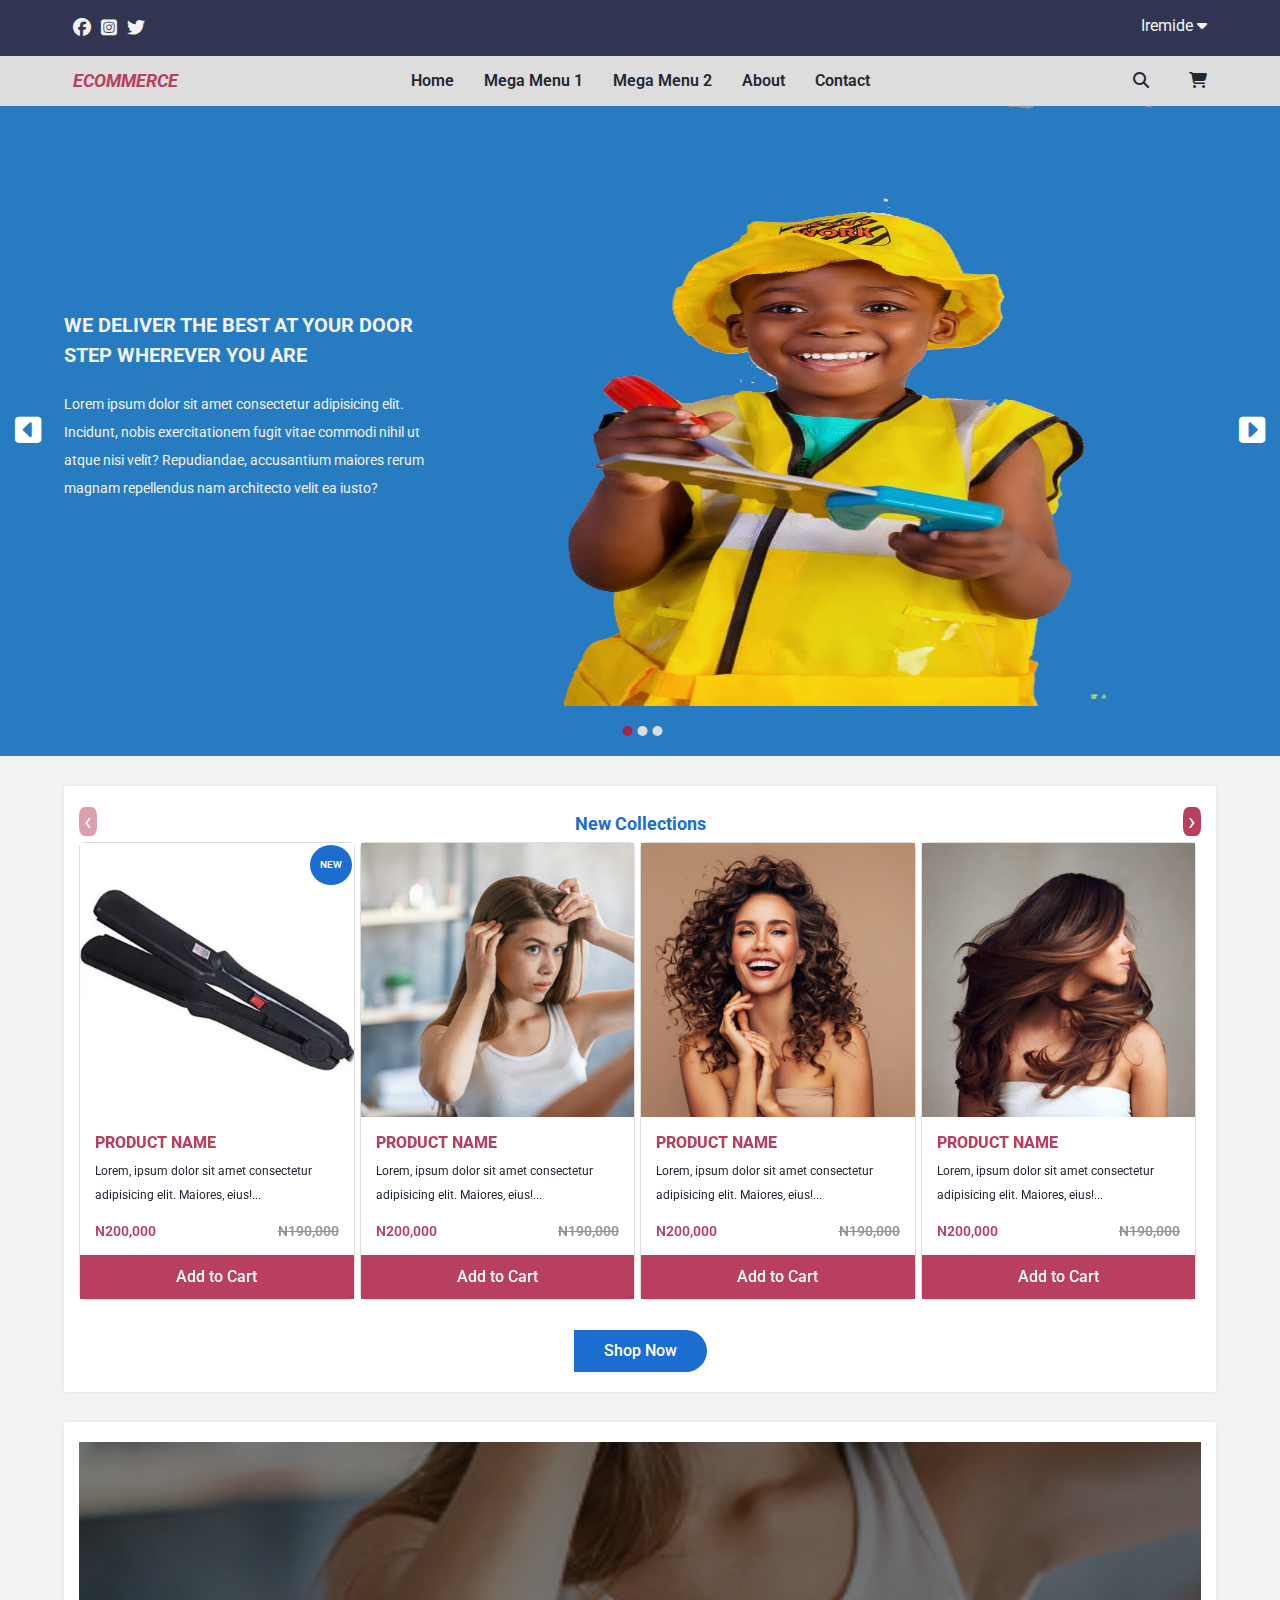
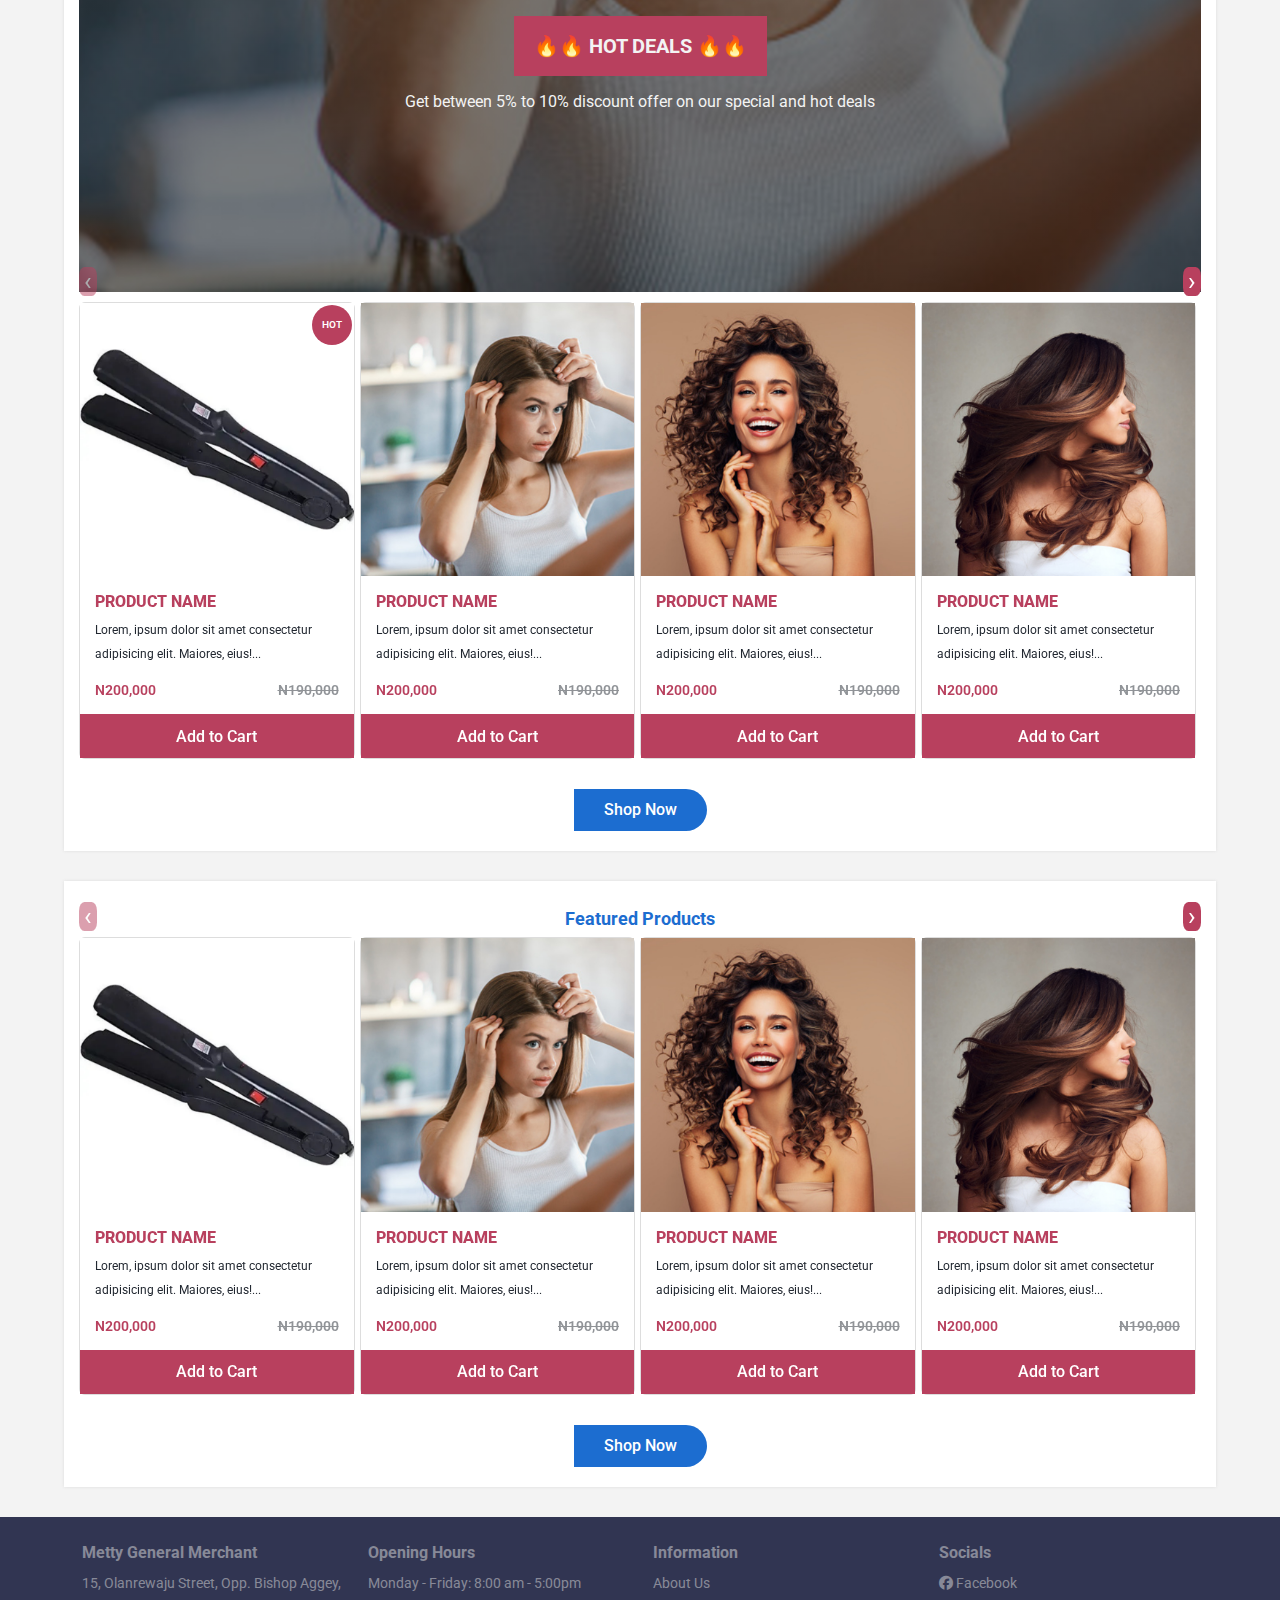
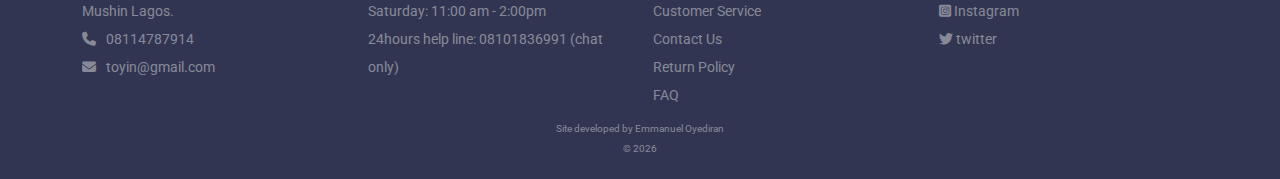
<file: index.html>
<!DOCTYPE html>
<html lang="en">
  <head>
    <meta charset="UTF-8" />
    <meta http-equiv="X-UA-Compatible" content="IE=edge" />
    <meta name="viewport" content="width=device-width, initial-scale=1.0" />
    <title>Ecommerce Store</title>
    <!-- Owl carousel css pluggin -->
    <link rel="stylesheet" href="css/owl.carousel.min.css" />
    <link rel="stylesheet" href="css/owl.theme.default.min.css" />
    <!-- Page Styles -->
    <link rel="stylesheet" href="css/utilities.css" />
    <link rel="stylesheet" href="css/responsive.css" />
    <link rel="stylesheet" href="css/styles.css" />

    <!-- Font Awesome -->
    <link
      rel="stylesheet"
      href="https://cdnjs.cloudflare.com/ajax/libs/font-awesome/6.1.2/css/all.min.css"
    />
    <!-- Owl carousel Js pluggin -->
    <script defer src="js/jquery.js"></script>
    <script defer src="js/owl.carousel.min.js"></script>
    <!-- Page scripts -->
    <script type="module" defer src="js/script.js"></script>
  </head>
  <body>
    <!-- Header -->
    <header class="page-header">
      <div class="top-nav">
        <div class="main-wrapper dflex jbtw jcenter-tsm">
          <div class="socials dflex dnone-tsm">
            <a class="socials-link fsize-18 mright-1 txt-white" href="#"
              ><i class="fa-brands fa-facebook"></i
            ></a>
            <a class="socials-link fsize-18 mright-1 txt-white" href="#"
              ><i class="fa-brands fa-square-instagram"></i
            ></a>
            <a class="socials-link fsize-18 mright-1 txt-white" href="#"
              ><i class="fa-brands fa-twitter"></i
            ></a>
          </div>
          <div class="auth-dropdown txt-white">
            <label for="auth-dropdown" class="fsize-16"
              >Iremide <i class="fa-solid fa-caret-down"></i
            ></label>
            <input type="checkbox" id="auth-dropdown" hidden />
            <div class="drop-down w-100px-tsm right-10-tsm jcenter-tsm">
              <a
                href="signup.html"
                class="drop-item fsize-15 txt-white mbtm-half"
              >
                <span class="mright-1 dnone-tsm"
                  ><i class="fa-solid fa-square-pen"></i
                ></span>
                <span>Register</span>
              </a>
              <a
                href="login.html"
                class="drop-item fsize-15 txt-white mbtm-half"
              >
                <span class="mright-1 dnone-tsm"
                  ><i class="fa-solid fa-right-to-bracket"></i
                ></span>
                <span>Login</span>
              </a>
              <a href="#" class="drop-item fsize-15 txt-white mbtm-half">
                <span class="mright-1 dnone-tsm"
                  ><i class="fa-solid fa-circle-arrow-left"></i
                ></span>
                <span>Logout</span>
              </a>
              <a
                href="profile.html"
                class="drop-item fsize-15 txt-white mbtm-half"
              >
                <span class="mright-1 dnone-tsm"
                  ><i class="fa-solid fa-user"></i
                ></span>
                <span>Profile</span>
              </a>
            </div>
          </div>
        </div>
      </div>
      <nav class="main-nav padding-1 padding-half-tsm dflex jbtw">
        <div class="main-wrapper dflex jbtw alignItems">
          <h1
            class="nav-log uppercase fsize-18 txt-italic fw-700 txt-pink fsize-14-tsm"
            >Ecommerce</h1
          >
          <input type="checkbox" id="mobile-toggle" hidden />
          <ul class="nav-links dflex fdir-lg">
            <li class="nav-item">
              <a
                href="#"
                class="nav-link txt-dark txt-white-lg fsize-16 capitalise fw-600"
                >Home</a
              >
            </li>
            <li class="nav-item 1">
              <a
                href="#"
                class="nav-link txt-dark txt-white-lg fsize-16 capitalise fw-600 nav-link-hide"
                >Mega Menu 1</a
              >
              <label
                class="nav-link nav-link--dropdw txt-dark txt-white-lg fsize-16 capitalise fw-600 dnone dblock-lg"
                data-nav-label="1"
                >Mega Menu 1</label
              >
              <div class="mega-menu mega--1 main-row">
                <ul class="sub-menu mright-4">
                  <a class="heading txt-pink fsize-18 fw-700 ff-poppin" href="#"
                    >Hair</a
                  >
                  <li class="ff-roboto mbtm-1"
                    ><a class="txt-gray fsize-13" href="#"
                      >Brazillian Hair</a
                    ></li
                  >
                  <li class="ff-roboto mbtm-1"
                    ><a class="txt-gray fsize-13" href="#">Human Hair</a></li
                  >
                  <li class="ff-roboto mbtm-1"
                    ><a class="txt-gray fsize-13" href="#"
                      >Human Hair Blend</a
                    ></li
                  >
                  <li class="ff-roboto mbtm-1"
                    ><a class="txt-gray fsize-13" href="#">Others</a></li
                  >
                </ul>
                <ul class="sub-menu mright-4">
                  <a class="heading txt-pink fsize-18 fw-700 ff-poppin" href="#"
                    >Hair</a
                  >
                  <li class="ff-roboto mbtm-1"
                    ><a class="txt-gray fsize-13" href="#"
                      >Brazillian Hair</a
                    ></li
                  >
                  <li class="ff-roboto mbtm-1"
                    ><a class="txt-gray fsize-13" href="#">Human Hair</a></li
                  >
                  <li class="ff-roboto mbtm-1"
                    ><a class="txt-gray fsize-13" href="#"
                      >Human Hair Blend</a
                    ></li
                  >
                  <li class="ff-roboto mbtm-1"
                    ><a class="txt-gray fsize-13" href="#">Others</a></li
                  >
                </ul>
                <ul class="sub-menu mright-4">
                  <a class="heading txt-pink fsize-18 fw-700 ff-poppin" href="#"
                    >Hair</a
                  >
                  <li class="ff-roboto mbtm-1"
                    ><a class="txt-gray fsize-13" href="#"
                      >Brazillian Hair</a
                    ></li
                  >
                  <li class="ff-roboto mbtm-1"
                    ><a class="txt-gray fsize-13" href="#">Human Hair</a></li
                  >
                  <li class="ff-roboto mbtm-1"
                    ><a class="txt-gray fsize-13" href="#"
                      >Human Hair Blend</a
                    ></li
                  >
                  <li class="ff-roboto mbtm-1"
                    ><a class="txt-gray fsize-13" href="#">Others</a></li
                  >
                </ul>
                <ul class="sub-menu mright-4">
                  <a class="heading txt-pink fsize-18 fw-700 ff-poppin" href="#"
                    >Hair</a
                  >
                  <li class="ff-roboto mbtm-1"
                    ><a class="txt-gray fsize-13" href="#"
                      >Brazillian Hair</a
                    ></li
                  >
                  <li class="ff-roboto mbtm-1"
                    ><a class="txt-gray fsize-13" href="#">Human Hair</a></li
                  >
                  <li class="ff-roboto mbtm-1"
                    ><a class="txt-gray fsize-13" href="#"
                      >Human Hair Blend</a
                    ></li
                  >
                  <li class="ff-roboto mbtm-1"
                    ><a class="txt-gray fsize-13" href="#">Others</a></li
                  >
                </ul>
              </div>
            </li>
            <li class="nav-item 2">
              <a
                href="#"
                class="nav-link txt-dark txt-white-lg fsize-16 capitalise fw-600 nav-link-hide"
                >Mega Menu 2</a
              >
              <label
                class="nav-link nav-link--dropdw txt-dark txt-white-lg fsize-16 capitalise fw-600 dnone dblock-lg"
                data-nav-label="2"
                >Mega Menu 2</label
              >
              <div class="mega-menu mega--2 main-row">
                <ul class="sub-menu mright-4">
                  <a class="heading txt-pink fsize-18 fw-700 ff-poppin" href="#"
                    >Hair 2</a
                  >
                  <li class="ff-roboto mbtm-1"
                    ><a class="txt-gray fsize-13" href="#"
                      >Brazillian Hair 2</a
                    ></li
                  >
                  <li class="ff-roboto mbtm-1"
                    ><a class="txt-gray fsize-13" href="#">Human Hair 2</a></li
                  >
                  <li class="ff-roboto mbtm-1"
                    ><a class="txt-gray fsize-13" href="#"
                      >Human Hair Blend 2</a
                    ></li
                  >
                  <li class="ff-roboto mbtm-1"
                    ><a class="txt-gray fsize-13" href="#">Others 2</a></li
                  >
                </ul>
                <ul class="sub-menu mright-4">
                  <a class="heading txt-pink fsize-18 fw-700 ff-poppin" href="#"
                    >Hair</a
                  >
                  <li class="ff-roboto mbtm-1"
                    ><a class="txt-gray fsize-13" href="#"
                      >Brazillian Hair</a
                    ></li
                  >
                  <li class="ff-roboto mbtm-1"
                    ><a class="txt-gray fsize-13" href="#">Human Hair</a></li
                  >
                  <li class="ff-roboto mbtm-1"
                    ><a class="txt-gray fsize-13" href="#"
                      >Human Hair Blend</a
                    ></li
                  >
                  <li class="ff-roboto mbtm-1"
                    ><a class="txt-gray fsize-13" href="#">Others</a></li
                  >
                </ul>
                <ul class="sub-menu mright-4">
                  <a class="heading txt-pink fsize-18 fw-700 ff-poppin" href="#"
                    >Hair</a
                  >
                  <li class="ff-roboto mbtm-1"
                    ><a class="txt-gray fsize-13" href="#"
                      >Brazillian Hair</a
                    ></li
                  >
                  <li class="ff-roboto mbtm-1"
                    ><a class="txt-gray fsize-13" href="#">Human Hair</a></li
                  >
                  <li class="ff-roboto mbtm-1"
                    ><a class="txt-gray fsize-13" href="#"
                      >Human Hair Blend</a
                    ></li
                  >
                  <li class="ff-roboto mbtm-1"
                    ><a class="txt-gray fsize-13" href="#">Others</a></li
                  >
                </ul>
                <ul class="sub-menu mright-4">
                  <a class="heading txt-pink fsize-18 fw-700 ff-poppin" href="#"
                    >Hair</a
                  >
                  <li class="ff-roboto mbtm-1"
                    ><a class="txt-gray fsize-13" href="#"
                      >Brazillian Hair</a
                    ></li
                  >
                  <li class="ff-roboto mbtm-1"
                    ><a class="txt-gray fsize-13" href="#">Human Hair</a></li
                  >
                  <li class="ff-roboto mbtm-1"
                    ><a class="txt-gray fsize-13" href="#"
                      >Human Hair Blend</a
                    ></li
                  >
                  <li class="ff-roboto mbtm-1"
                    ><a class="txt-gray fsize-13" href="#">Others</a></li
                  >
                </ul>
              </div>
            </li>
            <li class="nav-item">
              <a
                href="#"
                class="nav-link txt-dark txt-white-lg fsize-16 capitalise fw-600"
                >About</a
              >
            </li>
            <li class="nav-item">
              <a
                href="#"
                class="nav-link txt-dark txt-white-lg fsize-16 capitalise fw-600"
                >Contact</a
              >
            </li>
          </ul>
          <div class="nav-action dflex">
            <div class="search--action">
              <label
                for="search-icon"
                class="search fsize-16 txt-dark capitalise fw-600 mright-2 mright-0-vsm dnone-tsm"
                ><i class="fa-solid fa-magnifying-glass"></i
              ></label>
              <input type="checkbox" id="search-icon" hidden />
              <div class="search-input w-100px-tsm">
                <form action="">
                  <input
                    type="text"
                    class="form-search"
                    placeholder="Search here..."
                  />
                  <button class="btn btn-search txt-dark fsize-16"
                    ><i class="fa-solid fa-magnifying-glass"></i
                  ></button>
                </form>
              </div>
            </div>
            <a
              href="cart.html"
              class="cart-icon txt-dark fsize-16 fsize-12-tsm fw-600 mleft-2 mleft-0-tsm"
              ><i class="fa-solid fa-cart-shopping"></i
            ></a>
          </div>
          <label
            for="mobile-toggle"
            class="fsize-20 fsize-12-tsm dnone dblock-lg"
            ><i class="fa-solid fa-bars"></i
          ></label>
        </div>
      </nav>
    </header>
    <main class="main">
      <!-- Slider -->
      <section class="section slider">
        <div
          class="slide dflex-sm alignItems-sm"
          style="background-color: #277bc0"
        >
          <div class="main-wrapper dflex jbtw alignItems fdir-md">
            <div
              class="slider-caption three-col st-col-40-lg one-col-md order-2-md txt-center-sm pleft-1-sm pright-1-sm"
            >
              <h2
                class="slider-title fsize-20 fsize-14-tsm uppercase lheight-1 txt-white mbtm-2"
                >We deliver the best at your door step wherever you are</h2
              >
              <p class="slider-txt txt-white fsize-14 fsize-12-tsm"
                >Lorem ipsum dolor sit amet consectetur adipisicing elit.
                Incidunt, nobis exercitationem fugit vitae commodi nihil ut
                atque nisi velit? Repudiandae, accusantium maiores rerum magnam
                repellendus nam architecto velit ea iusto?</p
              >
            </div>
            <div
              class="slider-img st-col-66 st-col-60-lg one-col-md order-1-md mbtm-2-md dnone-sm"
            >
              <img src="images/image-11.1.png" alt="Slider image" />
            </div>
          </div>
        </div>
        <div
          class="slide dflex-sm alignItems-sm"
          style="background-color: #293462"
        >
          <div class="main-wrapper dflex jbtw alignItems fdir-md">
            <div
              class="slider-caption three-col st-col-40-lg one-col-md order-2-md txt-center-sm pleft-1-sm pright-1-sm"
            >
              <h2
                class="slider-title fsize-20 fsize-14-tsm uppercase lheight-1 txt-white mbtm-2"
                >We deliver the best at your door step wherever you are</h2
              >
              <p class="slider-txt txt-white fsize-14 fsize-12-tsm"
                >Lorem ipsum dolor sit amet consectetur adipisicing elit.
                Incidunt, nobis exercitationem fugit vitae commodi nihil ut
                atque nisi velit? Repudiandae, accusantium maiores rerum magnam
                repellendus nam architecto velit ea iusto?</p
              >
            </div>
            <div
              class="slider-img st-col-66 st-col-60-lg one-col-md order-1-md mbtm-2-md dnone-sm"
            >
              <img src="images/image-211.png" alt="Slider image" />
            </div>
          </div>
        </div>
        <div class="slide">
          <div class="slider-img full-slider one-col">
            <img src="images/slider1.jpg" alt="Slider image" />
          </div>
        </div>
        <div class="slider-control">
          <span class="slider-left control fsize-30 dnone-tsm"
            ><i class="fa-solid fa-square-caret-left"></i
          ></span>
          <span class="slider-right control fsize-30 dnone-tsm"
            ><i class="fa-solid fa-square-caret-right"></i
          ></span>
        </div>
        <div class="slider-dot"></div>
      </section>
      <!-- Product section - New collections -->
      <section class="section mtop-3 mbtm-3">
        <div class="main-wrapper">
          <div class="product-sec">
            <h2 class="txt-center fsize-18 txt-blue">New Collections</h2>
            <div class="owl-carousel">
              <div class="main-card">
                <a href="product-details.html">
                  <img
                    src="images/prod-8d0rgh3lgl5z2j5fw-1658651926603.jpeg"
                    alt="Product image"
                  />
                  <span class="tag tag-new">New</span>
                  <div class="main-card-body">
                    <h3 class="fsize-16 txt-pink fw-800 uppercase"
                      >Product Name</h3
                    >
                    <p class="fsize-12 txt-dark mbtm-1"
                      >Lorem, ipsum dolor sit amet consectetur adipisicing elit.
                      Maiores, eius!...</p
                    >
                    <div class="pricing dflex jbtw fsize-13 fw-600 txt-dark">
                      <p class="offering-price txt-pink">N200,000</p>
                      <p class="prev-price txt-linethru opacity-half"
                        >N190,000</p
                      >
                    </div>
                  </div>
                </a>
                <button class="btn btn-add-cart">Add to Cart</button>
              </div>
              <div class="main-card">
                <a href="#">
                  <img
                    src="images/prod-8d0rghc7cl5ydcu5m-1658609641642.jpeg"
                    alt="Product image"
                  />
                  <div class="main-card-body">
                    <h3 class="fsize-16 txt-pink fw-800 uppercase"
                      >Product Name</h3
                    >
                    <p class="fsize-12 txt-dark mbtm-1"
                      >Lorem, ipsum dolor sit amet consectetur adipisicing elit.
                      Maiores, eius!...</p
                    >
                    <div class="pricing dflex jbtw fsize-13 fw-600 txt-dark">
                      <p class="offering-price txt-pink">N200,000</p>
                      <p class="prev-price txt-linethru opacity-half"
                        >N190,000</p
                      >
                    </div>
                  </div>
                </a>
                <button class="btn btn-add-cart">Add to Cart</button>
              </div>
              <div class="main-card">
                <a href="#">
                  <img
                    src="images/prod-8d0rghc7cl5ydfshf-1658609779443.jpeg"
                    alt="Product image"
                  />
                  <div class="main-card-body">
                    <h3 class="fsize-16 txt-pink fw-800 uppercase"
                      >Product Name</h3
                    >
                    <p class="fsize-12 txt-dark mbtm-1"
                      >Lorem, ipsum dolor sit amet consectetur adipisicing elit.
                      Maiores, eius!...</p
                    >
                    <div class="pricing dflex jbtw fsize-13 fw-600 txt-dark">
                      <p class="offering-price txt-pink">N200,000</p>
                      <p class="prev-price txt-linethru opacity-half"
                        >N190,000</p
                      >
                    </div>
                  </div>
                </a>
                <button class="btn btn-add-cart">Add to Cart</button>
              </div>
              <div class="main-card">
                <a href="#">
                  <img
                    src="images/prod-8d0rghc7cl5ydhz3f-1658609881323.jpeg"
                    alt="Product image"
                  />
                  <div class="main-card-body">
                    <h3 class="fsize-16 txt-pink fw-800 uppercase"
                      >Product Name</h3
                    >
                    <p class="fsize-12 txt-dark mbtm-1"
                      >Lorem, ipsum dolor sit amet consectetur adipisicing elit.
                      Maiores, eius!...</p
                    >
                    <div class="pricing dflex jbtw fsize-13 fw-600 txt-dark">
                      <p class="offering-price txt-pink">N200,000</p>
                      <p class="prev-price txt-linethru opacity-half"
                        >N190,000</p
                      >
                    </div>
                  </div>
                </a>
                <button class="btn btn-add-cart">Add to Cart</button>
              </div>
              <div class="main-card">
                <a href="#">
                  <img
                    src="images/prod-8d0rghfz0l686r7ae-1659203216293.jpeg"
                    alt="Product image"
                  />
                  <div class="main-card-body">
                    <h3 class="fsize-16 txt-pink fw-800 uppercase"
                      >Product Name</h3
                    >
                    <p class="fsize-12 txt-dark mbtm-1"
                      >Lorem, ipsum dolor sit amet consectetur adipisicing elit.
                      Maiores, eius!...</p
                    >
                    <div class="pricing dflex jbtw fsize-13 fw-600 txt-dark">
                      <p class="offering-price txt-pink">N200,000</p>
                      <p class="prev-price txt-linethru opacity-half"
                        >N190,000</p
                      >
                    </div>
                  </div>
                </a>
                <button class="btn btn-add-cart">Add to Cart</button>
              </div>
              <div class="main-card">
                <a href="#">
                  <img
                    src="images/prod-8d0rghfz0l686v1po-1659203395692.jpeg"
                    alt="Product image"
                  />
                  <div class="main-card-body">
                    <h3 class="fsize-16 txt-pink fw-800 uppercase"
                      >Product Name</h3
                    >
                    <p class="fsize-12 txt-dark mbtm-1"
                      >Lorem, ipsum dolor sit amet consectetur adipisicing elit.
                      Maiores, eius!...</p
                    >
                    <div class="pricing dflex jbtw fsize-13 fw-600 txt-dark">
                      <p class="offering-price txt-pink">N200,000</p>
                      <p class="prev-price txt-linethru opacity-half"
                        >N190,000</p
                      >
                    </div>
                  </div>
                </a>
                <button class="btn btn-add-cart">Add to Cart</button>
              </div>
            </div>
            <div class="dflex jcenter alignItems">
              <a class="btn btn-shop-now" href="product.html">Shop Now</a>
            </div>
          </div>
        </div>
      </section>
      <!-- Product section - Hot Deals  -->
      <section class="section mtop-3 mbtm-3">
        <div class="main-wrapper">
          <div class="product-sec">
            <h2 class="txt-center dnone dblock-vsm fsize-18 txt-blue"
              >Hot Deals</h2
            >
            <div class="one-col dnone-vsm">
              <div
                class="bg dflex fdir alignItems jcenter"
                style="
                  background-image: linear-gradient(
                      rgba(0, 0, 0, 0.5),
                      rgba(0, 0, 0, 0.5)
                    ),
                    url('images/prod-8d0rghc7cl5ydcu5m-1658609641642.jpeg');
                "
              >
                <h2
                  class="bg-pink txt-white fsize-20 fsize-13-tsm uppercase mbtm-1 padding-1-tsm"
                  >🔥🔥 Hot deals 🔥🔥</h2
                >
                <p class="fsize-16 fsize-12-tsm txt-white txt-center"
                  >Get between 5% to 10% discount offer on our special and hot
                  deals</p
                >
              </div>
            </div>
            <div class="owl-carousel mtop-1">
              <div class="main-card">
                <a href="#">
                  <img
                    src="images/prod-8d0rgh3lgl5z2j5fw-1658651926603.jpeg"
                    alt="Product image"
                  />
                  <span class="tag tag-hot">Hot</span>
                  <div class="main-card-body">
                    <h3 class="fsize-16 txt-pink fw-800 uppercase"
                      >Product Name</h3
                    >
                    <p class="fsize-12 txt-dark mbtm-1"
                      >Lorem, ipsum dolor sit amet consectetur adipisicing elit.
                      Maiores, eius!...</p
                    >
                    <div class="pricing dflex jbtw fsize-13 fw-600 txt-dark">
                      <p class="offering-price txt-pink">N200,000</p>
                      <p class="prev-price txt-linethru opacity-half"
                        >N190,000</p
                      >
                    </div>
                  </div>
                </a>
                <button class="btn btn-add-cart">Add to Cart</button>
              </div>
              <div class="main-card">
                <a href="#">
                  <img
                    src="images/prod-8d0rghc7cl5ydcu5m-1658609641642.jpeg"
                    alt="Product image"
                  />
                  <div class="main-card-body">
                    <h3 class="fsize-16 txt-pink fw-800 uppercase"
                      >Product Name</h3
                    >
                    <p class="fsize-12 txt-dark mbtm-1"
                      >Lorem, ipsum dolor sit amet consectetur adipisicing elit.
                      Maiores, eius!...</p
                    >
                    <div class="pricing dflex jbtw fsize-13 fw-600 txt-dark">
                      <p class="offering-price txt-pink">N200,000</p>
                      <p class="prev-price txt-linethru opacity-half"
                        >N190,000</p
                      >
                    </div>
                  </div>
                </a>
                <button class="btn btn-add-cart">Add to Cart</button>
              </div>
              <div class="main-card">
                <a href="#">
                  <img
                    src="images/prod-8d0rghc7cl5ydfshf-1658609779443.jpeg"
                    alt="Product image"
                  />
                  <div class="main-card-body">
                    <h3 class="fsize-16 txt-pink fw-800 uppercase"
                      >Product Name</h3
                    >
                    <p class="fsize-12 txt-dark mbtm-1"
                      >Lorem, ipsum dolor sit amet consectetur adipisicing elit.
                      Maiores, eius!...</p
                    >
                    <div class="pricing dflex jbtw fsize-13 fw-600 txt-dark">
                      <p class="offering-price txt-pink">N200,000</p>
                      <p class="prev-price txt-linethru opacity-half"
                        >N190,000</p
                      >
                    </div>
                  </div>
                </a>
                <button class="btn btn-add-cart">Add to Cart</button>
              </div>
              <div class="main-card">
                <a href="#">
                  <img
                    src="images/prod-8d0rghc7cl5ydhz3f-1658609881323.jpeg"
                    alt="Product image"
                  />
                  <div class="main-card-body">
                    <h3 class="fsize-16 txt-pink fw-800 uppercase"
                      >Product Name</h3
                    >
                    <p class="fsize-12 txt-dark mbtm-1"
                      >Lorem, ipsum dolor sit amet consectetur adipisicing elit.
                      Maiores, eius!...</p
                    >
                    <div class="pricing dflex jbtw fsize-13 fw-600 txt-dark">
                      <p class="offering-price txt-pink">N200,000</p>
                      <p class="prev-price txt-linethru opacity-half"
                        >N190,000</p
                      >
                    </div>
                  </div>
                </a>
                <button class="btn btn-add-cart">Add to Cart</button>
              </div>
              <div class="main-card">
                <a href="#">
                  <img
                    src="images/prod-8d0rghfz0l686r7ae-1659203216293.jpeg"
                    alt="Product image"
                  />
                  <div class="main-card-body">
                    <h3 class="fsize-16 txt-pink fw-800 uppercase"
                      >Product Name</h3
                    >
                    <p class="fsize-12 txt-dark mbtm-1"
                      >Lorem, ipsum dolor sit amet consectetur adipisicing elit.
                      Maiores, eius!...</p
                    >
                    <div class="pricing dflex jbtw fsize-13 fw-600 txt-dark">
                      <p class="offering-price txt-pink">N200,000</p>
                      <p class="prev-price txt-linethru opacity-half"
                        >N190,000</p
                      >
                    </div>
                  </div>
                </a>
                <button class="btn btn-add-cart">Add to Cart</button>
              </div>
              <div class="main-card">
                <a href="#">
                  <img
                    src="images/prod-8d0rghfz0l686v1po-1659203395692.jpeg"
                    alt="Product image"
                  />
                  <div class="main-card-body">
                    <h3 class="fsize-16 txt-pink fw-800 uppercase"
                      >Product Name</h3
                    >
                    <p class="fsize-12 txt-dark mbtm-1"
                      >Lorem, ipsum dolor sit amet consectetur adipisicing elit.
                      Maiores, eius!...</p
                    >
                    <div class="pricing dflex jbtw fsize-13 fw-600 txt-dark">
                      <p class="offering-price txt-pink">N200,000</p>
                      <p class="prev-price txt-linethru opacity-half"
                        >N190,000</p
                      >
                    </div>
                  </div>
                </a>
                <button class="btn btn-add-cart">Add to Cart</button>
              </div>
            </div>
            <div class="dflex jcenter alignItems">
              <a class="btn btn-shop-now" href="#">Shop Now</a>
            </div>
          </div>
        </div>
      </section>
      <!-- Product section - featured product -->
      <section class="section mtop-3 mbtm-3">
        <div class="main-wrapper">
          <div class="product-sec">
            <h2 class="txt-center fsize-18 txt-blue">Featured Products</h2>
            <div class="owl-carousel">
              <div class="main-card">
                <a href="#">
                  <img
                    src="images/prod-8d0rgh3lgl5z2j5fw-1658651926603.jpeg"
                    alt="Product image"
                  />
                  <div class="main-card-body">
                    <h3 class="fsize-16 txt-pink fw-800 uppercase"
                      >Product Name</h3
                    >
                    <p class="fsize-12 txt-dark mbtm-1"
                      >Lorem, ipsum dolor sit amet consectetur adipisicing elit.
                      Maiores, eius!...</p
                    >
                    <div class="pricing dflex jbtw fsize-13 fw-600 txt-dark">
                      <p class="offering-price txt-pink">N200,000</p>
                      <p class="prev-price txt-linethru opacity-half"
                        >N190,000</p
                      >
                    </div>
                  </div>
                </a>
                <button class="btn btn-add-cart">Add to Cart</button>
              </div>
              <div class="main-card">
                <a href="#">
                  <img
                    src="images/prod-8d0rghc7cl5ydcu5m-1658609641642.jpeg"
                    alt="Product image"
                  />
                  <div class="main-card-body">
                    <h3 class="fsize-16 txt-pink fw-800 uppercase"
                      >Product Name</h3
                    >
                    <p class="fsize-12 txt-dark mbtm-1"
                      >Lorem, ipsum dolor sit amet consectetur adipisicing elit.
                      Maiores, eius!...</p
                    >
                    <div class="pricing dflex jbtw fsize-13 fw-600 txt-dark">
                      <p class="offering-price txt-pink">N200,000</p>
                      <p class="prev-price txt-linethru opacity-half"
                        >N190,000</p
                      >
                    </div>
                  </div>
                </a>
                <button class="btn btn-add-cart">Add to Cart</button>
              </div>
              <div class="main-card">
                <a href="#">
                  <img
                    src="images/prod-8d0rghc7cl5ydfshf-1658609779443.jpeg"
                    alt="Product image"
                  />
                  <div class="main-card-body">
                    <h3 class="fsize-16 txt-pink fw-800 uppercase"
                      >Product Name</h3
                    >
                    <p class="fsize-12 txt-dark mbtm-1"
                      >Lorem, ipsum dolor sit amet consectetur adipisicing elit.
                      Maiores, eius!...</p
                    >
                    <div class="pricing dflex jbtw fsize-13 fw-600 txt-dark">
                      <p class="offering-price txt-pink">N200,000</p>
                      <p class="prev-price txt-linethru opacity-half"
                        >N190,000</p
                      >
                    </div>
                  </div>
                </a>
                <button class="btn btn-add-cart">Add to Cart</button>
              </div>
              <div class="main-card">
                <a href="#">
                  <img
                    src="images/prod-8d0rghc7cl5ydhz3f-1658609881323.jpeg"
                    alt="Product image"
                  />
                  <div class="main-card-body">
                    <h3 class="fsize-16 txt-pink fw-800 uppercase"
                      >Product Name</h3
                    >
                    <p class="fsize-12 txt-dark mbtm-1"
                      >Lorem, ipsum dolor sit amet consectetur adipisicing elit.
                      Maiores, eius!...</p
                    >
                    <div class="pricing dflex jbtw fsize-13 fw-600 txt-dark">
                      <p class="offering-price txt-pink">N200,000</p>
                      <p class="prev-price txt-linethru opacity-half"
                        >N190,000</p
                      >
                    </div>
                  </div>
                </a>
                <button class="btn btn-add-cart">Add to Cart</button>
              </div>
              <div class="main-card">
                <a href="#">
                  <img
                    src="images/prod-8d0rghfz0l686r7ae-1659203216293.jpeg"
                    alt="Product image"
                  />
                  <div class="main-card-body">
                    <h3 class="fsize-16 txt-pink fw-800 uppercase"
                      >Product Name</h3
                    >
                    <p class="fsize-12 txt-dark mbtm-1"
                      >Lorem, ipsum dolor sit amet consectetur adipisicing elit.
                      Maiores, eius!...</p
                    >
                    <div class="pricing dflex jbtw fsize-13 fw-600 txt-dark">
                      <p class="offering-price txt-pink">N200,000</p>
                      <p class="prev-price txt-linethru opacity-half"
                        >N190,000</p
                      >
                    </div>
                  </div>
                </a>
                <button class="btn btn-add-cart">Add to Cart</button>
              </div>
              <div class="main-card">
                <a href="#">
                  <img
                    src="images/prod-8d0rghfz0l686v1po-1659203395692.jpeg"
                    alt="Product image"
                  />
                  <div class="main-card-body">
                    <h3 class="fsize-16 txt-pink fw-800 uppercase"
                      >Product Name</h3
                    >
                    <p class="fsize-12 txt-dark mbtm-1"
                      >Lorem, ipsum dolor sit amet consectetur adipisicing elit.
                      Maiores, eius!...</p
                    >
                    <div class="pricing dflex jbtw fsize-13 fw-600 txt-dark">
                      <p class="offering-price txt-pink">N200,000</p>
                      <p class="prev-price txt-linethru opacity-half"
                        >N190,000</p
                      >
                    </div>
                  </div>
                </a>
                <button class="btn btn-add-cart">Add to Cart</button>
              </div>
            </div>
            <div class="dflex jcenter alignItems">
              <a class="btn btn-shop-now" href="#">Shop Now</a>
            </div>
          </div>
        </div>
      </section>
    </main>
    <footer class="section page-footer">
      <div class="main-wrapper">
        <div class="main-row jbtw">
          <div class="four-col opacity-half two-col-md one-col-vsm mbtm-2-md">
            <h3 class="fsize-16 txt-gray">Metty General Merchant</h3>
            <p class="fsize-14 txt-gray"
              >15, Olanrewaju Street, Opp. Bishop Aggey, Mushin Lagos.</p
            >
            <div class="dflex">
              <span class="fsize-14 txt-gray mright-1"
                ><i class="fa-solid fa-phone"></i
              ></span>
              <a class="fsize-14 txt-gray" href="tel:08114787914"
                >08114787914</a
              >
            </div>
            <div class="dflex">
              <span class="fsize-14 txt-gray mright-1"
                ><i class="fa-solid fa-envelope"></i
              ></span>
              <a
                class="fsize-14 txt-gray lowercase"
                href="mailto:toyin@gmail.com"
                >tOyin@gmail.com</a
              >
            </div>
          </div>
          <div class="four-col opacity-half two-col-md one-col-vsm mbtm-2-md">
            <h3 class="fsize-16 txt-gray">Opening Hours</h3>
            <p class="fsize-14 txt-gray">Monday - Friday: 8:00 am - 5:00pm</p>
            <p class="fsize-14 txt-gray">Saturday: 11:00 am - 2:00pm</p>
            <p class="fsize-14 txt-gray"
              >24hours help line: 08101836991 (chat only)</p
            >
          </div>
          <div class="four-col opacity-half two-col-md one-col-vsm mbtm-2-vsm">
            <h3 class="fsize-16 txt-gray">Information</h3>
            <p class="fsize-14 txt-gray">About Us</p>
            <p class="fsize-14 txt-gray">Customer Service</p>
            <p class="fsize-14 txt-gray">Contact Us</p>
            <p class="fsize-14 txt-gray">Return Policy</p>
            <p class="fsize-14 txt-gray">FAQ</p>
          </div>
          <div class="four-col opacity-half two-col-md one-col-vsm mbtm-2-vsm">
            <div class="dflex fdir">
              <h3 class="fsize-16 txt-gray">Socials</h3>
              <a class="fsize-14 txt-gray" href="#"
                ><i class="fa-brands fa-facebook"></i> Facebook</a
              >
              <a class="fsize-14 txt-gray" href="#"
                ><i class="fa-brands fa-instagram-square"></i> Instagram</a
              >
              <a class="fsize-14 txt-gray" href="#"
                ><i class="fa-brands fa-twitter"></i> twitter</a
              >
            </div>
          </div>
        </div>
        <div class="dflex fdir jcenter alignItems opacity-half mtop-1">
          <p class="txt-gray">Site developed by Emmanuel Oyediran</p>
          <p class="txt-gray">&copy <span id="year"></span></p>
        </div>
      </div>
    </footer>
  </body>
</html>
</file>
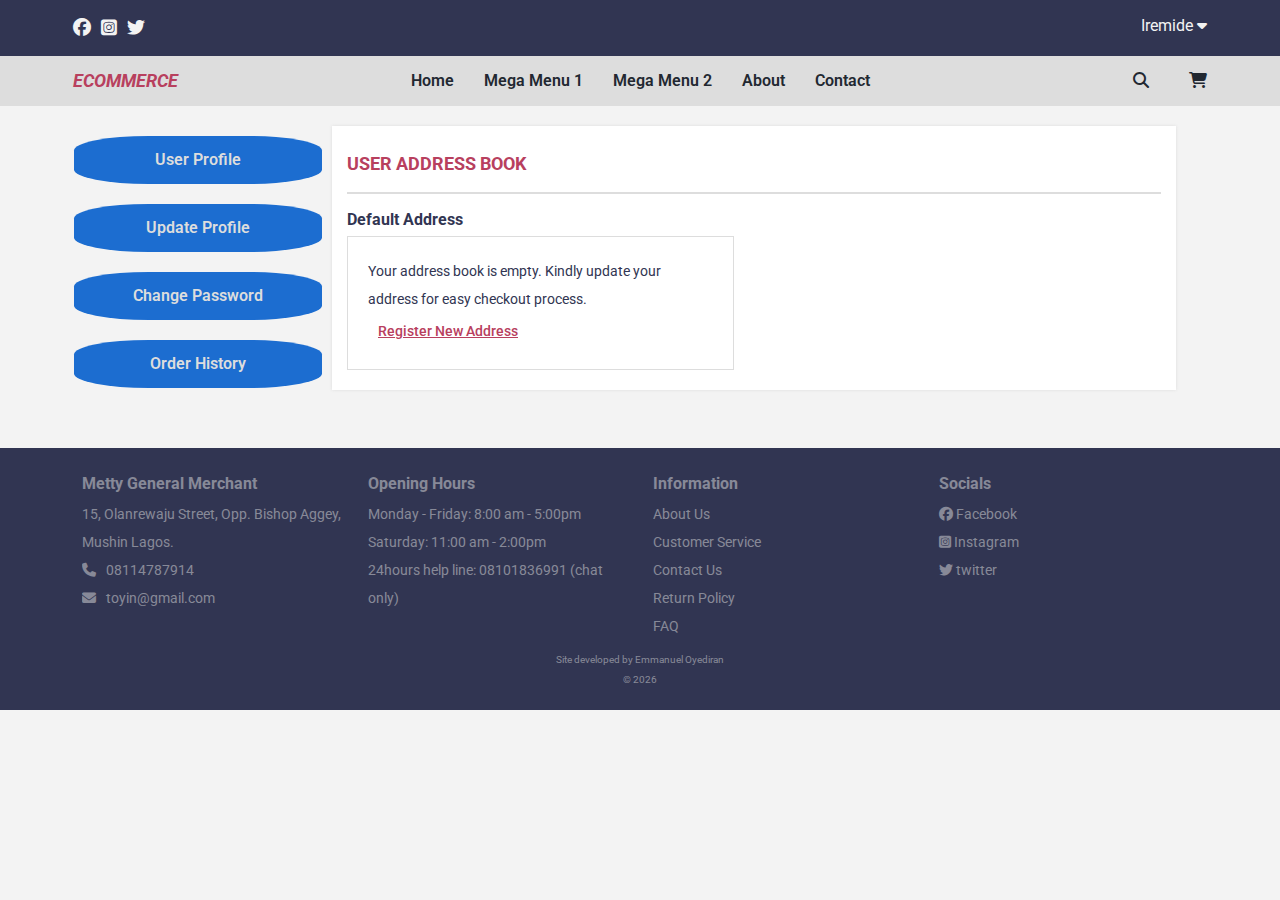
<file: address-book.html>
<!DOCTYPE html>
<html lang="en">
  <head>
    <meta charset="UTF-8" />
    <meta http-equiv="X-UA-Compatible" content="IE=edge" />
    <meta name="viewport" content="width=device-width, initial-scale=1.0" />
    <title>Ecommerce Store</title>
    <!-- Owl carousel css pluggin -->
    <link rel="stylesheet" href="css/owl.carousel.min.css" />
    <link rel="stylesheet" href="css/owl.theme.default.min.css" />
    <!-- Page Styles -->
    <link rel="stylesheet" href="css/utilities.css" />
    <link rel="stylesheet" href="css/responsive.css" />
    <link rel="stylesheet" href="css/styles.css" />

    <!-- Font Awesome -->
    <link
      rel="stylesheet"
      href="https://cdnjs.cloudflare.com/ajax/libs/font-awesome/6.1.2/css/all.min.css"
    />
    <!-- Owl carousel Js pluggin -->
    <script defer src="js/jquery.js"></script>
    <script defer src="js/owl.carousel.min.js"></script>
    <!-- Page scripts -->
    <script type="module" defer src="js/script.js"></script>
  </head>
  <body>
    <!-- Header -->
    <header class="page-header">
      <div class="top-nav">
        <div class="main-wrapper dflex jbtw jcenter-tsm">
          <div class="socials dflex dnone-tsm">
            <a class="socials-link fsize-18 mright-1 txt-white" href="#"
              ><i class="fa-brands fa-facebook"></i
            ></a>
            <a class="socials-link fsize-18 mright-1 txt-white" href="#"
              ><i class="fa-brands fa-square-instagram"></i
            ></a>
            <a class="socials-link fsize-18 mright-1 txt-white" href="#"
              ><i class="fa-brands fa-twitter"></i
            ></a>
          </div>
          <div class="auth-dropdown txt-white">
            <label for="auth-dropdown" class="fsize-16"
              >Iremide <i class="fa-solid fa-caret-down"></i
            ></label>
            <input type="checkbox" id="auth-dropdown" hidden />
            <div class="drop-down w-100px-tsm right-10-tsm jcenter-tsm">
              <a href="#" class="drop-item fsize-15 txt-white mbtm-half">
                <span class="mright-1 dnone-tsm"
                  ><i class="fa-solid fa-square-pen"></i
                ></span>
                <span>Register</span>
              </a>
              <a href="#" class="drop-item fsize-15 txt-white mbtm-half">
                <span class="mright-1 dnone-tsm"
                  ><i class="fa-solid fa-right-to-bracket"></i
                ></span>
                <span>Login</span>
              </a>
              <a href="#" class="drop-item fsize-15 txt-white mbtm-half">
                <span class="mright-1 dnone-tsm"
                  ><i class="fa-solid fa-circle-arrow-left"></i
                ></span>
                <span>Logout</span>
              </a>
              <a href="#" class="drop-item fsize-15 txt-white mbtm-half">
                <span class="mright-1 dnone-tsm"
                  ><i class="fa-solid fa-user"></i
                ></span>
                <span>Profile</span>
              </a>
            </div>
          </div>
        </div>
      </div>
      <nav class="main-nav padding-1 padding-half-tsm dflex jbtw">
        <div class="main-wrapper dflex jbtw alignItems">
          <h1
            class="nav-log uppercase fsize-18 txt-italic fw-700 txt-pink fsize-14-tsm"
            >Ecommerce</h1
          >
          <input type="checkbox" id="mobile-toggle" hidden />
          <ul class="nav-links dflex fdir-lg">
            <li class="nav-item">
              <a
                href="#"
                class="nav-link txt-dark txt-white-lg fsize-16 capitalise fw-600"
                >Home</a
              >
            </li>
            <li class="nav-item 1">
              <a
                href="#"
                class="nav-link txt-dark txt-white-lg fsize-16 capitalise fw-600 nav-link-hide"
                >Mega Menu 1</a
              >
              <label
                class="nav-link nav-link--dropdw txt-dark txt-white-lg fsize-16 capitalise fw-600 dnone dblock-lg"
                data-nav-label="1"
                >Mega Menu 1</label
              >
              <div class="mega-menu mega--1 main-row">
                <ul class="sub-menu mright-4">
                  <a class="heading txt-pink fsize-18 fw-700 ff-poppin" href="#"
                    >Hair</a
                  >
                  <li class="ff-roboto mbtm-1"
                    ><a class="txt-gray fsize-13" href="#"
                      >Brazillian Hair</a
                    ></li
                  >
                  <li class="ff-roboto mbtm-1"
                    ><a class="txt-gray fsize-13" href="#">Human Hair</a></li
                  >
                  <li class="ff-roboto mbtm-1"
                    ><a class="txt-gray fsize-13" href="#"
                      >Human Hair Blend</a
                    ></li
                  >
                  <li class="ff-roboto mbtm-1"
                    ><a class="txt-gray fsize-13" href="#">Others</a></li
                  >
                </ul>
                <ul class="sub-menu mright-4">
                  <a class="heading txt-pink fsize-18 fw-700 ff-poppin" href="#"
                    >Hair</a
                  >
                  <li class="ff-roboto mbtm-1"
                    ><a class="txt-gray fsize-13" href="#"
                      >Brazillian Hair</a
                    ></li
                  >
                  <li class="ff-roboto mbtm-1"
                    ><a class="txt-gray fsize-13" href="#">Human Hair</a></li
                  >
                  <li class="ff-roboto mbtm-1"
                    ><a class="txt-gray fsize-13" href="#"
                      >Human Hair Blend</a
                    ></li
                  >
                  <li class="ff-roboto mbtm-1"
                    ><a class="txt-gray fsize-13" href="#">Others</a></li
                  >
                </ul>
                <ul class="sub-menu mright-4">
                  <a class="heading txt-pink fsize-18 fw-700 ff-poppin" href="#"
                    >Hair</a
                  >
                  <li class="ff-roboto mbtm-1"
                    ><a class="txt-gray fsize-13" href="#"
                      >Brazillian Hair</a
                    ></li
                  >
                  <li class="ff-roboto mbtm-1"
                    ><a class="txt-gray fsize-13" href="#">Human Hair</a></li
                  >
                  <li class="ff-roboto mbtm-1"
                    ><a class="txt-gray fsize-13" href="#"
                      >Human Hair Blend</a
                    ></li
                  >
                  <li class="ff-roboto mbtm-1"
                    ><a class="txt-gray fsize-13" href="#">Others</a></li
                  >
                </ul>
                <ul class="sub-menu mright-4">
                  <a class="heading txt-pink fsize-18 fw-700 ff-poppin" href="#"
                    >Hair</a
                  >
                  <li class="ff-roboto mbtm-1"
                    ><a class="txt-gray fsize-13" href="#"
                      >Brazillian Hair</a
                    ></li
                  >
                  <li class="ff-roboto mbtm-1"
                    ><a class="txt-gray fsize-13" href="#">Human Hair</a></li
                  >
                  <li class="ff-roboto mbtm-1"
                    ><a class="txt-gray fsize-13" href="#"
                      >Human Hair Blend</a
                    ></li
                  >
                  <li class="ff-roboto mbtm-1"
                    ><a class="txt-gray fsize-13" href="#">Others</a></li
                  >
                </ul>
              </div>
            </li>
            <li class="nav-item 2">
              <a
                href="#"
                class="nav-link txt-dark txt-white-lg fsize-16 capitalise fw-600 nav-link-hide"
                >Mega Menu 2</a
              >
              <label
                class="nav-link nav-link--dropdw txt-dark txt-white-lg fsize-16 capitalise fw-600 dnone dblock-lg"
                data-nav-label="2"
                >Mega Menu 2</label
              >
              <div class="mega-menu mega--2 main-row">
                <ul class="sub-menu mright-4">
                  <a class="heading txt-pink fsize-18 fw-700 ff-poppin" href="#"
                    >Hair 2</a
                  >
                  <li class="ff-roboto mbtm-1"
                    ><a class="txt-gray fsize-13" href="#"
                      >Brazillian Hair 2</a
                    ></li
                  >
                  <li class="ff-roboto mbtm-1"
                    ><a class="txt-gray fsize-13" href="#">Human Hair 2</a></li
                  >
                  <li class="ff-roboto mbtm-1"
                    ><a class="txt-gray fsize-13" href="#"
                      >Human Hair Blend 2</a
                    ></li
                  >
                  <li class="ff-roboto mbtm-1"
                    ><a class="txt-gray fsize-13" href="#">Others 2</a></li
                  >
                </ul>
                <ul class="sub-menu mright-4">
                  <a class="heading txt-pink fsize-18 fw-700 ff-poppin" href="#"
                    >Hair</a
                  >
                  <li class="ff-roboto mbtm-1"
                    ><a class="txt-gray fsize-13" href="#"
                      >Brazillian Hair</a
                    ></li
                  >
                  <li class="ff-roboto mbtm-1"
                    ><a class="txt-gray fsize-13" href="#">Human Hair</a></li
                  >
                  <li class="ff-roboto mbtm-1"
                    ><a class="txt-gray fsize-13" href="#"
                      >Human Hair Blend</a
                    ></li
                  >
                  <li class="ff-roboto mbtm-1"
                    ><a class="txt-gray fsize-13" href="#">Others</a></li
                  >
                </ul>
                <ul class="sub-menu mright-4">
                  <a class="heading txt-pink fsize-18 fw-700 ff-poppin" href="#"
                    >Hair</a
                  >
                  <li class="ff-roboto mbtm-1"
                    ><a class="txt-gray fsize-13" href="#"
                      >Brazillian Hair</a
                    ></li
                  >
                  <li class="ff-roboto mbtm-1"
                    ><a class="txt-gray fsize-13" href="#">Human Hair</a></li
                  >
                  <li class="ff-roboto mbtm-1"
                    ><a class="txt-gray fsize-13" href="#"
                      >Human Hair Blend</a
                    ></li
                  >
                  <li class="ff-roboto mbtm-1"
                    ><a class="txt-gray fsize-13" href="#">Others</a></li
                  >
                </ul>
                <ul class="sub-menu mright-4">
                  <a class="heading txt-pink fsize-18 fw-700 ff-poppin" href="#"
                    >Hair</a
                  >
                  <li class="ff-roboto mbtm-1"
                    ><a class="txt-gray fsize-13" href="#"
                      >Brazillian Hair</a
                    ></li
                  >
                  <li class="ff-roboto mbtm-1"
                    ><a class="txt-gray fsize-13" href="#">Human Hair</a></li
                  >
                  <li class="ff-roboto mbtm-1"
                    ><a class="txt-gray fsize-13" href="#"
                      >Human Hair Blend</a
                    ></li
                  >
                  <li class="ff-roboto mbtm-1"
                    ><a class="txt-gray fsize-13" href="#">Others</a></li
                  >
                </ul>
              </div>
            </li>
            <li class="nav-item">
              <a
                href="#"
                class="nav-link txt-dark txt-white-lg fsize-16 capitalise fw-600"
                >About</a
              >
            </li>
            <li class="nav-item">
              <a
                href="#"
                class="nav-link txt-dark txt-white-lg fsize-16 capitalise fw-600"
                >Contact</a
              >
            </li>
          </ul>
          <div class="nav-action dflex">
            <div class="search--action">
              <label
                for="search-icon"
                class="search fsize-16 txt-dark capitalise fw-600 mright-2 mright-0-vsm dnone-tsm"
                ><i class="fa-solid fa-magnifying-glass"></i
              ></label>
              <input type="checkbox" id="search-icon" hidden />
              <div class="search-input w-100px-tsm">
                <form action="">
                  <input
                    type="text"
                    class="form-search"
                    placeholder="Search here..."
                  />
                  <button class="btn btn-search txt-dark fsize-16"
                    ><i class="fa-solid fa-magnifying-glass"></i
                  ></button>
                </form>
              </div>
            </div>
            <span
              class="cart-icon txt-dark fsize-16 fsize-12-tsm fw-600 mleft-2 mleft-0-tsm"
              ><i class="fa-solid fa-cart-shopping"></i
            ></span>
          </div>
          <label
            for="mobile-toggle"
            class="fsize-20 fsize-12-tsm dnone dblock-lg"
            ><i class="fa-solid fa-bars"></i
          ></label>
        </div>
      </nav>
    </header>
    <main class="main">
      <section class="section mtop-2 mtop-1-vsm mbtm-3">
        <div class="main-wrapper">
          <div class="two-side-profile">
            <div class="main-row fdir-lg">
              <!-- Profile Navigation buttons -->
              <div class="four-col one-col-lg">
                <div class="tab-btns padding-1 dflex-lg jcenter-md fwrap-md">
                  <a href="profile.html" class="btn btn-tab profile-btn"
                    >User Profile</a
                  >
                  <a href="update-profile.html" class="btn btn-tab profile-btn"
                    >Update Profile</a
                  >
                  <a href="change-password.html" class="btn btn-tab profile-btn"
                    >Change Password</a
                  >
                  <a href="order-history.html" class="btn btn-tab profile-btn"
                    >Order History</a
                  >
                </div>
              </div>

              <!-- Profile  contents -->
              <div class="st-col-75 one-col-lg">
                <div class="profile-content product-sec">
                  <div class="btm-line">
                    <h3 class="fsize-18 txt-pink uppercase"
                      >User Address Book</h3
                    >
                  </div>
                  <div class="main-row">
                    <div class="two-col">
                      <h3 class="fsize-16">Default Address</h3>
                      <div class="empty-addbk bround padding-2">
                        <p class="fsize-14"
                          >Your address book is empty. Kindly update your
                          address for easy checkout process.</p
                        >
                        <button class="btn btn-address"
                          >Register New Address</button
                        >
                      </div>
                    </div>
                    <div class="two-col">
                      <form action="" class="padding-3 form-sec form update-pass-form">
                        <div class="f-group mbtm-2">
                          <select name="" id="" class="form-input-plain">
                            <option value="null" disabled selected
                              >Select country</option
                            >
                            <option value="Nigeria">Nigeria</option>
                          </select>
                        </div>
                        <div class="f-group mbtm-2">
                          <select name="" id="" class="form-input-plain">
                            <option value="null" disabled selected
                              >Select state/province</option
                            >
                            <option value="Nigeria">Nigeria</option>
                          </select>
                        </div>
                        <div class="f-group mbtm-2">
                          <input
                            type="text"
                            class="form-input-plain"
                            id="city"
                            placeholder="City"
                          />
                        </div>
                        <div class="f-group mbtm-2">
                          <textarea id="address" class="form-input-plain" cols="10" rows="5" placeholder="Address"></textarea>
                        <input
                          type="submit"
                          class="btn btn-shop-now btn-form mtop-1"
                          value="Register Address"
                        />
                      </form>
                    </div>
                  </div>
                </div>
              </div>
            </div>
          </div>
        </div>
      </section>
    </main>
    <footer class="section page-footer">
      <div class="main-wrapper">
        <div class="main-row jbtw">
          <div class="four-col opacity-half two-col-md one-col-vsm mbtm-2-md">
            <h3 class="fsize-16 txt-gray">Metty General Merchant</h3>
            <p class="fsize-14 txt-gray"
              >15, Olanrewaju Street, Opp. Bishop Aggey, Mushin Lagos.</p
            >
            <div class="dflex">
              <span class="fsize-14 txt-gray mright-1"
                ><i class="fa-solid fa-phone"></i
              ></span>
              <a class="fsize-14 txt-gray" href="tel:08114787914"
                >08114787914</a
              >
            </div>
            <div class="dflex">
              <span class="fsize-14 txt-gray mright-1"
                ><i class="fa-solid fa-envelope"></i
              ></span>
              <a
                class="fsize-14 txt-gray lowercase"
                href="mailto:toyin@gmail.com"
                >tOyin@gmail.com</a
              >
            </div>
          </div>
          <div class="four-col opacity-half two-col-md one-col-vsm mbtm-2-md">
            <h3 class="fsize-16 txt-gray">Opening Hours</h3>
            <p class="fsize-14 txt-gray">Monday - Friday: 8:00 am - 5:00pm</p>
            <p class="fsize-14 txt-gray">Saturday: 11:00 am - 2:00pm</p>
            <p class="fsize-14 txt-gray"
              >24hours help line: 08101836991 (chat only)</p
            >
          </div>
          <div class="four-col opacity-half two-col-md one-col-vsm mbtm-2-vsm">
            <h3 class="fsize-16 txt-gray">Information</h3>
            <p class="fsize-14 txt-gray">About Us</p>
            <p class="fsize-14 txt-gray">Customer Service</p>
            <p class="fsize-14 txt-gray">Contact Us</p>
            <p class="fsize-14 txt-gray">Return Policy</p>
            <p class="fsize-14 txt-gray">FAQ</p>
          </div>
          <div class="four-col opacity-half two-col-md one-col-vsm mbtm-2-vsm">
            <div class="dflex fdir">
              <h3 class="fsize-16 txt-gray">Socials</h3>
              <a class="fsize-14 txt-gray" href="#"
                ><i class="fa-brands fa-facebook"></i> Facebook</a
              >
              <a class="fsize-14 txt-gray" href="#"
                ><i class="fa-brands fa-instagram-square"></i> Instagram</a
              >
              <a class="fsize-14 txt-gray" href="#"
                ><i class="fa-brands fa-twitter"></i> twitter</a
              >
            </div>
          </div>
        </div>
        <div class="dflex fdir jcenter alignItems opacity-half mtop-1">
          <p class="txt-gray">Site developed by Emmanuel Oyediran</p>
          <p class="txt-gray">&copy <span id="year"></span></p>
        </div>
      </div>
    </footer>
  </body>
</html>
</file>
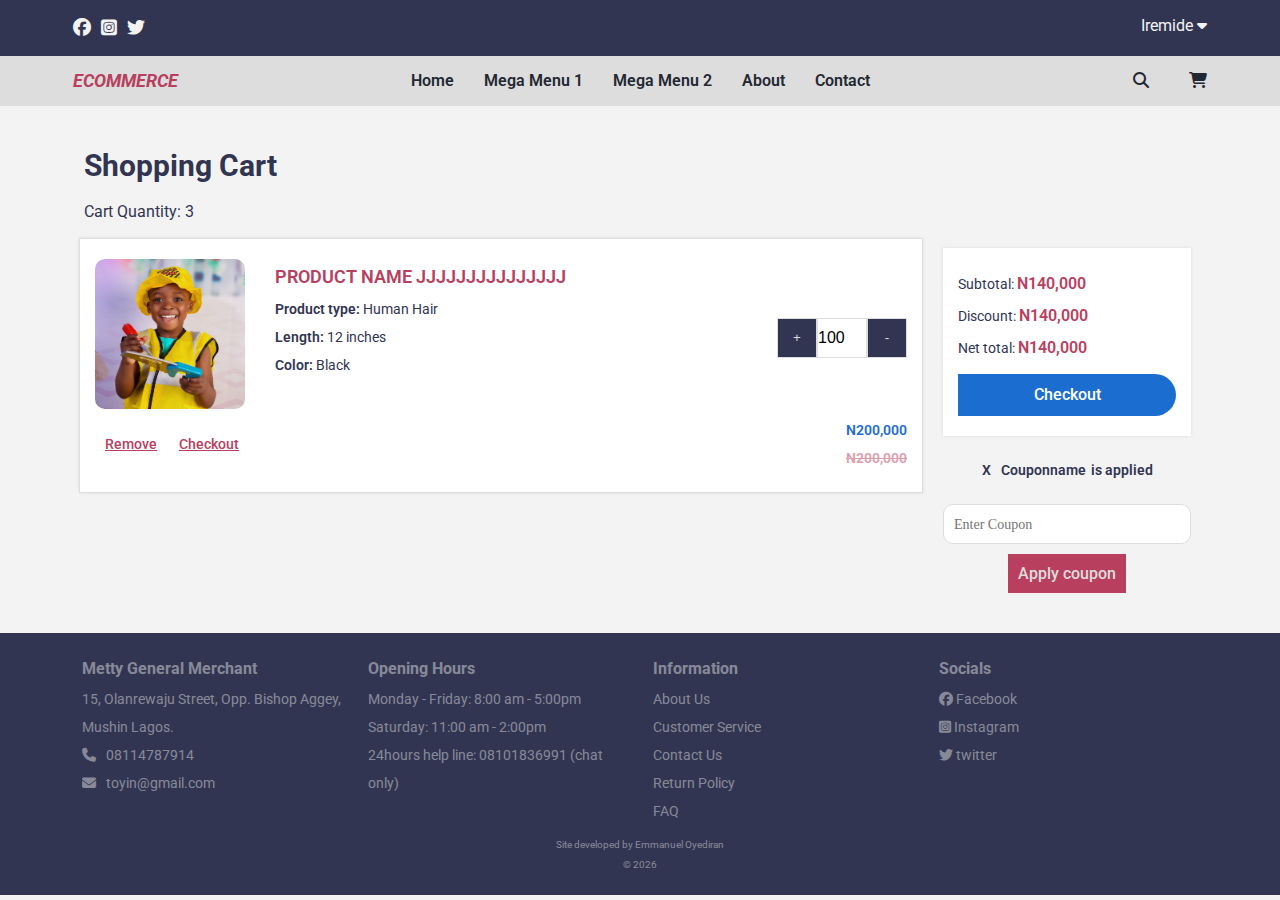
<file: cart.html>
<!DOCTYPE html>
<html lang="en">
  <head>
    <meta charset="UTF-8" />
    <meta http-equiv="X-UA-Compatible" content="IE=edge" />
    <meta name="viewport" content="width=device-width, initial-scale=1.0" />
    <title>Ecommerce Store</title>
    <!-- Owl carousel css pluggin -->
    <link rel="stylesheet" href="css/owl.carousel.min.css" />
    <link rel="stylesheet" href="css/owl.theme.default.min.css" />
    <!-- Page Styles -->
    <link rel="stylesheet" href="css/utilities.css" />
    <link rel="stylesheet" href="css/responsive.css" />
    <link rel="stylesheet" href="css/styles.css" />

    <!-- Font Awesome -->
    <link
      rel="stylesheet"
      href="https://cdnjs.cloudflare.com/ajax/libs/font-awesome/6.1.2/css/all.min.css"
    />
    <!-- Owl carousel Js pluggin -->
    <script defer src="js/jquery.js"></script>
    <script defer src="js/owl.carousel.min.js"></script>
    <!-- Page scripts -->
    <script type="module" defer src="js/script.js"></script>
  </head>
  <body>
    <!-- Header -->
    <header class="page-header">
      <div class="top-nav">
        <div class="main-wrapper dflex jbtw jcenter-tsm">
          <div class="socials dflex dnone-tsm">
            <a class="socials-link fsize-18 mright-1 txt-white" href="#"
              ><i class="fa-brands fa-facebook"></i
            ></a>
            <a class="socials-link fsize-18 mright-1 txt-white" href="#"
              ><i class="fa-brands fa-square-instagram"></i
            ></a>
            <a class="socials-link fsize-18 mright-1 txt-white" href="#"
              ><i class="fa-brands fa-twitter"></i
            ></a>
          </div>
          <div class="auth-dropdown txt-white">
            <label for="auth-dropdown" class="fsize-16"
              >Iremide <i class="fa-solid fa-caret-down"></i
            ></label>
            <input type="checkbox" id="auth-dropdown" hidden />
            <div class="drop-down w-100px-tsm right-10-tsm jcenter-tsm">
              <a href="#" class="drop-item fsize-15 txt-white mbtm-half">
                <span class="mright-1 dnone-tsm"
                  ><i class="fa-solid fa-square-pen"></i
                ></span>
                <span>Register</span>
              </a>
              <a href="#" class="drop-item fsize-15 txt-white mbtm-half">
                <span class="mright-1 dnone-tsm"
                  ><i class="fa-solid fa-right-to-bracket"></i
                ></span>
                <span>Login</span>
              </a>
              <a href="#" class="drop-item fsize-15 txt-white mbtm-half">
                <span class="mright-1 dnone-tsm"
                  ><i class="fa-solid fa-circle-arrow-left"></i
                ></span>
                <span>Logout</span>
              </a>
              <a href="#" class="drop-item fsize-15 txt-white mbtm-half">
                <span class="mright-1 dnone-tsm"
                  ><i class="fa-solid fa-user"></i
                ></span>
                <span>Profile</span>
              </a>
            </div>
          </div>
        </div>
      </div>
      <nav class="main-nav padding-1 padding-half-tsm dflex jbtw">
        <div class="main-wrapper dflex jbtw alignItems">
          <h1
            class="nav-log uppercase fsize-18 txt-italic fw-700 txt-pink fsize-14-tsm"
            >Ecommerce</h1
          >
          <input type="checkbox" id="mobile-toggle" hidden />
          <ul class="nav-links dflex fdir-lg">
            <li class="nav-item">
              <a
                href="#"
                class="nav-link txt-dark txt-white-lg fsize-16 capitalise fw-600"
                >Home</a
              >
            </li>
            <li class="nav-item 1">
              <a
                href="#"
                class="nav-link txt-dark txt-white-lg fsize-16 capitalise fw-600 nav-link-hide"
                >Mega Menu 1</a
              >
              <label
                class="nav-link nav-link--dropdw txt-dark txt-white-lg fsize-16 capitalise fw-600 dnone dblock-lg"
                data-nav-label="1"
                >Mega Menu 1</label
              >
              <div class="mega-menu mega--1 main-row">
                <ul class="sub-menu mright-4">
                  <a class="heading txt-pink fsize-18 fw-700 ff-poppin" href="#"
                    >Hair</a
                  >
                  <li class="ff-roboto mbtm-1"
                    ><a class="txt-gray fsize-13" href="#"
                      >Brazillian Hair</a
                    ></li
                  >
                  <li class="ff-roboto mbtm-1"
                    ><a class="txt-gray fsize-13" href="#">Human Hair</a></li
                  >
                  <li class="ff-roboto mbtm-1"
                    ><a class="txt-gray fsize-13" href="#"
                      >Human Hair Blend</a
                    ></li
                  >
                  <li class="ff-roboto mbtm-1"
                    ><a class="txt-gray fsize-13" href="#">Others</a></li
                  >
                </ul>
                <ul class="sub-menu mright-4">
                  <a class="heading txt-pink fsize-18 fw-700 ff-poppin" href="#"
                    >Hair</a
                  >
                  <li class="ff-roboto mbtm-1"
                    ><a class="txt-gray fsize-13" href="#"
                      >Brazillian Hair</a
                    ></li
                  >
                  <li class="ff-roboto mbtm-1"
                    ><a class="txt-gray fsize-13" href="#">Human Hair</a></li
                  >
                  <li class="ff-roboto mbtm-1"
                    ><a class="txt-gray fsize-13" href="#"
                      >Human Hair Blend</a
                    ></li
                  >
                  <li class="ff-roboto mbtm-1"
                    ><a class="txt-gray fsize-13" href="#">Others</a></li
                  >
                </ul>
                <ul class="sub-menu mright-4">
                  <a class="heading txt-pink fsize-18 fw-700 ff-poppin" href="#"
                    >Hair</a
                  >
                  <li class="ff-roboto mbtm-1"
                    ><a class="txt-gray fsize-13" href="#"
                      >Brazillian Hair</a
                    ></li
                  >
                  <li class="ff-roboto mbtm-1"
                    ><a class="txt-gray fsize-13" href="#">Human Hair</a></li
                  >
                  <li class="ff-roboto mbtm-1"
                    ><a class="txt-gray fsize-13" href="#"
                      >Human Hair Blend</a
                    ></li
                  >
                  <li class="ff-roboto mbtm-1"
                    ><a class="txt-gray fsize-13" href="#">Others</a></li
                  >
                </ul>
                <ul class="sub-menu mright-4">
                  <a class="heading txt-pink fsize-18 fw-700 ff-poppin" href="#"
                    >Hair</a
                  >
                  <li class="ff-roboto mbtm-1"
                    ><a class="txt-gray fsize-13" href="#"
                      >Brazillian Hair</a
                    ></li
                  >
                  <li class="ff-roboto mbtm-1"
                    ><a class="txt-gray fsize-13" href="#">Human Hair</a></li
                  >
                  <li class="ff-roboto mbtm-1"
                    ><a class="txt-gray fsize-13" href="#"
                      >Human Hair Blend</a
                    ></li
                  >
                  <li class="ff-roboto mbtm-1"
                    ><a class="txt-gray fsize-13" href="#">Others</a></li
                  >
                </ul>
              </div>
            </li>
            <li class="nav-item 2">
              <a
                href="#"
                class="nav-link txt-dark txt-white-lg fsize-16 capitalise fw-600 nav-link-hide"
                >Mega Menu 2</a
              >
              <label
                class="nav-link nav-link--dropdw txt-dark txt-white-lg fsize-16 capitalise fw-600 dnone dblock-lg"
                data-nav-label="2"
                >Mega Menu 2</label
              >
              <div class="mega-menu mega--2 main-row">
                <ul class="sub-menu mright-4">
                  <a class="heading txt-pink fsize-18 fw-700 ff-poppin" href="#"
                    >Hair 2</a
                  >
                  <li class="ff-roboto mbtm-1"
                    ><a class="txt-gray fsize-13" href="#"
                      >Brazillian Hair 2</a
                    ></li
                  >
                  <li class="ff-roboto mbtm-1"
                    ><a class="txt-gray fsize-13" href="#">Human Hair 2</a></li
                  >
                  <li class="ff-roboto mbtm-1"
                    ><a class="txt-gray fsize-13" href="#"
                      >Human Hair Blend 2</a
                    ></li
                  >
                  <li class="ff-roboto mbtm-1"
                    ><a class="txt-gray fsize-13" href="#">Others 2</a></li
                  >
                </ul>
                <ul class="sub-menu mright-4">
                  <a class="heading txt-pink fsize-18 fw-700 ff-poppin" href="#"
                    >Hair</a
                  >
                  <li class="ff-roboto mbtm-1"
                    ><a class="txt-gray fsize-13" href="#"
                      >Brazillian Hair</a
                    ></li
                  >
                  <li class="ff-roboto mbtm-1"
                    ><a class="txt-gray fsize-13" href="#">Human Hair</a></li
                  >
                  <li class="ff-roboto mbtm-1"
                    ><a class="txt-gray fsize-13" href="#"
                      >Human Hair Blend</a
                    ></li
                  >
                  <li class="ff-roboto mbtm-1"
                    ><a class="txt-gray fsize-13" href="#">Others</a></li
                  >
                </ul>
                <ul class="sub-menu mright-4">
                  <a class="heading txt-pink fsize-18 fw-700 ff-poppin" href="#"
                    >Hair</a
                  >
                  <li class="ff-roboto mbtm-1"
                    ><a class="txt-gray fsize-13" href="#"
                      >Brazillian Hair</a
                    ></li
                  >
                  <li class="ff-roboto mbtm-1"
                    ><a class="txt-gray fsize-13" href="#">Human Hair</a></li
                  >
                  <li class="ff-roboto mbtm-1"
                    ><a class="txt-gray fsize-13" href="#"
                      >Human Hair Blend</a
                    ></li
                  >
                  <li class="ff-roboto mbtm-1"
                    ><a class="txt-gray fsize-13" href="#">Others</a></li
                  >
                </ul>
                <ul class="sub-menu mright-4">
                  <a class="heading txt-pink fsize-18 fw-700 ff-poppin" href="#"
                    >Hair</a
                  >
                  <li class="ff-roboto mbtm-1"
                    ><a class="txt-gray fsize-13" href="#"
                      >Brazillian Hair</a
                    ></li
                  >
                  <li class="ff-roboto mbtm-1"
                    ><a class="txt-gray fsize-13" href="#">Human Hair</a></li
                  >
                  <li class="ff-roboto mbtm-1"
                    ><a class="txt-gray fsize-13" href="#"
                      >Human Hair Blend</a
                    ></li
                  >
                  <li class="ff-roboto mbtm-1"
                    ><a class="txt-gray fsize-13" href="#">Others</a></li
                  >
                </ul>
              </div>
            </li>
            <li class="nav-item">
              <a
                href="#"
                class="nav-link txt-dark txt-white-lg fsize-16 capitalise fw-600"
                >About</a
              >
            </li>
            <li class="nav-item">
              <a
                href="#"
                class="nav-link txt-dark txt-white-lg fsize-16 capitalise fw-600"
                >Contact</a
              >
            </li>
          </ul>
          <div class="nav-action dflex">
            <div class="search--action">
              <label
                for="search-icon"
                class="search fsize-16 txt-dark capitalise fw-600 mright-2 mright-0-vsm dnone-tsm"
                ><i class="fa-solid fa-magnifying-glass"></i
              ></label>
              <input type="checkbox" id="search-icon" hidden />
              <div class="search-input w-100px-tsm">
                <form action="">
                  <input
                    type="text"
                    class="form-search"
                    placeholder="Search here..."
                  />
                  <button class="btn btn-search txt-dark fsize-16"
                    ><i class="fa-solid fa-magnifying-glass"></i
                  ></button>
                </form>
              </div>
            </div>
            <span
              class="cart-icon txt-dark fsize-16 fsize-12-tsm fw-600 mleft-2 mleft-0-tsm"
              ><i class="fa-solid fa-cart-shopping"></i
            ></span>
          </div>
          <label
            for="mobile-toggle"
            class="fsize-20 fsize-12-tsm dnone dblock-lg"
            ><i class="fa-solid fa-bars"></i
          ></label>
        </div>
      </nav>
    </header>
    <main class="main">
      <section class="section mtop-3 mbtm-3">
        <div class="main-wrapper">
          <div class="cart-top mleft-2 mbtm-1">
            <h2 class="fsize-30">Shopping Cart</h2>
            <p class="fsize-16"
              >Cart Quantity: <span class="js-cart-qty">3</span></p
            >
          </div>
          <div class="main-row jcenter">
            <div class="st-col-75 one-col-lg order-2-lg">
              <div
                class="cart main-row jbtw alignItems bround padding-1 mbtm-half product-sec"
              >
                <div class="cart-info dflex fwrap-300">
                  <div class="cart-img-wrapper margin-auto-300 mright-1">
                    <img
                      class="cart-img"
                      src="images/image-1.jpeg"
                      alt="Product image"
                    />
                  </div>
                  <div class="cart-details pleft-2 pleft-0-300">
                    <p class="fsize-18 txt-pink uppercase fw-600"
                      >Product Name jjjjjjjjjjjjjjj
                    </p>
                    <div class="p-type fsize-14">
                      <span class="fw-600">Product type: </span>
                      <span>Human Hair</span>
                    </div>
                    <div class="p-type fsize-14">
                      <span class="fw-600">Length: </span>
                      <span>12 inches</span>
                    </div>
                    <div class="p-type fsize-14">
                      <span class="fw-600">Color: </span>
                      <span>Black</span>
                    </div>
                  </div>
                </div>

                <div class="cart-qty dflex jcenter alignItems">
                  <button class="increase-btn">+</button>
                  <input
                    type="number"
                    class="form-input cart-input"
                    value="100"
                  />
                  <button class="decrease-btn">-</button>
                </div>
                <div class="cart-action">
                  <button class="btn btn-address">Remove</button>
                  <a href="#" class="btn btn-address">Checkout</a>
                </div>
                <div class="cart-price">
                  <p class="txt-blue fsize-14 fw-600">N200,000</p>
                  <p class="txt-pink fsize-14 fw-600 opacity-half txt-linethru"
                    >N200,000</p
                  >
                </div>
              </div>
            </div>
            <div class="four-col one-col-lg padding-1 mleft-1 order-1-lg">
              <div class="cart-calc padding-1 fsize-13 dflex fdir product-sec">
                <div class="cart-total">
                  <span>Subtotal: </span>
                  <span class="fw-600 fsize-16 txt-pink">N140,000</span>
                </div>
                <div class="cart-total">
                  <span>Discount: </span>
                  <span class="fw-600 fsize-16 txt-pink">N140,000</span>
                </div>
                <div class="cart-total">
                  <span>Net total: </span>
                  <span class="fw-600 fsize-16 txt-pink">N140,000</span>
                </div>
                <a class="btn btn-shop-now btn-checkout" href="checkout.html"
                  >Checkout</a
                >
              </div>
              <div class="remove-coupon fsize-13 dflex jcenter mtop-2 fw-600">
                <span class="mright-1 c-pointer">X</span>
                <span class="fw-600">Couponname</span>
                <span class="mleft-half"> is applied</span>
              </div>
              <div class="coupon mtop-2">
                <div class="f-group">
                  <input
                    type="text"
                    class="form-input"
                    placeholder="Enter Coupon"
                  />
                  <div class="coupon-btn dflex jcenter">
                    <button type="submit" class="btn btn-coupon"
                      >Apply coupon</button
                    >
                  </div>
                </div>
              </div>
            </div>
          </div>
        </div>
      </section>
    </main>
    <footer class="section page-footer">
      <div class="main-wrapper">
        <div class="main-row jbtw">
          <div class="four-col opacity-half two-col-md one-col-vsm mbtm-2-md">
            <h3 class="fsize-16 txt-gray">Metty General Merchant</h3>
            <p class="fsize-14 txt-gray"
              >15, Olanrewaju Street, Opp. Bishop Aggey, Mushin Lagos.</p
            >
            <div class="dflex">
              <span class="fsize-14 txt-gray mright-1"
                ><i class="fa-solid fa-phone"></i
              ></span>
              <a class="fsize-14 txt-gray" href="tel:08114787914"
                >08114787914</a
              >
            </div>
            <div class="dflex">
              <span class="fsize-14 txt-gray mright-1"
                ><i class="fa-solid fa-envelope"></i
              ></span>
              <a
                class="fsize-14 txt-gray lowercase"
                href="mailto:toyin@gmail.com"
                >tOyin@gmail.com</a
              >
            </div>
          </div>
          <div class="four-col opacity-half two-col-md one-col-vsm mbtm-2-md">
            <h3 class="fsize-16 txt-gray">Opening Hours</h3>
            <p class="fsize-14 txt-gray">Monday - Friday: 8:00 am - 5:00pm</p>
            <p class="fsize-14 txt-gray">Saturday: 11:00 am - 2:00pm</p>
            <p class="fsize-14 txt-gray"
              >24hours help line: 08101836991 (chat only)</p
            >
          </div>
          <div class="four-col opacity-half two-col-md one-col-vsm mbtm-2-vsm">
            <h3 class="fsize-16 txt-gray">Information</h3>
            <p class="fsize-14 txt-gray">About Us</p>
            <p class="fsize-14 txt-gray">Customer Service</p>
            <p class="fsize-14 txt-gray">Contact Us</p>
            <p class="fsize-14 txt-gray">Return Policy</p>
            <p class="fsize-14 txt-gray">FAQ</p>
          </div>
          <div class="four-col opacity-half two-col-md one-col-vsm mbtm-2-vsm">
            <div class="dflex fdir">
              <h3 class="fsize-16 txt-gray">Socials</h3>
              <a class="fsize-14 txt-gray" href="#"
                ><i class="fa-brands fa-facebook"></i> Facebook</a
              >
              <a class="fsize-14 txt-gray" href="#"
                ><i class="fa-brands fa-instagram-square"></i> Instagram</a
              >
              <a class="fsize-14 txt-gray" href="#"
                ><i class="fa-brands fa-twitter"></i> twitter</a
              >
            </div>
          </div>
        </div>
        <div class="dflex fdir jcenter alignItems opacity-half mtop-1">
          <p class="txt-gray">Site developed by Emmanuel Oyediran</p>
          <p class="txt-gray">&copy <span id="year"></span></p>
        </div>
      </div>
    </footer>
  </body>
</html>
</file>
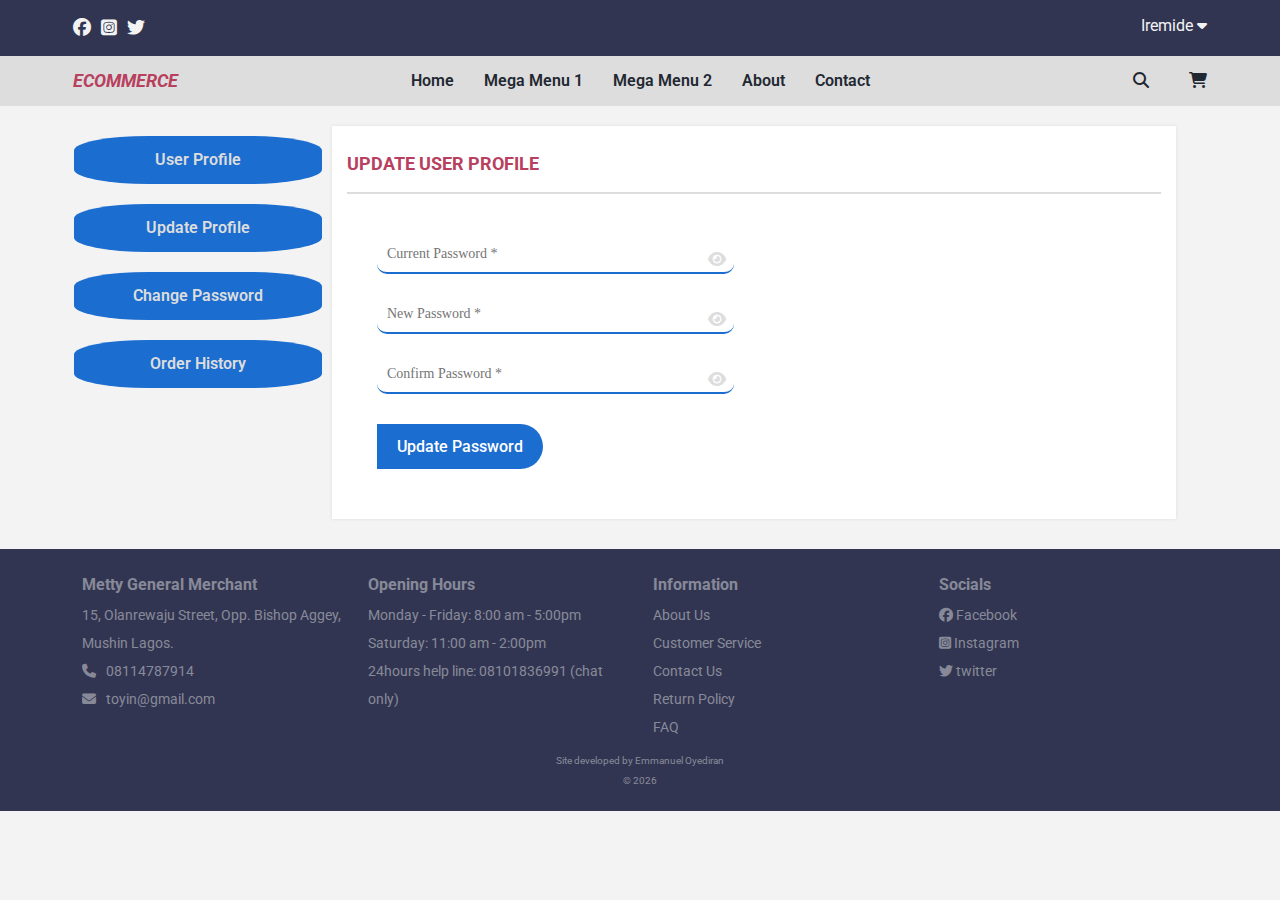
<file: change-password.html>
<!DOCTYPE html>
<html lang="en">
  <head>
    <meta charset="UTF-8" />
    <meta http-equiv="X-UA-Compatible" content="IE=edge" />
    <meta name="viewport" content="width=device-width, initial-scale=1.0" />
    <title>Ecommerce Store</title>
    <!-- Owl carousel css pluggin -->
    <link rel="stylesheet" href="css/owl.carousel.min.css" />
    <link rel="stylesheet" href="css/owl.theme.default.min.css" />
    <!-- Page Styles -->
    <link rel="stylesheet" href="css/utilities.css" />
    <link rel="stylesheet" href="css/responsive.css" />
    <link rel="stylesheet" href="css/styles.css" />

    <!-- Font Awesome -->
    <link
      rel="stylesheet"
      href="https://cdnjs.cloudflare.com/ajax/libs/font-awesome/6.1.2/css/all.min.css"
    />
    <!-- Owl carousel Js pluggin -->
    <script defer src="js/jquery.js"></script>
    <script defer src="js/owl.carousel.min.js"></script>
    <!-- Page scripts -->
    <script type="module" defer src="js/script.js"></script>
  </head>
  <body>
    <!-- Header -->
    <header class="page-header">
      <div class="top-nav">
        <div class="main-wrapper dflex jbtw jcenter-tsm">
          <div class="socials dflex dnone-tsm">
            <a class="socials-link fsize-18 mright-1 txt-white" href="#"
              ><i class="fa-brands fa-facebook"></i
            ></a>
            <a class="socials-link fsize-18 mright-1 txt-white" href="#"
              ><i class="fa-brands fa-square-instagram"></i
            ></a>
            <a class="socials-link fsize-18 mright-1 txt-white" href="#"
              ><i class="fa-brands fa-twitter"></i
            ></a>
          </div>
          <div class="auth-dropdown txt-white">
            <label for="auth-dropdown" class="fsize-16"
              >Iremide <i class="fa-solid fa-caret-down"></i
            ></label>
            <input type="checkbox" id="auth-dropdown" hidden />
            <div class="drop-down w-100px-tsm right-10-tsm jcenter-tsm">
              <a href="#" class="drop-item fsize-15 txt-white mbtm-half">
                <span class="mright-1 dnone-tsm"
                  ><i class="fa-solid fa-square-pen"></i
                ></span>
                <span>Register</span>
              </a>
              <a href="#" class="drop-item fsize-15 txt-white mbtm-half">
                <span class="mright-1 dnone-tsm"
                  ><i class="fa-solid fa-right-to-bracket"></i
                ></span>
                <span>Login</span>
              </a>
              <a href="#" class="drop-item fsize-15 txt-white mbtm-half">
                <span class="mright-1 dnone-tsm"
                  ><i class="fa-solid fa-circle-arrow-left"></i
                ></span>
                <span>Logout</span>
              </a>
              <a href="#" class="drop-item fsize-15 txt-white mbtm-half">
                <span class="mright-1 dnone-tsm"
                  ><i class="fa-solid fa-user"></i
                ></span>
                <span>Profile</span>
              </a>
            </div>
          </div>
        </div>
      </div>
      <nav class="main-nav padding-1 padding-half-tsm dflex jbtw">
        <div class="main-wrapper dflex jbtw alignItems">
          <h1
            class="nav-log uppercase fsize-18 txt-italic fw-700 txt-pink fsize-14-tsm"
            >Ecommerce</h1
          >
          <input type="checkbox" id="mobile-toggle" hidden />
          <ul class="nav-links dflex fdir-lg">
            <li class="nav-item">
              <a
                href="#"
                class="nav-link txt-dark txt-white-lg fsize-16 capitalise fw-600"
                >Home</a
              >
            </li>
            <li class="nav-item 1">
              <a
                href="#"
                class="nav-link txt-dark txt-white-lg fsize-16 capitalise fw-600 nav-link-hide"
                >Mega Menu 1</a
              >
              <label
                class="nav-link nav-link--dropdw txt-dark txt-white-lg fsize-16 capitalise fw-600 dnone dblock-lg"
                data-nav-label="1"
                >Mega Menu 1</label
              >
              <div class="mega-menu mega--1 main-row">
                <ul class="sub-menu mright-4">
                  <a class="heading txt-pink fsize-18 fw-700 ff-poppin" href="#"
                    >Hair</a
                  >
                  <li class="ff-roboto mbtm-1"
                    ><a class="txt-gray fsize-13" href="#"
                      >Brazillian Hair</a
                    ></li
                  >
                  <li class="ff-roboto mbtm-1"
                    ><a class="txt-gray fsize-13" href="#">Human Hair</a></li
                  >
                  <li class="ff-roboto mbtm-1"
                    ><a class="txt-gray fsize-13" href="#"
                      >Human Hair Blend</a
                    ></li
                  >
                  <li class="ff-roboto mbtm-1"
                    ><a class="txt-gray fsize-13" href="#">Others</a></li
                  >
                </ul>
                <ul class="sub-menu mright-4">
                  <a class="heading txt-pink fsize-18 fw-700 ff-poppin" href="#"
                    >Hair</a
                  >
                  <li class="ff-roboto mbtm-1"
                    ><a class="txt-gray fsize-13" href="#"
                      >Brazillian Hair</a
                    ></li
                  >
                  <li class="ff-roboto mbtm-1"
                    ><a class="txt-gray fsize-13" href="#">Human Hair</a></li
                  >
                  <li class="ff-roboto mbtm-1"
                    ><a class="txt-gray fsize-13" href="#"
                      >Human Hair Blend</a
                    ></li
                  >
                  <li class="ff-roboto mbtm-1"
                    ><a class="txt-gray fsize-13" href="#">Others</a></li
                  >
                </ul>
                <ul class="sub-menu mright-4">
                  <a class="heading txt-pink fsize-18 fw-700 ff-poppin" href="#"
                    >Hair</a
                  >
                  <li class="ff-roboto mbtm-1"
                    ><a class="txt-gray fsize-13" href="#"
                      >Brazillian Hair</a
                    ></li
                  >
                  <li class="ff-roboto mbtm-1"
                    ><a class="txt-gray fsize-13" href="#">Human Hair</a></li
                  >
                  <li class="ff-roboto mbtm-1"
                    ><a class="txt-gray fsize-13" href="#"
                      >Human Hair Blend</a
                    ></li
                  >
                  <li class="ff-roboto mbtm-1"
                    ><a class="txt-gray fsize-13" href="#">Others</a></li
                  >
                </ul>
                <ul class="sub-menu mright-4">
                  <a class="heading txt-pink fsize-18 fw-700 ff-poppin" href="#"
                    >Hair</a
                  >
                  <li class="ff-roboto mbtm-1"
                    ><a class="txt-gray fsize-13" href="#"
                      >Brazillian Hair</a
                    ></li
                  >
                  <li class="ff-roboto mbtm-1"
                    ><a class="txt-gray fsize-13" href="#">Human Hair</a></li
                  >
                  <li class="ff-roboto mbtm-1"
                    ><a class="txt-gray fsize-13" href="#"
                      >Human Hair Blend</a
                    ></li
                  >
                  <li class="ff-roboto mbtm-1"
                    ><a class="txt-gray fsize-13" href="#">Others</a></li
                  >
                </ul>
              </div>
            </li>
            <li class="nav-item 2">
              <a
                href="#"
                class="nav-link txt-dark txt-white-lg fsize-16 capitalise fw-600 nav-link-hide"
                >Mega Menu 2</a
              >
              <label
                class="nav-link nav-link--dropdw txt-dark txt-white-lg fsize-16 capitalise fw-600 dnone dblock-lg"
                data-nav-label="2"
                >Mega Menu 2</label
              >
              <div class="mega-menu mega--2 main-row">
                <ul class="sub-menu mright-4">
                  <a class="heading txt-pink fsize-18 fw-700 ff-poppin" href="#"
                    >Hair 2</a
                  >
                  <li class="ff-roboto mbtm-1"
                    ><a class="txt-gray fsize-13" href="#"
                      >Brazillian Hair 2</a
                    ></li
                  >
                  <li class="ff-roboto mbtm-1"
                    ><a class="txt-gray fsize-13" href="#">Human Hair 2</a></li
                  >
                  <li class="ff-roboto mbtm-1"
                    ><a class="txt-gray fsize-13" href="#"
                      >Human Hair Blend 2</a
                    ></li
                  >
                  <li class="ff-roboto mbtm-1"
                    ><a class="txt-gray fsize-13" href="#">Others 2</a></li
                  >
                </ul>
                <ul class="sub-menu mright-4">
                  <a class="heading txt-pink fsize-18 fw-700 ff-poppin" href="#"
                    >Hair</a
                  >
                  <li class="ff-roboto mbtm-1"
                    ><a class="txt-gray fsize-13" href="#"
                      >Brazillian Hair</a
                    ></li
                  >
                  <li class="ff-roboto mbtm-1"
                    ><a class="txt-gray fsize-13" href="#">Human Hair</a></li
                  >
                  <li class="ff-roboto mbtm-1"
                    ><a class="txt-gray fsize-13" href="#"
                      >Human Hair Blend</a
                    ></li
                  >
                  <li class="ff-roboto mbtm-1"
                    ><a class="txt-gray fsize-13" href="#">Others</a></li
                  >
                </ul>
                <ul class="sub-menu mright-4">
                  <a class="heading txt-pink fsize-18 fw-700 ff-poppin" href="#"
                    >Hair</a
                  >
                  <li class="ff-roboto mbtm-1"
                    ><a class="txt-gray fsize-13" href="#"
                      >Brazillian Hair</a
                    ></li
                  >
                  <li class="ff-roboto mbtm-1"
                    ><a class="txt-gray fsize-13" href="#">Human Hair</a></li
                  >
                  <li class="ff-roboto mbtm-1"
                    ><a class="txt-gray fsize-13" href="#"
                      >Human Hair Blend</a
                    ></li
                  >
                  <li class="ff-roboto mbtm-1"
                    ><a class="txt-gray fsize-13" href="#">Others</a></li
                  >
                </ul>
                <ul class="sub-menu mright-4">
                  <a class="heading txt-pink fsize-18 fw-700 ff-poppin" href="#"
                    >Hair</a
                  >
                  <li class="ff-roboto mbtm-1"
                    ><a class="txt-gray fsize-13" href="#"
                      >Brazillian Hair</a
                    ></li
                  >
                  <li class="ff-roboto mbtm-1"
                    ><a class="txt-gray fsize-13" href="#">Human Hair</a></li
                  >
                  <li class="ff-roboto mbtm-1"
                    ><a class="txt-gray fsize-13" href="#"
                      >Human Hair Blend</a
                    ></li
                  >
                  <li class="ff-roboto mbtm-1"
                    ><a class="txt-gray fsize-13" href="#">Others</a></li
                  >
                </ul>
              </div>
            </li>
            <li class="nav-item">
              <a
                href="#"
                class="nav-link txt-dark txt-white-lg fsize-16 capitalise fw-600"
                >About</a
              >
            </li>
            <li class="nav-item">
              <a
                href="#"
                class="nav-link txt-dark txt-white-lg fsize-16 capitalise fw-600"
                >Contact</a
              >
            </li>
          </ul>
          <div class="nav-action dflex">
            <div class="search--action">
              <label
                for="search-icon"
                class="search fsize-16 txt-dark capitalise fw-600 mright-2 mright-0-vsm dnone-tsm"
                ><i class="fa-solid fa-magnifying-glass"></i
              ></label>
              <input type="checkbox" id="search-icon" hidden />
              <div class="search-input w-100px-tsm">
                <form action="">
                  <input
                    type="text"
                    class="form-search"
                    placeholder="Search here..."
                  />
                  <button class="btn btn-search txt-dark fsize-16"
                    ><i class="fa-solid fa-magnifying-glass"></i
                  ></button>
                </form>
              </div>
            </div>
            <span
              class="cart-icon txt-dark fsize-16 fsize-12-tsm fw-600 mleft-2 mleft-0-tsm"
              ><i class="fa-solid fa-cart-shopping"></i
            ></span>
          </div>
          <label
            for="mobile-toggle"
            class="fsize-20 fsize-12-tsm dnone dblock-lg"
            ><i class="fa-solid fa-bars"></i
          ></label>
        </div>
      </nav>
    </header>
    <main class="main">
      <section class="section mtop-2 mtop-1-vsm mbtm-3">
        <div class="main-wrapper">
          <div class="two-side-profile">
            <div class="main-row fdir-lg">
              <!-- Profile Navigation buttons -->
              <div class="four-col one-col-lg">
                <div class="tab-btns padding-1 dflex-lg jcenter-md fwrap-md">
                  <a href="profile.html" class="btn btn-tab profile-btn"
                    >User Profile</a
                  >
                  <a href="update-profile.html" class="btn btn-tab profile-btn"
                    >Update Profile</a
                  >
                  <a href="change-password.html" class="btn btn-tab profile-btn"
                    >Change Password</a
                  >
                  <a href="order-history.html" class="btn btn-tab profile-btn"
                    >Order History</a
                  >
                </div>
              </div>

              <!-- Profile  contents -->
              <div class="st-col-75 one-col-lg">
                <div class="profile-content product-sec">
                  <div class="btm-line">
                    <h3 class="fsize-18 txt-pink uppercase"
                      >Update User Profile</h3
                    >
                  </div>
                  <form action="" class="padding-3 form update-pass-form">
                    <div class="f-group mbtm-2 two-col one-col-md">
                      <input
                        type="password"
                        class="form-input-plain"
                        id="currentPassword"
                        placeholder="Current Password *"
                      />
                      <span class="password-icon"
                        ><i class="fa-solid fa-eye"></i
                      ></span>
                    </div>
                    <div class="f-group mbtm-2 two-col one-col-md">
                      <input
                        type="password"
                        class="form-input-plain"
                        id="password"
                        placeholder="New Password *"
                      />
                      <span class="password-icon"
                        ><i class="fa-solid fa-eye"></i
                      ></span>
                    </div>
                    <div class="f-group mbtm-2 two-col one-col-md">
                      <input
                        type="password"
                        class="form-input-plain"
                        id="confirmPassword"
                        placeholder="Confirm Password *"
                      />
                      <span class="password-icon"
                        ><i class="fa-solid fa-eye"></i
                      ></span>
                    </div>
                    <input
                      type="submit"
                      class="btn btn-shop-now btn-form mtop-1"
                      value="Update Password"
                    />
                  </form>
                </div>
              </div>
            </div>
          </div>
        </div>
      </section>
    </main>
    <footer class="section page-footer">
      <div class="main-wrapper">
        <div class="main-row jbtw">
          <div class="four-col opacity-half two-col-md one-col-vsm mbtm-2-md">
            <h3 class="fsize-16 txt-gray">Metty General Merchant</h3>
            <p class="fsize-14 txt-gray"
              >15, Olanrewaju Street, Opp. Bishop Aggey, Mushin Lagos.</p
            >
            <div class="dflex">
              <span class="fsize-14 txt-gray mright-1"
                ><i class="fa-solid fa-phone"></i
              ></span>
              <a class="fsize-14 txt-gray" href="tel:08114787914"
                >08114787914</a
              >
            </div>
            <div class="dflex">
              <span class="fsize-14 txt-gray mright-1"
                ><i class="fa-solid fa-envelope"></i
              ></span>
              <a
                class="fsize-14 txt-gray lowercase"
                href="mailto:toyin@gmail.com"
                >tOyin@gmail.com</a
              >
            </div>
          </div>
          <div class="four-col opacity-half two-col-md one-col-vsm mbtm-2-md">
            <h3 class="fsize-16 txt-gray">Opening Hours</h3>
            <p class="fsize-14 txt-gray">Monday - Friday: 8:00 am - 5:00pm</p>
            <p class="fsize-14 txt-gray">Saturday: 11:00 am - 2:00pm</p>
            <p class="fsize-14 txt-gray"
              >24hours help line: 08101836991 (chat only)</p
            >
          </div>
          <div class="four-col opacity-half two-col-md one-col-vsm mbtm-2-vsm">
            <h3 class="fsize-16 txt-gray">Information</h3>
            <p class="fsize-14 txt-gray">About Us</p>
            <p class="fsize-14 txt-gray">Customer Service</p>
            <p class="fsize-14 txt-gray">Contact Us</p>
            <p class="fsize-14 txt-gray">Return Policy</p>
            <p class="fsize-14 txt-gray">FAQ</p>
          </div>
          <div class="four-col opacity-half two-col-md one-col-vsm mbtm-2-vsm">
            <div class="dflex fdir">
              <h3 class="fsize-16 txt-gray">Socials</h3>
              <a class="fsize-14 txt-gray" href="#"
                ><i class="fa-brands fa-facebook"></i> Facebook</a
              >
              <a class="fsize-14 txt-gray" href="#"
                ><i class="fa-brands fa-instagram-square"></i> Instagram</a
              >
              <a class="fsize-14 txt-gray" href="#"
                ><i class="fa-brands fa-twitter"></i> twitter</a
              >
            </div>
          </div>
        </div>
        <div class="dflex fdir jcenter alignItems opacity-half mtop-1">
          <p class="txt-gray">Site developed by Emmanuel Oyediran</p>
          <p class="txt-gray">&copy <span id="year"></span></p>
        </div>
      </div>
    </footer>
  </body>
</html>
</file>
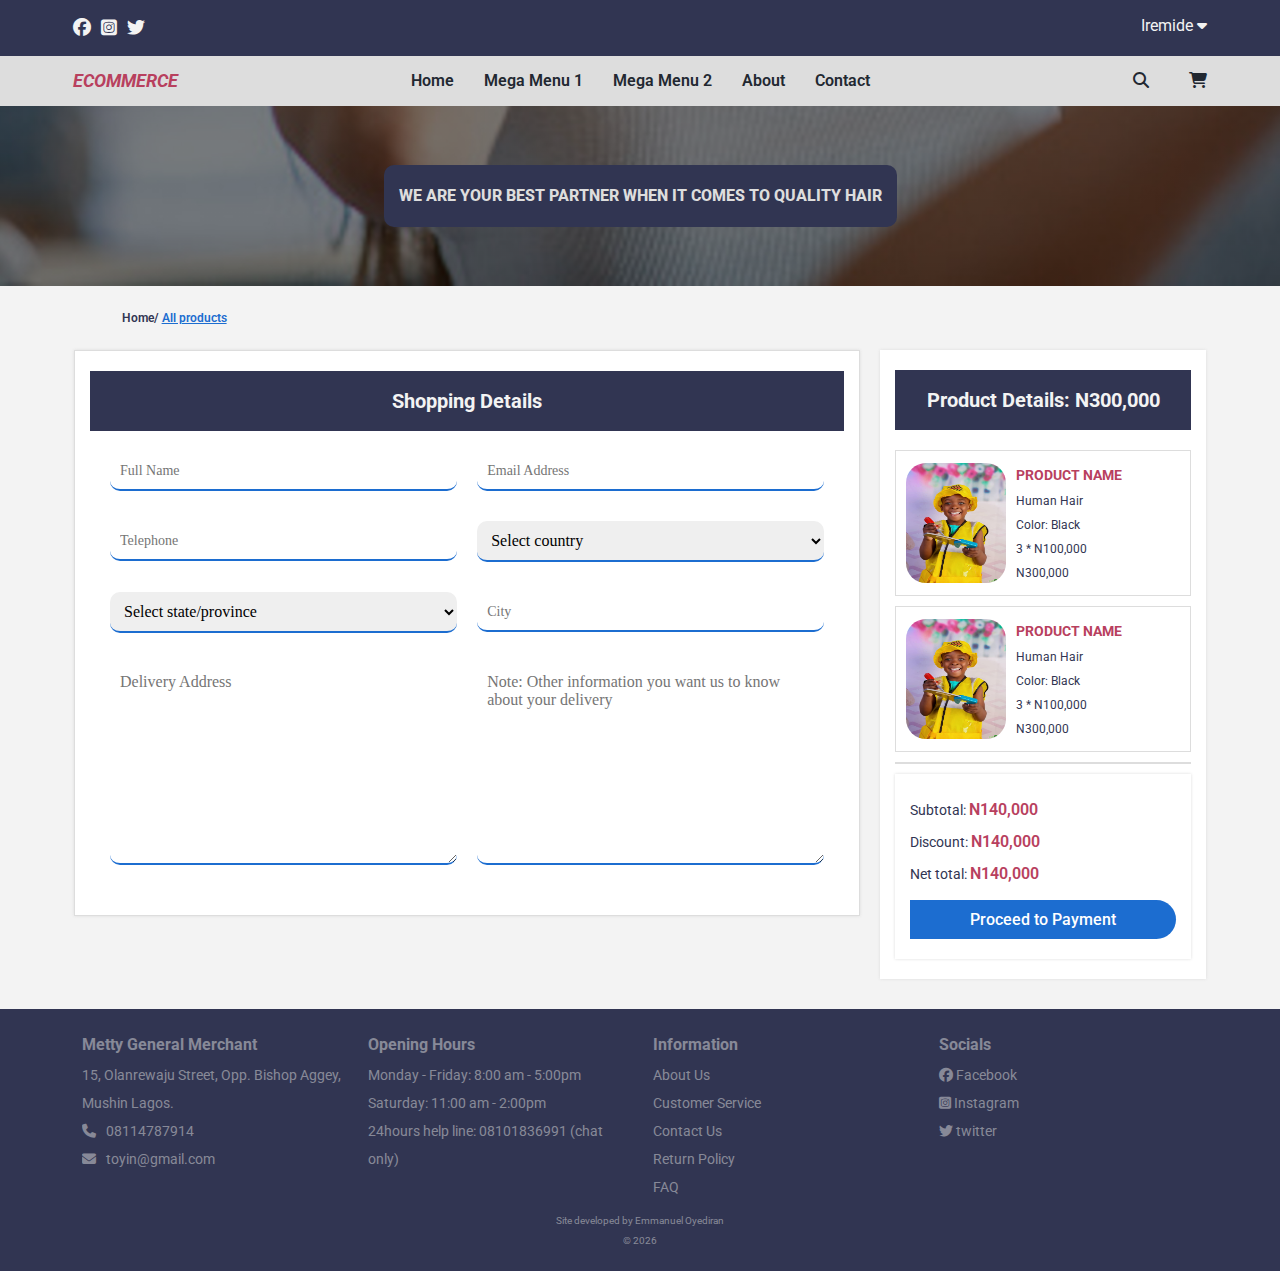
<file: checkout.html>
<!DOCTYPE html>
<html lang="en">
  <head>
    <meta charset="UTF-8" />
    <meta http-equiv="X-UA-Compatible" content="IE=edge" />
    <meta name="viewport" content="width=device-width, initial-scale=1.0" />
    <title>Ecommerce Store</title>
    <!-- Owl carousel css pluggin -->
    <link rel="stylesheet" href="css/owl.carousel.min.css" />
    <link rel="stylesheet" href="css/owl.theme.default.min.css" />
    <!-- Page Styles -->
    <link rel="stylesheet" href="css/utilities.css" />
    <link rel="stylesheet" href="css/responsive.css" />
    <link rel="stylesheet" href="css/styles.css" />

    <!-- Font Awesome -->
    <link
      rel="stylesheet"
      href="https://cdnjs.cloudflare.com/ajax/libs/font-awesome/6.1.2/css/all.min.css"
    />
    <!-- Owl carousel Js pluggin -->
    <script defer src="js/jquery.js"></script>
    <script defer src="js/owl.carousel.min.js"></script>
    <!-- Page scripts -->
    <script type="module" defer src="js/script.js"></script>
  </head>
  <body>
    <!-- Header -->
    <header class="page-header">
      <div class="top-nav">
        <div class="main-wrapper dflex jbtw jcenter-tsm">
          <div class="socials dflex dnone-tsm">
            <a class="socials-link fsize-18 mright-1 txt-white" href="#"
              ><i class="fa-brands fa-facebook"></i
            ></a>
            <a class="socials-link fsize-18 mright-1 txt-white" href="#"
              ><i class="fa-brands fa-square-instagram"></i
            ></a>
            <a class="socials-link fsize-18 mright-1 txt-white" href="#"
              ><i class="fa-brands fa-twitter"></i
            ></a>
          </div>
          <div class="auth-dropdown txt-white">
            <label for="auth-dropdown" class="fsize-16"
              >Iremide <i class="fa-solid fa-caret-down"></i
            ></label>
            <input type="checkbox" id="auth-dropdown" hidden />
            <div class="drop-down w-100px-tsm right-10-tsm jcenter-tsm">
              <a href="#" class="drop-item fsize-15 txt-white mbtm-half">
                <span class="mright-1 dnone-tsm"
                  ><i class="fa-solid fa-square-pen"></i
                ></span>
                <span>Register</span>
              </a>
              <a href="#" class="drop-item fsize-15 txt-white mbtm-half">
                <span class="mright-1 dnone-tsm"
                  ><i class="fa-solid fa-right-to-bracket"></i
                ></span>
                <span>Login</span>
              </a>
              <a href="#" class="drop-item fsize-15 txt-white mbtm-half">
                <span class="mright-1 dnone-tsm"
                  ><i class="fa-solid fa-circle-arrow-left"></i
                ></span>
                <span>Logout</span>
              </a>
              <a href="#" class="drop-item fsize-15 txt-white mbtm-half">
                <span class="mright-1 dnone-tsm"
                  ><i class="fa-solid fa-user"></i
                ></span>
                <span>Profile</span>
              </a>
            </div>
          </div>
        </div>
      </div>
      <nav class="main-nav padding-1 padding-half-tsm dflex jbtw">
        <div class="main-wrapper dflex jbtw alignItems">
          <h1
            class="nav-log uppercase fsize-18 txt-italic fw-700 txt-pink fsize-14-tsm"
            >Ecommerce</h1
          >
          <input type="checkbox" id="mobile-toggle" hidden />
          <ul class="nav-links dflex fdir-lg">
            <li class="nav-item">
              <a
                href="#"
                class="nav-link txt-dark txt-white-lg fsize-16 capitalise fw-600"
                >Home</a
              >
            </li>
            <li class="nav-item 1">
              <a
                href="#"
                class="nav-link txt-dark txt-white-lg fsize-16 capitalise fw-600 nav-link-hide"
                >Mega Menu 1</a
              >
              <label
                class="nav-link nav-link--dropdw txt-dark txt-white-lg fsize-16 capitalise fw-600 dnone dblock-lg"
                data-nav-label="1"
                >Mega Menu 1</label
              >
              <div class="mega-menu mega--1 main-row">
                <ul class="sub-menu mright-4">
                  <a class="heading txt-pink fsize-18 fw-700 ff-poppin" href="#"
                    >Hair</a
                  >
                  <li class="ff-roboto mbtm-1"
                    ><a class="txt-gray fsize-13" href="#"
                      >Brazillian Hair</a
                    ></li
                  >
                  <li class="ff-roboto mbtm-1"
                    ><a class="txt-gray fsize-13" href="#">Human Hair</a></li
                  >
                  <li class="ff-roboto mbtm-1"
                    ><a class="txt-gray fsize-13" href="#"
                      >Human Hair Blend</a
                    ></li
                  >
                  <li class="ff-roboto mbtm-1"
                    ><a class="txt-gray fsize-13" href="#">Others</a></li
                  >
                </ul>
                <ul class="sub-menu mright-4">
                  <a class="heading txt-pink fsize-18 fw-700 ff-poppin" href="#"
                    >Hair</a
                  >
                  <li class="ff-roboto mbtm-1"
                    ><a class="txt-gray fsize-13" href="#"
                      >Brazillian Hair</a
                    ></li
                  >
                  <li class="ff-roboto mbtm-1"
                    ><a class="txt-gray fsize-13" href="#">Human Hair</a></li
                  >
                  <li class="ff-roboto mbtm-1"
                    ><a class="txt-gray fsize-13" href="#"
                      >Human Hair Blend</a
                    ></li
                  >
                  <li class="ff-roboto mbtm-1"
                    ><a class="txt-gray fsize-13" href="#">Others</a></li
                  >
                </ul>
                <ul class="sub-menu mright-4">
                  <a class="heading txt-pink fsize-18 fw-700 ff-poppin" href="#"
                    >Hair</a
                  >
                  <li class="ff-roboto mbtm-1"
                    ><a class="txt-gray fsize-13" href="#"
                      >Brazillian Hair</a
                    ></li
                  >
                  <li class="ff-roboto mbtm-1"
                    ><a class="txt-gray fsize-13" href="#">Human Hair</a></li
                  >
                  <li class="ff-roboto mbtm-1"
                    ><a class="txt-gray fsize-13" href="#"
                      >Human Hair Blend</a
                    ></li
                  >
                  <li class="ff-roboto mbtm-1"
                    ><a class="txt-gray fsize-13" href="#">Others</a></li
                  >
                </ul>
                <ul class="sub-menu mright-4">
                  <a class="heading txt-pink fsize-18 fw-700 ff-poppin" href="#"
                    >Hair</a
                  >
                  <li class="ff-roboto mbtm-1"
                    ><a class="txt-gray fsize-13" href="#"
                      >Brazillian Hair</a
                    ></li
                  >
                  <li class="ff-roboto mbtm-1"
                    ><a class="txt-gray fsize-13" href="#">Human Hair</a></li
                  >
                  <li class="ff-roboto mbtm-1"
                    ><a class="txt-gray fsize-13" href="#"
                      >Human Hair Blend</a
                    ></li
                  >
                  <li class="ff-roboto mbtm-1"
                    ><a class="txt-gray fsize-13" href="#">Others</a></li
                  >
                </ul>
              </div>
            </li>
            <li class="nav-item 2">
              <a
                href="#"
                class="nav-link txt-dark txt-white-lg fsize-16 capitalise fw-600 nav-link-hide"
                >Mega Menu 2</a
              >
              <label
                class="nav-link nav-link--dropdw txt-dark txt-white-lg fsize-16 capitalise fw-600 dnone dblock-lg"
                data-nav-label="2"
                >Mega Menu 2</label
              >
              <div class="mega-menu mega--2 main-row">
                <ul class="sub-menu mright-4">
                  <a class="heading txt-pink fsize-18 fw-700 ff-poppin" href="#"
                    >Hair 2</a
                  >
                  <li class="ff-roboto mbtm-1"
                    ><a class="txt-gray fsize-13" href="#"
                      >Brazillian Hair 2</a
                    ></li
                  >
                  <li class="ff-roboto mbtm-1"
                    ><a class="txt-gray fsize-13" href="#">Human Hair 2</a></li
                  >
                  <li class="ff-roboto mbtm-1"
                    ><a class="txt-gray fsize-13" href="#"
                      >Human Hair Blend 2</a
                    ></li
                  >
                  <li class="ff-roboto mbtm-1"
                    ><a class="txt-gray fsize-13" href="#">Others 2</a></li
                  >
                </ul>
                <ul class="sub-menu mright-4">
                  <a class="heading txt-pink fsize-18 fw-700 ff-poppin" href="#"
                    >Hair</a
                  >
                  <li class="ff-roboto mbtm-1"
                    ><a class="txt-gray fsize-13" href="#"
                      >Brazillian Hair</a
                    ></li
                  >
                  <li class="ff-roboto mbtm-1"
                    ><a class="txt-gray fsize-13" href="#">Human Hair</a></li
                  >
                  <li class="ff-roboto mbtm-1"
                    ><a class="txt-gray fsize-13" href="#"
                      >Human Hair Blend</a
                    ></li
                  >
                  <li class="ff-roboto mbtm-1"
                    ><a class="txt-gray fsize-13" href="#">Others</a></li
                  >
                </ul>
                <ul class="sub-menu mright-4">
                  <a class="heading txt-pink fsize-18 fw-700 ff-poppin" href="#"
                    >Hair</a
                  >
                  <li class="ff-roboto mbtm-1"
                    ><a class="txt-gray fsize-13" href="#"
                      >Brazillian Hair</a
                    ></li
                  >
                  <li class="ff-roboto mbtm-1"
                    ><a class="txt-gray fsize-13" href="#">Human Hair</a></li
                  >
                  <li class="ff-roboto mbtm-1"
                    ><a class="txt-gray fsize-13" href="#"
                      >Human Hair Blend</a
                    ></li
                  >
                  <li class="ff-roboto mbtm-1"
                    ><a class="txt-gray fsize-13" href="#">Others</a></li
                  >
                </ul>
                <ul class="sub-menu mright-4">
                  <a class="heading txt-pink fsize-18 fw-700 ff-poppin" href="#"
                    >Hair</a
                  >
                  <li class="ff-roboto mbtm-1"
                    ><a class="txt-gray fsize-13" href="#"
                      >Brazillian Hair</a
                    ></li
                  >
                  <li class="ff-roboto mbtm-1"
                    ><a class="txt-gray fsize-13" href="#">Human Hair</a></li
                  >
                  <li class="ff-roboto mbtm-1"
                    ><a class="txt-gray fsize-13" href="#"
                      >Human Hair Blend</a
                    ></li
                  >
                  <li class="ff-roboto mbtm-1"
                    ><a class="txt-gray fsize-13" href="#">Others</a></li
                  >
                </ul>
              </div>
            </li>
            <li class="nav-item">
              <a
                href="#"
                class="nav-link txt-dark txt-white-lg fsize-16 capitalise fw-600"
                >About</a
              >
            </li>
            <li class="nav-item">
              <a
                href="#"
                class="nav-link txt-dark txt-white-lg fsize-16 capitalise fw-600"
                >Contact</a
              >
            </li>
          </ul>
          <div class="nav-action dflex">
            <div class="search--action">
              <label
                for="search-icon"
                class="search fsize-16 txt-dark capitalise fw-600 mright-2 mright-0-vsm dnone-tsm"
                ><i class="fa-solid fa-magnifying-glass"></i
              ></label>
              <input type="checkbox" id="search-icon" hidden />
              <div class="search-input w-100px-tsm">
                <form action="">
                  <input
                    type="text"
                    class="form-search"
                    placeholder="Search here..."
                  />
                  <button class="btn btn-search txt-dark fsize-16"
                    ><i class="fa-solid fa-magnifying-glass"></i
                  ></button>
                </form>
              </div>
            </div>
            <span
              class="cart-icon txt-dark fsize-16 fsize-12-tsm fw-600 mleft-2 mleft-0-tsm"
              ><i class="fa-solid fa-cart-shopping"></i
            ></span>
          </div>
          <label
            for="mobile-toggle"
            class="fsize-20 fsize-12-tsm dnone dblock-lg"
            ><i class="fa-solid fa-bars"></i
          ></label>
        </div>
      </nav>
    </header>
    <main class="main">
      <div
        class="bg banner dflex jcenter alignItems dnone-sm"
        style="
          background-image: linear-gradient(
              rgba(0, 0, 0, 0.5),
              rgba(0, 0, 0, 0.5)
            ),
            url('images/prod-8d0rghc7cl5ydcu5m-1658609641642.jpeg');
        "
      >
        <p class="bg-dark txt-gray fsize-16 uppercase fw-800"
          >We are your best partner when it comes to quality hair</p
        >
      </div>
      <section class="section mtop-2 mtop-1-vsm mbtm-3">
        <div class="main-wrapper">
          <div class="breadcum mtop-1 mbtm-2">
            <div class="main-wrapper fsize-12 fw-600">
              <a class="txt-dark-blue" href="/">Home/</a>
              <a class="txt-dark-blue active-nav" href="#">All products</a>
            </div>
          </div>
          <form action="">
            <div class="main-row jcenter">
              <div class="st-col-70 one-col-lg mbtm-2-lg">
                <div class="product-sec bround">
                  <div class="checkout-heading">
                    <h3 class="fsize-20 txt-white">Shopping Details</h3>
                  </div>
                  <div class="main-row pleft-2 pleft-0-sm">
                    <div class="f-group two-col one-col-sm mright-2 mbtm-3">
                      <input
                        type="text"
                        class="form-input-plain"
                        id="name"
                        placeholder="Full Name"
                      />
                    </div>
                    <div class="f-group two-col one-col-sm mright-2 mbtm-3">
                      <input
                        type="email"
                        id="email"
                        class="form-input-plain"
                        placeholder="Email Address"
                      />
                    </div>
                    <div class="f-group two-col one-col-sm mright-2 mbtm-3">
                      <input
                        type="text"
                        id="phone"
                        class="form-input-plain"
                        placeholder="Telephone"
                      />
                    </div>
                    <div class="f-group two-col one-col-sm mright-2 mbtm-3">
                      <select id="country" class="form-input-plain">
                        <option value="null" disabled selected
                          >Select country</option
                        >
                        <option value="">Nigeria</option>
                      </select>
                    </div>
                    <div class="f-group two-col one-col-sm mright-2 mbtm-3">
                      <select id="state" class="form-input-plain">
                        <option value="null" disabled selected
                          >Select state/province</option
                        >
                        <option value="">Nigeria</option>
                      </select>
                    </div>
                    <div class="f-group two-col one-col-sm mright-2 mbtm-3">
                      <input
                        type="text"
                        id="city"
                        class="form-input-plain"
                        placeholder="City"
                      />
                    </div>
                    <div class="f-group two-col one-col-sm mright-2 mbtm-3">
                      <textarea
                        id="address"
                        class="form-input-plain"
                        cols="30"
                        rows="10"
                        placeholder="Delivery Address"
                      ></textarea>
                    </div>
                    <div class="f-group two-col one-col-sm mright-2 mbtm-3">
                      <textarea
                        id="note"
                        class="form-input-plain"
                        cols="30"
                        rows="10"
                        placeholder="Note: Other information you want us to know about your delivery"
                      ></textarea>
                    </div>
                  </div>
                </div>
              </div>
              <div class="st-col-30 one-col-lg product-sec mleft-2 mleft-0-lg">
                <div class="prod-card btm-line">
                  <div class="checkout-heading">
                    <h3 class="fsize-20 txt-white"
                      >Product Details: N300,000</h3
                    >
                  </div>
                  <div
                    class="details-holder dflex alignItems gap-10 bround padding-1 mbtm-1"
                  >
                    <img
                      src="images/image-1.jpeg"
                      class="checkout-img"
                      alt="product image"
                    />
                    <div class="more-details fsize-12">
                      <h2 class="fsize-14 txt-pink uppercase">Product Name</h2>
                      <p>Human Hair</p>
                      <div class="color">
                        <span>Color: </span>
                        <span>Black</span>
                      </div>
                      <div class="qty-price">
                        <span>3 </span>
                        <span>* </span>
                        <span>N100,000</span>
                      </div>
                      <div class="amount">
                        <span>N300,000</span>
                      </div>
                    </div>
                  </div>
                  <div
                    class="details-holder dflex alignItems gap-10 bround padding-1 mbtm-1"
                  >
                    <img
                      src="images/image-1.jpeg"
                      class="checkout-img"
                      alt="product image"
                    />
                    <div class="more-details fsize-12">
                      <h2 class="fsize-14 txt-pink uppercase">Product Name</h2>
                      <p>Human Hair</p>
                      <div class="color">
                        <span>Color: </span>
                        <span>Black</span>
                      </div>
                      <div class="qty-price">
                        <span>3 </span>
                        <span>* </span>
                        <span>N100,000</span>
                      </div>
                      <div class="amount">
                        <span>N300,000</span>
                      </div>
                    </div>
                  </div>
                </div>
                <div
                  class="cart-calc padding-1 fsize-13 dflex fdir product-sec"
                >
                  <div class="cart-total">
                    <span>Subtotal: </span>
                    <span class="fw-600 fsize-16 txt-pink">N140,000</span>
                  </div>
                  <div class="cart-total">
                    <span>Discount: </span>
                    <span class="fw-600 fsize-16 txt-pink">N140,000</span>
                  </div>
                  <div class="cart-total">
                    <span>Net total: </span>
                    <span class="fw-600 fsize-16 txt-pink">N140,000</span>
                  </div>
                  <input
                    type="submit"
                    value="Proceed to Payment"
                    class="btn btn-shop-now btn-pay"
                  />
                </div>
              </div>
            </div>
          </form>
        </div>
      </section>
    </main>
    <footer class="section page-footer">
      <div class="main-wrapper">
        <div class="main-row jbtw">
          <div class="four-col opacity-half two-col-md one-col-vsm mbtm-2-md">
            <h3 class="fsize-16 txt-gray">Metty General Merchant</h3>
            <p class="fsize-14 txt-gray"
              >15, Olanrewaju Street, Opp. Bishop Aggey, Mushin Lagos.</p
            >
            <div class="dflex">
              <span class="fsize-14 txt-gray mright-1"
                ><i class="fa-solid fa-phone"></i
              ></span>
              <a class="fsize-14 txt-gray" href="tel:08114787914"
                >08114787914</a
              >
            </div>
            <div class="dflex">
              <span class="fsize-14 txt-gray mright-1"
                ><i class="fa-solid fa-envelope"></i
              ></span>
              <a
                class="fsize-14 txt-gray lowercase"
                href="mailto:toyin@gmail.com"
                >tOyin@gmail.com</a
              >
            </div>
          </div>
          <div class="four-col opacity-half two-col-md one-col-vsm mbtm-2-md">
            <h3 class="fsize-16 txt-gray">Opening Hours</h3>
            <p class="fsize-14 txt-gray">Monday - Friday: 8:00 am - 5:00pm</p>
            <p class="fsize-14 txt-gray">Saturday: 11:00 am - 2:00pm</p>
            <p class="fsize-14 txt-gray"
              >24hours help line: 08101836991 (chat only)</p
            >
          </div>
          <div class="four-col opacity-half two-col-md one-col-vsm mbtm-2-vsm">
            <h3 class="fsize-16 txt-gray">Information</h3>
            <p class="fsize-14 txt-gray">About Us</p>
            <p class="fsize-14 txt-gray">Customer Service</p>
            <p class="fsize-14 txt-gray">Contact Us</p>
            <p class="fsize-14 txt-gray">Return Policy</p>
            <p class="fsize-14 txt-gray">FAQ</p>
          </div>
          <div class="four-col opacity-half two-col-md one-col-vsm mbtm-2-vsm">
            <div class="dflex fdir">
              <h3 class="fsize-16 txt-gray">Socials</h3>
              <a class="fsize-14 txt-gray" href="#"
                ><i class="fa-brands fa-facebook"></i> Facebook</a
              >
              <a class="fsize-14 txt-gray" href="#"
                ><i class="fa-brands fa-instagram-square"></i> Instagram</a
              >
              <a class="fsize-14 txt-gray" href="#"
                ><i class="fa-brands fa-twitter"></i> twitter</a
              >
            </div>
          </div>
        </div>
        <div class="dflex fdir jcenter alignItems opacity-half mtop-1">
          <p class="txt-gray">Site developed by Emmanuel Oyediran</p>
          <p class="txt-gray">&copy <span id="year"></span></p>
        </div>
      </div>
    </footer>
  </body>
</html>
</file>
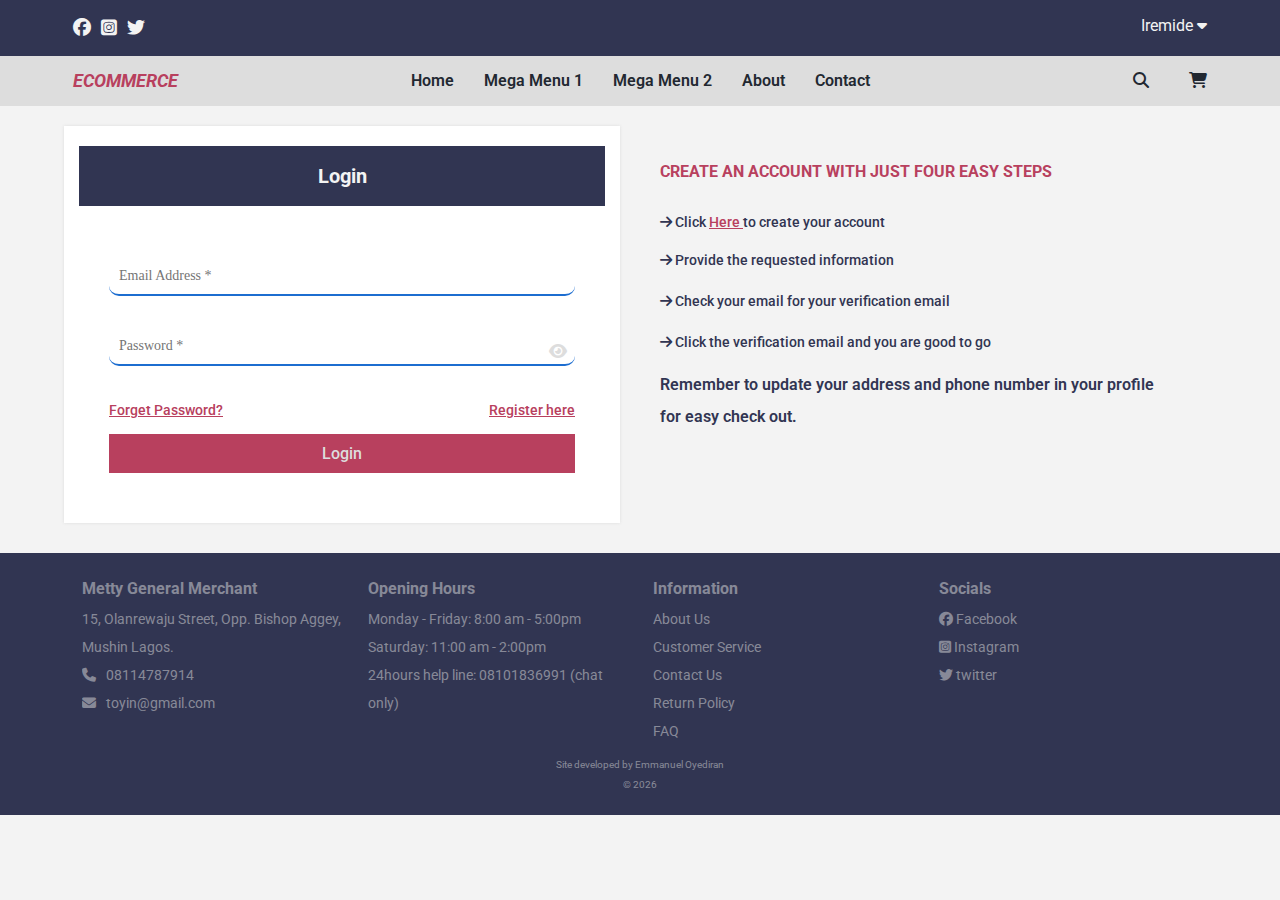
<file: login.html>
<!DOCTYPE html>
<html lang="en">
  <head>
    <meta charset="UTF-8" />
    <meta http-equiv="X-UA-Compatible" content="IE=edge" />
    <meta name="viewport" content="width=device-width, initial-scale=1.0" />
    <title>Ecommerce Store</title>
    <!-- Owl carousel css pluggin -->
    <link rel="stylesheet" href="css/owl.carousel.min.css" />
    <link rel="stylesheet" href="css/owl.theme.default.min.css" />
    <!-- Page Styles -->
    <link rel="stylesheet" href="css/utilities.css" />
    <link rel="stylesheet" href="css/responsive.css" />
    <link rel="stylesheet" href="css/styles.css" />

    <!-- Font Awesome -->
    <link
      rel="stylesheet"
      href="https://cdnjs.cloudflare.com/ajax/libs/font-awesome/6.1.2/css/all.min.css"
    />
    <!-- Owl carousel Js pluggin -->
    <script defer src="js/jquery.js"></script>
    <script defer src="js/owl.carousel.min.js"></script>
    <!-- Page scripts -->
    <script type="module" defer src="js/script.js"></script>
  </head>
  <body>
    <!-- Header -->
    <header class="page-header">
      <div class="top-nav">
        <div class="main-wrapper dflex jbtw jcenter-tsm">
          <div class="socials dflex dnone-tsm">
            <a class="socials-link fsize-18 mright-1 txt-white" href="#"
              ><i class="fa-brands fa-facebook"></i
            ></a>
            <a class="socials-link fsize-18 mright-1 txt-white" href="#"
              ><i class="fa-brands fa-square-instagram"></i
            ></a>
            <a class="socials-link fsize-18 mright-1 txt-white" href="#"
              ><i class="fa-brands fa-twitter"></i
            ></a>
          </div>
          <div class="auth-dropdown txt-white">
            <label for="auth-dropdown" class="fsize-16"
              >Iremide <i class="fa-solid fa-caret-down"></i
            ></label>
            <input type="checkbox" id="auth-dropdown" hidden />
            <div class="drop-down w-100px-tsm right-10-tsm jcenter-tsm">
              <a href="#" class="drop-item fsize-15 txt-white mbtm-half">
                <span class="mright-1 dnone-tsm"
                  ><i class="fa-solid fa-square-pen"></i
                ></span>
                <span>Register</span>
              </a>
              <a href="#" class="drop-item fsize-15 txt-white mbtm-half">
                <span class="mright-1 dnone-tsm"
                  ><i class="fa-solid fa-right-to-bracket"></i
                ></span>
                <span>Login</span>
              </a>
              <a href="#" class="drop-item fsize-15 txt-white mbtm-half">
                <span class="mright-1 dnone-tsm"
                  ><i class="fa-solid fa-circle-arrow-left"></i
                ></span>
                <span>Logout</span>
              </a>
              <a href="#" class="drop-item fsize-15 txt-white mbtm-half">
                <span class="mright-1 dnone-tsm"
                  ><i class="fa-solid fa-user"></i
                ></span>
                <span>Profile</span>
              </a>
            </div>
          </div>
        </div>
      </div>
      <nav class="main-nav padding-1 padding-half-tsm dflex jbtw">
        <div class="main-wrapper dflex jbtw alignItems">
          <h1
            class="nav-log uppercase fsize-18 txt-italic fw-700 txt-pink fsize-14-tsm"
            >Ecommerce</h1
          >
          <input type="checkbox" id="mobile-toggle" hidden />
          <ul class="nav-links dflex fdir-lg">
            <li class="nav-item">
              <a
                href="#"
                class="nav-link txt-dark txt-white-lg fsize-16 capitalise fw-600"
                >Home</a
              >
            </li>
            <li class="nav-item 1">
              <a
                href="#"
                class="nav-link txt-dark txt-white-lg fsize-16 capitalise fw-600 nav-link-hide"
                >Mega Menu 1</a
              >
              <label
                class="nav-link nav-link--dropdw txt-dark txt-white-lg fsize-16 capitalise fw-600 dnone dblock-lg"
                data-nav-label="1"
                >Mega Menu 1</label
              >
              <div class="mega-menu mega--1 main-row">
                <ul class="sub-menu mright-4">
                  <a class="heading txt-pink fsize-18 fw-700 ff-poppin" href="#"
                    >Hair</a
                  >
                  <li class="ff-roboto mbtm-1"
                    ><a class="txt-gray fsize-13" href="#"
                      >Brazillian Hair</a
                    ></li
                  >
                  <li class="ff-roboto mbtm-1"
                    ><a class="txt-gray fsize-13" href="#">Human Hair</a></li
                  >
                  <li class="ff-roboto mbtm-1"
                    ><a class="txt-gray fsize-13" href="#"
                      >Human Hair Blend</a
                    ></li
                  >
                  <li class="ff-roboto mbtm-1"
                    ><a class="txt-gray fsize-13" href="#">Others</a></li
                  >
                </ul>
                <ul class="sub-menu mright-4">
                  <a class="heading txt-pink fsize-18 fw-700 ff-poppin" href="#"
                    >Hair</a
                  >
                  <li class="ff-roboto mbtm-1"
                    ><a class="txt-gray fsize-13" href="#"
                      >Brazillian Hair</a
                    ></li
                  >
                  <li class="ff-roboto mbtm-1"
                    ><a class="txt-gray fsize-13" href="#">Human Hair</a></li
                  >
                  <li class="ff-roboto mbtm-1"
                    ><a class="txt-gray fsize-13" href="#"
                      >Human Hair Blend</a
                    ></li
                  >
                  <li class="ff-roboto mbtm-1"
                    ><a class="txt-gray fsize-13" href="#">Others</a></li
                  >
                </ul>
                <ul class="sub-menu mright-4">
                  <a class="heading txt-pink fsize-18 fw-700 ff-poppin" href="#"
                    >Hair</a
                  >
                  <li class="ff-roboto mbtm-1"
                    ><a class="txt-gray fsize-13" href="#"
                      >Brazillian Hair</a
                    ></li
                  >
                  <li class="ff-roboto mbtm-1"
                    ><a class="txt-gray fsize-13" href="#">Human Hair</a></li
                  >
                  <li class="ff-roboto mbtm-1"
                    ><a class="txt-gray fsize-13" href="#"
                      >Human Hair Blend</a
                    ></li
                  >
                  <li class="ff-roboto mbtm-1"
                    ><a class="txt-gray fsize-13" href="#">Others</a></li
                  >
                </ul>
                <ul class="sub-menu mright-4">
                  <a class="heading txt-pink fsize-18 fw-700 ff-poppin" href="#"
                    >Hair</a
                  >
                  <li class="ff-roboto mbtm-1"
                    ><a class="txt-gray fsize-13" href="#"
                      >Brazillian Hair</a
                    ></li
                  >
                  <li class="ff-roboto mbtm-1"
                    ><a class="txt-gray fsize-13" href="#">Human Hair</a></li
                  >
                  <li class="ff-roboto mbtm-1"
                    ><a class="txt-gray fsize-13" href="#"
                      >Human Hair Blend</a
                    ></li
                  >
                  <li class="ff-roboto mbtm-1"
                    ><a class="txt-gray fsize-13" href="#">Others</a></li
                  >
                </ul>
              </div>
            </li>
            <li class="nav-item 2">
              <a
                href="#"
                class="nav-link txt-dark txt-white-lg fsize-16 capitalise fw-600 nav-link-hide"
                >Mega Menu 2</a
              >
              <label
                class="nav-link nav-link--dropdw txt-dark txt-white-lg fsize-16 capitalise fw-600 dnone dblock-lg"
                data-nav-label="2"
                >Mega Menu 2</label
              >
              <div class="mega-menu mega--2 main-row">
                <ul class="sub-menu mright-4">
                  <a class="heading txt-pink fsize-18 fw-700 ff-poppin" href="#"
                    >Hair 2</a
                  >
                  <li class="ff-roboto mbtm-1"
                    ><a class="txt-gray fsize-13" href="#"
                      >Brazillian Hair 2</a
                    ></li
                  >
                  <li class="ff-roboto mbtm-1"
                    ><a class="txt-gray fsize-13" href="#">Human Hair 2</a></li
                  >
                  <li class="ff-roboto mbtm-1"
                    ><a class="txt-gray fsize-13" href="#"
                      >Human Hair Blend 2</a
                    ></li
                  >
                  <li class="ff-roboto mbtm-1"
                    ><a class="txt-gray fsize-13" href="#">Others 2</a></li
                  >
                </ul>
                <ul class="sub-menu mright-4">
                  <a class="heading txt-pink fsize-18 fw-700 ff-poppin" href="#"
                    >Hair</a
                  >
                  <li class="ff-roboto mbtm-1"
                    ><a class="txt-gray fsize-13" href="#"
                      >Brazillian Hair</a
                    ></li
                  >
                  <li class="ff-roboto mbtm-1"
                    ><a class="txt-gray fsize-13" href="#">Human Hair</a></li
                  >
                  <li class="ff-roboto mbtm-1"
                    ><a class="txt-gray fsize-13" href="#"
                      >Human Hair Blend</a
                    ></li
                  >
                  <li class="ff-roboto mbtm-1"
                    ><a class="txt-gray fsize-13" href="#">Others</a></li
                  >
                </ul>
                <ul class="sub-menu mright-4">
                  <a class="heading txt-pink fsize-18 fw-700 ff-poppin" href="#"
                    >Hair</a
                  >
                  <li class="ff-roboto mbtm-1"
                    ><a class="txt-gray fsize-13" href="#"
                      >Brazillian Hair</a
                    ></li
                  >
                  <li class="ff-roboto mbtm-1"
                    ><a class="txt-gray fsize-13" href="#">Human Hair</a></li
                  >
                  <li class="ff-roboto mbtm-1"
                    ><a class="txt-gray fsize-13" href="#"
                      >Human Hair Blend</a
                    ></li
                  >
                  <li class="ff-roboto mbtm-1"
                    ><a class="txt-gray fsize-13" href="#">Others</a></li
                  >
                </ul>
                <ul class="sub-menu mright-4">
                  <a class="heading txt-pink fsize-18 fw-700 ff-poppin" href="#"
                    >Hair</a
                  >
                  <li class="ff-roboto mbtm-1"
                    ><a class="txt-gray fsize-13" href="#"
                      >Brazillian Hair</a
                    ></li
                  >
                  <li class="ff-roboto mbtm-1"
                    ><a class="txt-gray fsize-13" href="#">Human Hair</a></li
                  >
                  <li class="ff-roboto mbtm-1"
                    ><a class="txt-gray fsize-13" href="#"
                      >Human Hair Blend</a
                    ></li
                  >
                  <li class="ff-roboto mbtm-1"
                    ><a class="txt-gray fsize-13" href="#">Others</a></li
                  >
                </ul>
              </div>
            </li>
            <li class="nav-item">
              <a
                href="#"
                class="nav-link txt-dark txt-white-lg fsize-16 capitalise fw-600"
                >About</a
              >
            </li>
            <li class="nav-item">
              <a
                href="#"
                class="nav-link txt-dark txt-white-lg fsize-16 capitalise fw-600"
                >Contact</a
              >
            </li>
          </ul>
          <div class="nav-action dflex">
            <div class="search--action">
              <label
                for="search-icon"
                class="search fsize-16 txt-dark capitalise fw-600 mright-2 mright-0-vsm dnone-tsm"
                ><i class="fa-solid fa-magnifying-glass"></i
              ></label>
              <input type="checkbox" id="search-icon" hidden />
              <div class="search-input w-100px-tsm">
                <form action="">
                  <input
                    type="text"
                    class="form-search"
                    placeholder="Search here..."
                  />
                  <button class="btn btn-search txt-dark fsize-16"
                    ><i class="fa-solid fa-magnifying-glass"></i
                  ></button>
                </form>
              </div>
            </div>
            <span
              class="cart-icon txt-dark fsize-16 fsize-12-tsm fw-600 mleft-2 mleft-0-tsm"
              ><i class="fa-solid fa-cart-shopping"></i
            ></span>
          </div>
          <label
            for="mobile-toggle"
            class="fsize-20 fsize-12-tsm dnone dblock-lg"
            ><i class="fa-solid fa-bars"></i
          ></label>
        </div>
      </nav>
    </header>
    <main class="main">
      <section class="section mtop-2 mtop-1-vsm mbtm-3">
        <div class="main-wrapper">
          <div class="main-row">
            <div class="two-col one-col-md product-sec">
              <div class="checkout-heading">
                <h3 class="fsize-20 txt-white">Login</h3>
              </div>
              <form
                action=""
                class="padding-3 padding-0-sm form update-pass-form"
              >
                <div class="f-group mbtm-3">
                  <input
                    type="email"
                    class="form-input-plain"
                    id="email"
                    placeholder="Email Address *"
                  />
                </div>
                <div class="f-group mbtm-3">
                  <input
                    type="password"
                    class="form-input-plain"
                    id="password"
                    placeholder="Password *"
                  />
                  <span class="password-icon"
                    ><i class="fa-solid fa-eye"></i
                  ></span>
                </div>
                <div class="dflex jbtw fwrap fw-500">
                  <a class="txt-pink fsize-13 txt-decor" href="#"
                    >Forget Password?</a
                  >
                  <a class="txt-pink fsize-13 txt-decor" href="signup.html"
                    >Register here</a
                  >
                </div>
                <input
                  type="submit"
                  class="btn btn-login mtop-1"
                  value="Login"
                />
              </form>
            </div>
            <div
              class="two-col one-col-md pleft-4 pleft-0-sm padding-1-sm mtop-3"
            >
              <h3 class="fsize-16 fw-700 txt-pink uppercase"
                >Create an account with Just four easy steps</h3
              >
              <div class="fsize-14 fw-500 mbtm-1 mtop-2">
                <span><i class="fa-solid fa-arrow-right"></i> Click </span>
                <span><a class="txt-decor txt-pink" href="#">Here </a></span>
                <span>to create your account</span>
              </div>
              <p class="fsize-14 fw-500"
                ><i class="fa-solid fa-arrow-right mbtm-2"></i> Provide the
                requested information</p
              >
              <p class="fsize-14 fw-500"
                ><i class="fa-solid fa-arrow-right mbtm-2"></i> Check your email
                for your verification email</p
              >
              <p class="fsize-14 fw-500"
                ><i class="fa-solid fa-arrow-right mbtm-2"></i> Click the
                verification email and you are good to go</p
              >
              <p class="fsize-16 fw-600"
                >Remember to update your address and phone number in your
                profile for easy check out.</p
              >
            </div>
          </div>
        </div>
      </section>
    </main>
    <footer class="section page-footer">
      <div class="main-wrapper">
        <div class="main-row jbtw">
          <div class="four-col opacity-half two-col-md one-col-vsm mbtm-2-md">
            <h3 class="fsize-16 txt-gray">Metty General Merchant</h3>
            <p class="fsize-14 txt-gray"
              >15, Olanrewaju Street, Opp. Bishop Aggey, Mushin Lagos.</p
            >
            <div class="dflex">
              <span class="fsize-14 txt-gray mright-1"
                ><i class="fa-solid fa-phone"></i
              ></span>
              <a class="fsize-14 txt-gray" href="tel:08114787914"
                >08114787914</a
              >
            </div>
            <div class="dflex">
              <span class="fsize-14 txt-gray mright-1"
                ><i class="fa-solid fa-envelope"></i
              ></span>
              <a
                class="fsize-14 txt-gray lowercase"
                href="mailto:toyin@gmail.com"
                >tOyin@gmail.com</a
              >
            </div>
          </div>
          <div class="four-col opacity-half two-col-md one-col-vsm mbtm-2-md">
            <h3 class="fsize-16 txt-gray">Opening Hours</h3>
            <p class="fsize-14 txt-gray">Monday - Friday: 8:00 am - 5:00pm</p>
            <p class="fsize-14 txt-gray">Saturday: 11:00 am - 2:00pm</p>
            <p class="fsize-14 txt-gray"
              >24hours help line: 08101836991 (chat only)</p
            >
          </div>
          <div class="four-col opacity-half two-col-md one-col-vsm mbtm-2-vsm">
            <h3 class="fsize-16 txt-gray">Information</h3>
            <p class="fsize-14 txt-gray">About Us</p>
            <p class="fsize-14 txt-gray">Customer Service</p>
            <p class="fsize-14 txt-gray">Contact Us</p>
            <p class="fsize-14 txt-gray">Return Policy</p>
            <p class="fsize-14 txt-gray">FAQ</p>
          </div>
          <div class="four-col opacity-half two-col-md one-col-vsm mbtm-2-vsm">
            <div class="dflex fdir">
              <h3 class="fsize-16 txt-gray">Socials</h3>
              <a class="fsize-14 txt-gray" href="#"
                ><i class="fa-brands fa-facebook"></i> Facebook</a
              >
              <a class="fsize-14 txt-gray" href="#"
                ><i class="fa-brands fa-instagram-square"></i> Instagram</a
              >
              <a class="fsize-14 txt-gray" href="#"
                ><i class="fa-brands fa-twitter"></i> twitter</a
              >
            </div>
          </div>
        </div>
        <div class="dflex fdir jcenter alignItems opacity-half mtop-1">
          <p class="txt-gray">Site developed by Emmanuel Oyediran</p>
          <p class="txt-gray">&copy <span id="year"></span></p>
        </div>
      </div>
    </footer>
  </body>
</html>
</file>
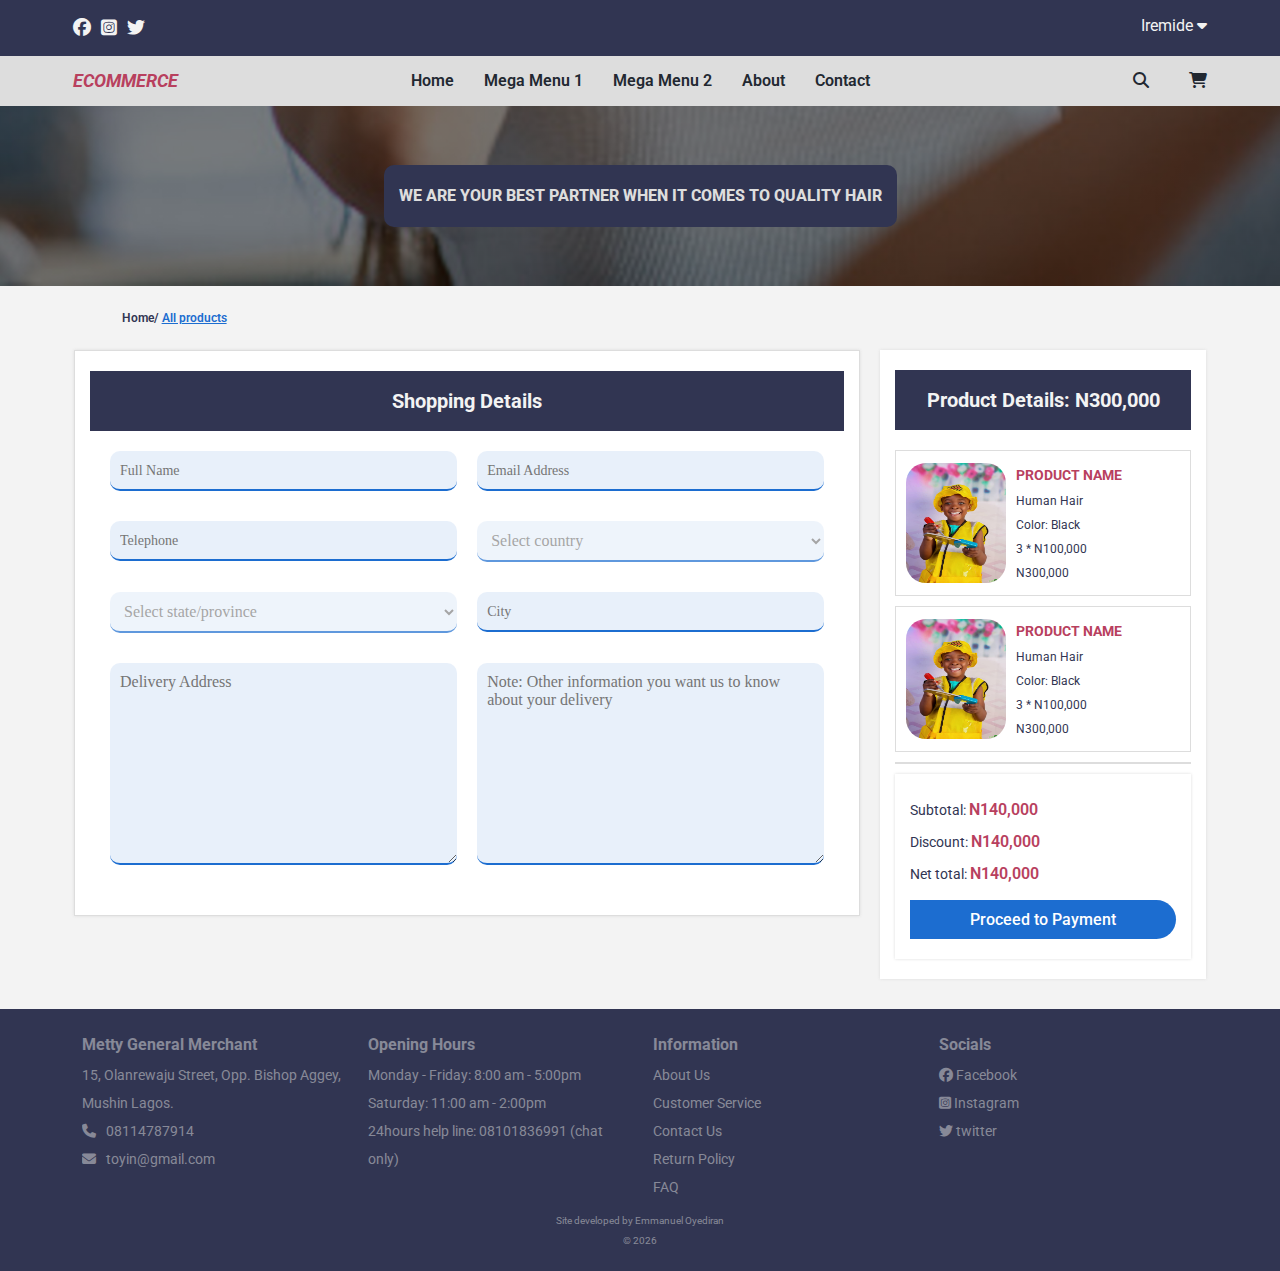
<file: order-details.html>
<!DOCTYPE html>
<html lang="en">
  <head>
    <meta charset="UTF-8" />
    <meta http-equiv="X-UA-Compatible" content="IE=edge" />
    <meta name="viewport" content="width=device-width, initial-scale=1.0" />
    <title>Ecommerce Store</title>
    <!-- Owl carousel css pluggin -->
    <link rel="stylesheet" href="css/owl.carousel.min.css" />
    <link rel="stylesheet" href="css/owl.theme.default.min.css" />
    <!-- Page Styles -->
    <link rel="stylesheet" href="css/utilities.css" />
    <link rel="stylesheet" href="css/responsive.css" />
    <link rel="stylesheet" href="css/styles.css" />

    <!-- Font Awesome -->
    <link
      rel="stylesheet"
      href="https://cdnjs.cloudflare.com/ajax/libs/font-awesome/6.1.2/css/all.min.css"
    />
    <!-- Owl carousel Js pluggin -->
    <script defer src="js/jquery.js"></script>
    <script defer src="js/owl.carousel.min.js"></script>
    <!-- Page scripts -->
    <script type="module" defer src="js/script.js"></script>
  </head>
  <body>
    <!-- Header -->
    <header class="page-header">
      <div class="top-nav">
        <div class="main-wrapper dflex jbtw jcenter-tsm">
          <div class="socials dflex dnone-tsm">
            <a class="socials-link fsize-18 mright-1 txt-white" href="#"
              ><i class="fa-brands fa-facebook"></i
            ></a>
            <a class="socials-link fsize-18 mright-1 txt-white" href="#"
              ><i class="fa-brands fa-square-instagram"></i
            ></a>
            <a class="socials-link fsize-18 mright-1 txt-white" href="#"
              ><i class="fa-brands fa-twitter"></i
            ></a>
          </div>
          <div class="auth-dropdown txt-white">
            <label for="auth-dropdown" class="fsize-16"
              >Iremide <i class="fa-solid fa-caret-down"></i
            ></label>
            <input type="checkbox" id="auth-dropdown" hidden />
            <div class="drop-down w-100px-tsm right-10-tsm jcenter-tsm">
              <a href="#" class="drop-item fsize-15 txt-white mbtm-half">
                <span class="mright-1 dnone-tsm"
                  ><i class="fa-solid fa-square-pen"></i
                ></span>
                <span>Register</span>
              </a>
              <a href="#" class="drop-item fsize-15 txt-white mbtm-half">
                <span class="mright-1 dnone-tsm"
                  ><i class="fa-solid fa-right-to-bracket"></i
                ></span>
                <span>Login</span>
              </a>
              <a href="#" class="drop-item fsize-15 txt-white mbtm-half">
                <span class="mright-1 dnone-tsm"
                  ><i class="fa-solid fa-circle-arrow-left"></i
                ></span>
                <span>Logout</span>
              </a>
              <a href="#" class="drop-item fsize-15 txt-white mbtm-half">
                <span class="mright-1 dnone-tsm"
                  ><i class="fa-solid fa-user"></i
                ></span>
                <span>Profile</span>
              </a>
            </div>
          </div>
        </div>
      </div>
      <nav class="main-nav padding-1 padding-half-tsm dflex jbtw">
        <div class="main-wrapper dflex jbtw alignItems">
          <h1
            class="nav-log uppercase fsize-18 txt-italic fw-700 txt-pink fsize-14-tsm"
            >Ecommerce</h1
          >
          <input type="checkbox" id="mobile-toggle" hidden />
          <ul class="nav-links dflex fdir-lg">
            <li class="nav-item">
              <a
                href="#"
                class="nav-link txt-dark txt-white-lg fsize-16 capitalise fw-600"
                >Home</a
              >
            </li>
            <li class="nav-item 1">
              <a
                href="#"
                class="nav-link txt-dark txt-white-lg fsize-16 capitalise fw-600 nav-link-hide"
                >Mega Menu 1</a
              >
              <label
                class="nav-link nav-link--dropdw txt-dark txt-white-lg fsize-16 capitalise fw-600 dnone dblock-lg"
                data-nav-label="1"
                >Mega Menu 1</label
              >
              <div class="mega-menu mega--1 main-row">
                <ul class="sub-menu mright-4">
                  <a class="heading txt-pink fsize-18 fw-700 ff-poppin" href="#"
                    >Hair</a
                  >
                  <li class="ff-roboto mbtm-1"
                    ><a class="txt-gray fsize-13" href="#"
                      >Brazillian Hair</a
                    ></li
                  >
                  <li class="ff-roboto mbtm-1"
                    ><a class="txt-gray fsize-13" href="#">Human Hair</a></li
                  >
                  <li class="ff-roboto mbtm-1"
                    ><a class="txt-gray fsize-13" href="#"
                      >Human Hair Blend</a
                    ></li
                  >
                  <li class="ff-roboto mbtm-1"
                    ><a class="txt-gray fsize-13" href="#">Others</a></li
                  >
                </ul>
                <ul class="sub-menu mright-4">
                  <a class="heading txt-pink fsize-18 fw-700 ff-poppin" href="#"
                    >Hair</a
                  >
                  <li class="ff-roboto mbtm-1"
                    ><a class="txt-gray fsize-13" href="#"
                      >Brazillian Hair</a
                    ></li
                  >
                  <li class="ff-roboto mbtm-1"
                    ><a class="txt-gray fsize-13" href="#">Human Hair</a></li
                  >
                  <li class="ff-roboto mbtm-1"
                    ><a class="txt-gray fsize-13" href="#"
                      >Human Hair Blend</a
                    ></li
                  >
                  <li class="ff-roboto mbtm-1"
                    ><a class="txt-gray fsize-13" href="#">Others</a></li
                  >
                </ul>
                <ul class="sub-menu mright-4">
                  <a class="heading txt-pink fsize-18 fw-700 ff-poppin" href="#"
                    >Hair</a
                  >
                  <li class="ff-roboto mbtm-1"
                    ><a class="txt-gray fsize-13" href="#"
                      >Brazillian Hair</a
                    ></li
                  >
                  <li class="ff-roboto mbtm-1"
                    ><a class="txt-gray fsize-13" href="#">Human Hair</a></li
                  >
                  <li class="ff-roboto mbtm-1"
                    ><a class="txt-gray fsize-13" href="#"
                      >Human Hair Blend</a
                    ></li
                  >
                  <li class="ff-roboto mbtm-1"
                    ><a class="txt-gray fsize-13" href="#">Others</a></li
                  >
                </ul>
                <ul class="sub-menu mright-4">
                  <a class="heading txt-pink fsize-18 fw-700 ff-poppin" href="#"
                    >Hair</a
                  >
                  <li class="ff-roboto mbtm-1"
                    ><a class="txt-gray fsize-13" href="#"
                      >Brazillian Hair</a
                    ></li
                  >
                  <li class="ff-roboto mbtm-1"
                    ><a class="txt-gray fsize-13" href="#">Human Hair</a></li
                  >
                  <li class="ff-roboto mbtm-1"
                    ><a class="txt-gray fsize-13" href="#"
                      >Human Hair Blend</a
                    ></li
                  >
                  <li class="ff-roboto mbtm-1"
                    ><a class="txt-gray fsize-13" href="#">Others</a></li
                  >
                </ul>
              </div>
            </li>
            <li class="nav-item 2">
              <a
                href="#"
                class="nav-link txt-dark txt-white-lg fsize-16 capitalise fw-600 nav-link-hide"
                >Mega Menu 2</a
              >
              <label
                class="nav-link nav-link--dropdw txt-dark txt-white-lg fsize-16 capitalise fw-600 dnone dblock-lg"
                data-nav-label="2"
                >Mega Menu 2</label
              >
              <div class="mega-menu mega--2 main-row">
                <ul class="sub-menu mright-4">
                  <a class="heading txt-pink fsize-18 fw-700 ff-poppin" href="#"
                    >Hair 2</a
                  >
                  <li class="ff-roboto mbtm-1"
                    ><a class="txt-gray fsize-13" href="#"
                      >Brazillian Hair 2</a
                    ></li
                  >
                  <li class="ff-roboto mbtm-1"
                    ><a class="txt-gray fsize-13" href="#">Human Hair 2</a></li
                  >
                  <li class="ff-roboto mbtm-1"
                    ><a class="txt-gray fsize-13" href="#"
                      >Human Hair Blend 2</a
                    ></li
                  >
                  <li class="ff-roboto mbtm-1"
                    ><a class="txt-gray fsize-13" href="#">Others 2</a></li
                  >
                </ul>
                <ul class="sub-menu mright-4">
                  <a class="heading txt-pink fsize-18 fw-700 ff-poppin" href="#"
                    >Hair</a
                  >
                  <li class="ff-roboto mbtm-1"
                    ><a class="txt-gray fsize-13" href="#"
                      >Brazillian Hair</a
                    ></li
                  >
                  <li class="ff-roboto mbtm-1"
                    ><a class="txt-gray fsize-13" href="#">Human Hair</a></li
                  >
                  <li class="ff-roboto mbtm-1"
                    ><a class="txt-gray fsize-13" href="#"
                      >Human Hair Blend</a
                    ></li
                  >
                  <li class="ff-roboto mbtm-1"
                    ><a class="txt-gray fsize-13" href="#">Others</a></li
                  >
                </ul>
                <ul class="sub-menu mright-4">
                  <a class="heading txt-pink fsize-18 fw-700 ff-poppin" href="#"
                    >Hair</a
                  >
                  <li class="ff-roboto mbtm-1"
                    ><a class="txt-gray fsize-13" href="#"
                      >Brazillian Hair</a
                    ></li
                  >
                  <li class="ff-roboto mbtm-1"
                    ><a class="txt-gray fsize-13" href="#">Human Hair</a></li
                  >
                  <li class="ff-roboto mbtm-1"
                    ><a class="txt-gray fsize-13" href="#"
                      >Human Hair Blend</a
                    ></li
                  >
                  <li class="ff-roboto mbtm-1"
                    ><a class="txt-gray fsize-13" href="#">Others</a></li
                  >
                </ul>
                <ul class="sub-menu mright-4">
                  <a class="heading txt-pink fsize-18 fw-700 ff-poppin" href="#"
                    >Hair</a
                  >
                  <li class="ff-roboto mbtm-1"
                    ><a class="txt-gray fsize-13" href="#"
                      >Brazillian Hair</a
                    ></li
                  >
                  <li class="ff-roboto mbtm-1"
                    ><a class="txt-gray fsize-13" href="#">Human Hair</a></li
                  >
                  <li class="ff-roboto mbtm-1"
                    ><a class="txt-gray fsize-13" href="#"
                      >Human Hair Blend</a
                    ></li
                  >
                  <li class="ff-roboto mbtm-1"
                    ><a class="txt-gray fsize-13" href="#">Others</a></li
                  >
                </ul>
              </div>
            </li>
            <li class="nav-item">
              <a
                href="#"
                class="nav-link txt-dark txt-white-lg fsize-16 capitalise fw-600"
                >About</a
              >
            </li>
            <li class="nav-item">
              <a
                href="#"
                class="nav-link txt-dark txt-white-lg fsize-16 capitalise fw-600"
                >Contact</a
              >
            </li>
          </ul>
          <div class="nav-action dflex">
            <div class="search--action">
              <label
                for="search-icon"
                class="search fsize-16 txt-dark capitalise fw-600 mright-2 mright-0-vsm dnone-tsm"
                ><i class="fa-solid fa-magnifying-glass"></i
              ></label>
              <input type="checkbox" id="search-icon" hidden />
              <div class="search-input w-100px-tsm">
                <form action="">
                  <input
                    type="text"
                    class="form-search"
                    placeholder="Search here..."
                  />
                  <button class="btn btn-search txt-dark fsize-16"
                    ><i class="fa-solid fa-magnifying-glass"></i
                  ></button>
                </form>
              </div>
            </div>
            <span
              class="cart-icon txt-dark fsize-16 fsize-12-tsm fw-600 mleft-2 mleft-0-tsm"
              ><i class="fa-solid fa-cart-shopping"></i
            ></span>
          </div>
          <label
            for="mobile-toggle"
            class="fsize-20 fsize-12-tsm dnone dblock-lg"
            ><i class="fa-solid fa-bars"></i
          ></label>
        </div>
      </nav>
    </header>
    <main class="main">
      <div
        class="bg banner dflex jcenter alignItems dnone-sm"
        style="
          background-image: linear-gradient(
              rgba(0, 0, 0, 0.5),
              rgba(0, 0, 0, 0.5)
            ),
            url('images/prod-8d0rghc7cl5ydcu5m-1658609641642.jpeg');
        "
      >
        <p class="bg-dark txt-gray fsize-16 uppercase fw-800"
          >We are your best partner when it comes to quality hair</p
        >
      </div>
      <section class="section mtop-2 mtop-1-vsm mbtm-3">
        <div class="main-wrapper">
          <div class="breadcum mtop-1 mbtm-2">
            <div class="main-wrapper fsize-12 fw-600">
              <a class="txt-dark-blue" href="/">Home/</a>
              <a class="txt-dark-blue active-nav" href="#">All products</a>
            </div>
          </div>
          <form action="">
            <div class="main-row jcenter">
              <div class="st-col-70 one-col-lg mbtm-2-lg">
                <div class="product-sec bround">
                  <div class="checkout-heading">
                    <h3 class="fsize-20 txt-white">Shopping Details</h3>
                  </div>
                  <div class="main-row pleft-2 pleft-0-sm">
                    <div class="f-group two-col one-col-sm mright-2 mbtm-3">
                      <input
                        type="text"
                        class="form-input-plain"
                        id="name"
                        placeholder="Full Name"
                        disabled
                      />
                    </div>
                    <div class="f-group two-col one-col-sm mright-2 mbtm-3">
                      <input
                        type="email"
                        id="email"
                        class="form-input-plain"
                        placeholder="Email Address"
                        disabled
                      />
                    </div>
                    <div class="f-group two-col one-col-sm mright-2 mbtm-3">
                      <input
                        type="text"
                        id="phone"
                        class="form-input-plain"
                        placeholder="Telephone"
                        disabled
                      />
                    </div>
                    <div class="f-group two-col one-col-sm mright-2 mbtm-3">
                      <select id="country" class="form-input-plain" disabled>
                        <option value="null" disabled selected
                          >Select country</option
                        >
                        <option value="">Nigeria</option>
                      </select>
                    </div>
                    <div class="f-group two-col one-col-sm mright-2 mbtm-3">
                      <select id="state" class="form-input-plain" disabled>
                        <option value="null" disabled selected
                          >Select state/province</option
                        >
                        <option value="">Nigeria</option>
                      </select>
                    </div>
                    <div class="f-group two-col one-col-sm mright-2 mbtm-3">
                      <input
                        type="text"
                        id="city"
                        class="form-input-plain"
                        placeholder="City"
                        disabled
                      />
                    </div>
                    <div class="f-group two-col one-col-sm mright-2 mbtm-3">
                      <textarea
                        id="address"
                        class="form-input-plain"
                        cols="30"
                        rows="10"
                        placeholder="Delivery Address"
                        disabled
                      ></textarea>
                    </div>
                    <div class="f-group two-col one-col-sm mright-2 mbtm-3">
                      <textarea
                        id="note"
                        class="form-input-plain"
                        cols="30"
                        rows="10"
                        disabled
                        placeholder="Note: Other information you want us to know about your delivery"
                      ></textarea>
                    </div>
                  </div>
                </div>
              </div>
              <div class="st-col-30 one-col-lg product-sec mleft-2 mleft-0-lg">
                <div class="prod-card btm-line">
                  <div class="checkout-heading">
                    <h3 class="fsize-20 txt-white"
                      >Product Details: N300,000</h3
                    >
                  </div>
                  <div
                    class="details-holder dflex alignItems gap-10 bround padding-1 mbtm-1"
                  >
                    <img
                      src="images/image-1.jpeg"
                      class="checkout-img"
                      alt="product image"
                    />
                    <div class="more-details fsize-12">
                      <h2 class="fsize-14 txt-pink uppercase">Product Name</h2>
                      <p>Human Hair</p>
                      <div class="color">
                        <span>Color: </span>
                        <span>Black</span>
                      </div>
                      <div class="qty-price">
                        <span>3 </span>
                        <span>* </span>
                        <span>N100,000</span>
                      </div>
                      <div class="amount">
                        <span>N300,000</span>
                      </div>
                    </div>
                  </div>
                  <div
                    class="details-holder dflex alignItems gap-10 bround padding-1 mbtm-1"
                  >
                    <img
                      src="images/image-1.jpeg"
                      class="checkout-img"
                      alt="product image"
                    />
                    <div class="more-details fsize-12">
                      <h2 class="fsize-14 txt-pink uppercase">Product Name</h2>
                      <p>Human Hair</p>
                      <div class="color">
                        <span>Color: </span>
                        <span>Black</span>
                      </div>
                      <div class="qty-price">
                        <span>3 </span>
                        <span>* </span>
                        <span>N100,000</span>
                      </div>
                      <div class="amount">
                        <span>N300,000</span>
                      </div>
                    </div>
                  </div>
                </div>
                <div
                  class="cart-calc padding-1 fsize-13 dflex fdir product-sec"
                >
                  <div class="cart-total">
                    <span>Subtotal: </span>
                    <span class="fw-600 fsize-16 txt-pink">N140,000</span>
                  </div>
                  <div class="cart-total">
                    <span>Discount: </span>
                    <span class="fw-600 fsize-16 txt-pink">N140,000</span>
                  </div>
                  <div class="cart-total">
                    <span>Net total: </span>
                    <span class="fw-600 fsize-16 txt-pink">N140,000</span>
                  </div>
                  <input
                    type="submit"
                    value="Proceed to Payment"
                    class="btn btn-shop-now btn-pay"
                  />
                </div>
              </div>
            </div>
          </form>
        </div>
      </section>
    </main>
    <footer class="section page-footer">
      <div class="main-wrapper">
        <div class="main-row jbtw">
          <div class="four-col opacity-half two-col-md one-col-vsm mbtm-2-md">
            <h3 class="fsize-16 txt-gray">Metty General Merchant</h3>
            <p class="fsize-14 txt-gray"
              >15, Olanrewaju Street, Opp. Bishop Aggey, Mushin Lagos.</p
            >
            <div class="dflex">
              <span class="fsize-14 txt-gray mright-1"
                ><i class="fa-solid fa-phone"></i
              ></span>
              <a class="fsize-14 txt-gray" href="tel:08114787914"
                >08114787914</a
              >
            </div>
            <div class="dflex">
              <span class="fsize-14 txt-gray mright-1"
                ><i class="fa-solid fa-envelope"></i
              ></span>
              <a
                class="fsize-14 txt-gray lowercase"
                href="mailto:toyin@gmail.com"
                >tOyin@gmail.com</a
              >
            </div>
          </div>
          <div class="four-col opacity-half two-col-md one-col-vsm mbtm-2-md">
            <h3 class="fsize-16 txt-gray">Opening Hours</h3>
            <p class="fsize-14 txt-gray">Monday - Friday: 8:00 am - 5:00pm</p>
            <p class="fsize-14 txt-gray">Saturday: 11:00 am - 2:00pm</p>
            <p class="fsize-14 txt-gray"
              >24hours help line: 08101836991 (chat only)</p
            >
          </div>
          <div class="four-col opacity-half two-col-md one-col-vsm mbtm-2-vsm">
            <h3 class="fsize-16 txt-gray">Information</h3>
            <p class="fsize-14 txt-gray">About Us</p>
            <p class="fsize-14 txt-gray">Customer Service</p>
            <p class="fsize-14 txt-gray">Contact Us</p>
            <p class="fsize-14 txt-gray">Return Policy</p>
            <p class="fsize-14 txt-gray">FAQ</p>
          </div>
          <div class="four-col opacity-half two-col-md one-col-vsm mbtm-2-vsm">
            <div class="dflex fdir">
              <h3 class="fsize-16 txt-gray">Socials</h3>
              <a class="fsize-14 txt-gray" href="#"
                ><i class="fa-brands fa-facebook"></i> Facebook</a
              >
              <a class="fsize-14 txt-gray" href="#"
                ><i class="fa-brands fa-instagram-square"></i> Instagram</a
              >
              <a class="fsize-14 txt-gray" href="#"
                ><i class="fa-brands fa-twitter"></i> twitter</a
              >
            </div>
          </div>
        </div>
        <div class="dflex fdir jcenter alignItems opacity-half mtop-1">
          <p class="txt-gray">Site developed by Emmanuel Oyediran</p>
          <p class="txt-gray">&copy <span id="year"></span></p>
        </div>
      </div>
    </footer>
  </body>
</html>
</file>
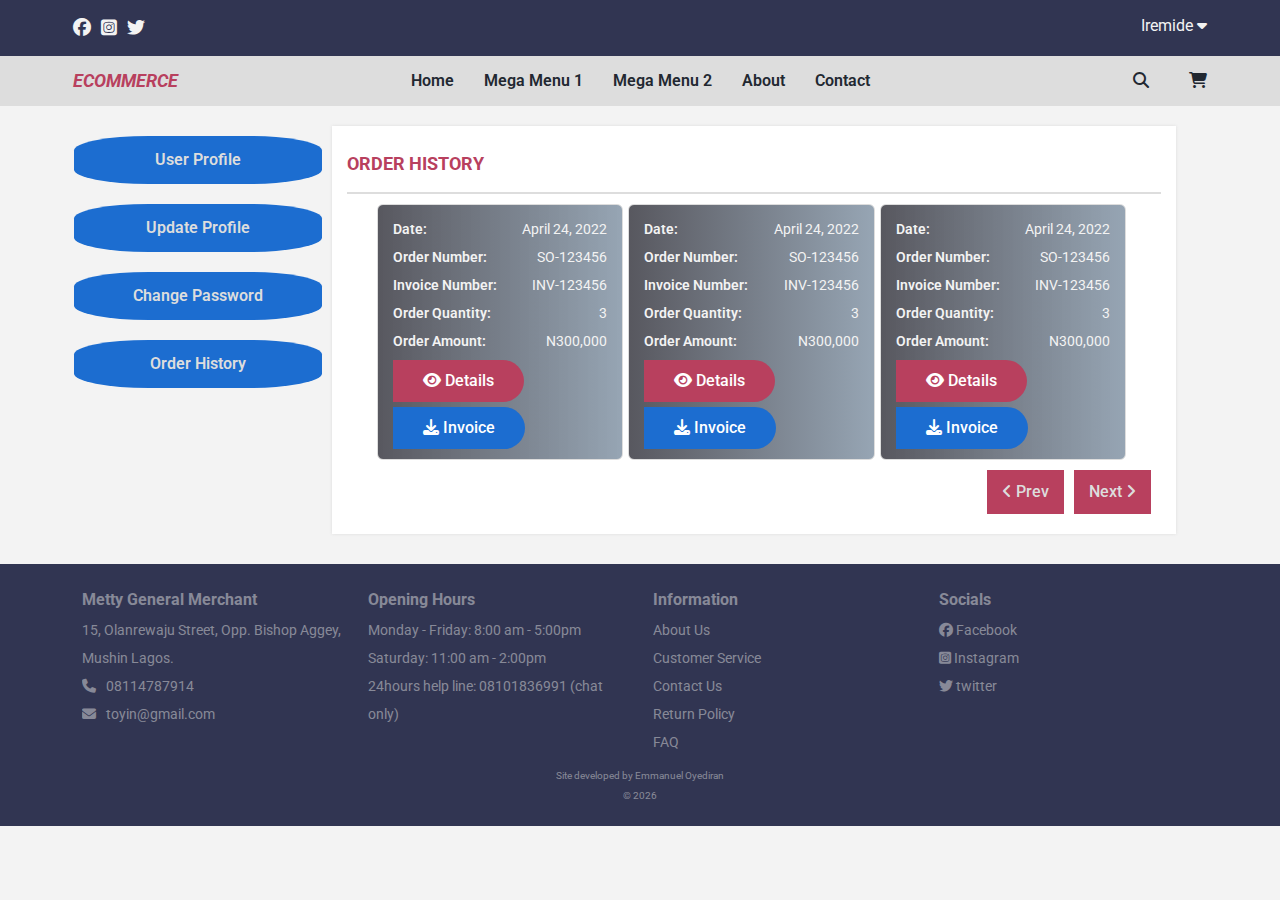
<file: order-history.html>
<!DOCTYPE html>
<html lang="en">
  <head>
    <meta charset="UTF-8" />
    <meta http-equiv="X-UA-Compatible" content="IE=edge" />
    <meta name="viewport" content="width=device-width, initial-scale=1.0" />
    <title>Ecommerce Store</title>
    <!-- Owl carousel css pluggin -->
    <link rel="stylesheet" href="css/owl.carousel.min.css" />
    <link rel="stylesheet" href="css/owl.theme.default.min.css" />
    <!-- Page Styles -->
    <link rel="stylesheet" href="css/utilities.css" />
    <link rel="stylesheet" href="css/responsive.css" />
    <link rel="stylesheet" href="css/styles.css" />

    <!-- Font Awesome -->
    <link
      rel="stylesheet"
      href="https://cdnjs.cloudflare.com/ajax/libs/font-awesome/6.1.2/css/all.min.css"
    />
    <!-- Owl carousel Js pluggin -->
    <script defer src="js/jquery.js"></script>
    <script defer src="js/owl.carousel.min.js"></script>
    <!-- Page scripts -->
    <script type="module" defer src="js/script.js"></script>
  </head>
  <body>
    <!-- Header -->
    <header class="page-header">
      <div class="top-nav">
        <div class="main-wrapper dflex jbtw jcenter-tsm">
          <div class="socials dflex dnone-tsm">
            <a class="socials-link fsize-18 mright-1 txt-white" href="#"
              ><i class="fa-brands fa-facebook"></i
            ></a>
            <a class="socials-link fsize-18 mright-1 txt-white" href="#"
              ><i class="fa-brands fa-square-instagram"></i
            ></a>
            <a class="socials-link fsize-18 mright-1 txt-white" href="#"
              ><i class="fa-brands fa-twitter"></i
            ></a>
          </div>
          <div class="auth-dropdown txt-white">
            <label for="auth-dropdown" class="fsize-16"
              >Iremide <i class="fa-solid fa-caret-down"></i
            ></label>
            <input type="checkbox" id="auth-dropdown" hidden />
            <div class="drop-down w-100px-tsm right-10-tsm jcenter-tsm">
              <a href="#" class="drop-item fsize-15 txt-white mbtm-half">
                <span class="mright-1 dnone-tsm"
                  ><i class="fa-solid fa-square-pen"></i
                ></span>
                <span>Register</span>
              </a>
              <a href="#" class="drop-item fsize-15 txt-white mbtm-half">
                <span class="mright-1 dnone-tsm"
                  ><i class="fa-solid fa-right-to-bracket"></i
                ></span>
                <span>Login</span>
              </a>
              <a href="#" class="drop-item fsize-15 txt-white mbtm-half">
                <span class="mright-1 dnone-tsm"
                  ><i class="fa-solid fa-circle-arrow-left"></i
                ></span>
                <span>Logout</span>
              </a>
              <a href="#" class="drop-item fsize-15 txt-white mbtm-half">
                <span class="mright-1 dnone-tsm"
                  ><i class="fa-solid fa-user"></i
                ></span>
                <span>Profile</span>
              </a>
            </div>
          </div>
        </div>
      </div>
      <nav class="main-nav padding-1 padding-half-tsm dflex jbtw">
        <div class="main-wrapper dflex jbtw alignItems">
          <h1
            class="nav-log uppercase fsize-18 txt-italic fw-700 txt-pink fsize-14-tsm"
            >Ecommerce</h1
          >
          <input type="checkbox" id="mobile-toggle" hidden />
          <ul class="nav-links dflex fdir-lg">
            <li class="nav-item">
              <a
                href="#"
                class="nav-link txt-dark txt-white-lg fsize-16 capitalise fw-600"
                >Home</a
              >
            </li>
            <li class="nav-item 1">
              <a
                href="#"
                class="nav-link txt-dark txt-white-lg fsize-16 capitalise fw-600 nav-link-hide"
                >Mega Menu 1</a
              >
              <label
                class="nav-link nav-link--dropdw txt-dark txt-white-lg fsize-16 capitalise fw-600 dnone dblock-lg"
                data-nav-label="1"
                >Mega Menu 1</label
              >
              <div class="mega-menu mega--1 main-row">
                <ul class="sub-menu mright-4">
                  <a class="heading txt-pink fsize-18 fw-700 ff-poppin" href="#"
                    >Hair</a
                  >
                  <li class="ff-roboto mbtm-1"
                    ><a class="txt-gray fsize-13" href="#"
                      >Brazillian Hair</a
                    ></li
                  >
                  <li class="ff-roboto mbtm-1"
                    ><a class="txt-gray fsize-13" href="#">Human Hair</a></li
                  >
                  <li class="ff-roboto mbtm-1"
                    ><a class="txt-gray fsize-13" href="#"
                      >Human Hair Blend</a
                    ></li
                  >
                  <li class="ff-roboto mbtm-1"
                    ><a class="txt-gray fsize-13" href="#">Others</a></li
                  >
                </ul>
                <ul class="sub-menu mright-4">
                  <a class="heading txt-pink fsize-18 fw-700 ff-poppin" href="#"
                    >Hair</a
                  >
                  <li class="ff-roboto mbtm-1"
                    ><a class="txt-gray fsize-13" href="#"
                      >Brazillian Hair</a
                    ></li
                  >
                  <li class="ff-roboto mbtm-1"
                    ><a class="txt-gray fsize-13" href="#">Human Hair</a></li
                  >
                  <li class="ff-roboto mbtm-1"
                    ><a class="txt-gray fsize-13" href="#"
                      >Human Hair Blend</a
                    ></li
                  >
                  <li class="ff-roboto mbtm-1"
                    ><a class="txt-gray fsize-13" href="#">Others</a></li
                  >
                </ul>
                <ul class="sub-menu mright-4">
                  <a class="heading txt-pink fsize-18 fw-700 ff-poppin" href="#"
                    >Hair</a
                  >
                  <li class="ff-roboto mbtm-1"
                    ><a class="txt-gray fsize-13" href="#"
                      >Brazillian Hair</a
                    ></li
                  >
                  <li class="ff-roboto mbtm-1"
                    ><a class="txt-gray fsize-13" href="#">Human Hair</a></li
                  >
                  <li class="ff-roboto mbtm-1"
                    ><a class="txt-gray fsize-13" href="#"
                      >Human Hair Blend</a
                    ></li
                  >
                  <li class="ff-roboto mbtm-1"
                    ><a class="txt-gray fsize-13" href="#">Others</a></li
                  >
                </ul>
                <ul class="sub-menu mright-4">
                  <a class="heading txt-pink fsize-18 fw-700 ff-poppin" href="#"
                    >Hair</a
                  >
                  <li class="ff-roboto mbtm-1"
                    ><a class="txt-gray fsize-13" href="#"
                      >Brazillian Hair</a
                    ></li
                  >
                  <li class="ff-roboto mbtm-1"
                    ><a class="txt-gray fsize-13" href="#">Human Hair</a></li
                  >
                  <li class="ff-roboto mbtm-1"
                    ><a class="txt-gray fsize-13" href="#"
                      >Human Hair Blend</a
                    ></li
                  >
                  <li class="ff-roboto mbtm-1"
                    ><a class="txt-gray fsize-13" href="#">Others</a></li
                  >
                </ul>
              </div>
            </li>
            <li class="nav-item 2">
              <a
                href="#"
                class="nav-link txt-dark txt-white-lg fsize-16 capitalise fw-600 nav-link-hide"
                >Mega Menu 2</a
              >
              <label
                class="nav-link nav-link--dropdw txt-dark txt-white-lg fsize-16 capitalise fw-600 dnone dblock-lg"
                data-nav-label="2"
                >Mega Menu 2</label
              >
              <div class="mega-menu mega--2 main-row">
                <ul class="sub-menu mright-4">
                  <a class="heading txt-pink fsize-18 fw-700 ff-poppin" href="#"
                    >Hair 2</a
                  >
                  <li class="ff-roboto mbtm-1"
                    ><a class="txt-gray fsize-13" href="#"
                      >Brazillian Hair 2</a
                    ></li
                  >
                  <li class="ff-roboto mbtm-1"
                    ><a class="txt-gray fsize-13" href="#">Human Hair 2</a></li
                  >
                  <li class="ff-roboto mbtm-1"
                    ><a class="txt-gray fsize-13" href="#"
                      >Human Hair Blend 2</a
                    ></li
                  >
                  <li class="ff-roboto mbtm-1"
                    ><a class="txt-gray fsize-13" href="#">Others 2</a></li
                  >
                </ul>
                <ul class="sub-menu mright-4">
                  <a class="heading txt-pink fsize-18 fw-700 ff-poppin" href="#"
                    >Hair</a
                  >
                  <li class="ff-roboto mbtm-1"
                    ><a class="txt-gray fsize-13" href="#"
                      >Brazillian Hair</a
                    ></li
                  >
                  <li class="ff-roboto mbtm-1"
                    ><a class="txt-gray fsize-13" href="#">Human Hair</a></li
                  >
                  <li class="ff-roboto mbtm-1"
                    ><a class="txt-gray fsize-13" href="#"
                      >Human Hair Blend</a
                    ></li
                  >
                  <li class="ff-roboto mbtm-1"
                    ><a class="txt-gray fsize-13" href="#">Others</a></li
                  >
                </ul>
                <ul class="sub-menu mright-4">
                  <a class="heading txt-pink fsize-18 fw-700 ff-poppin" href="#"
                    >Hair</a
                  >
                  <li class="ff-roboto mbtm-1"
                    ><a class="txt-gray fsize-13" href="#"
                      >Brazillian Hair</a
                    ></li
                  >
                  <li class="ff-roboto mbtm-1"
                    ><a class="txt-gray fsize-13" href="#">Human Hair</a></li
                  >
                  <li class="ff-roboto mbtm-1"
                    ><a class="txt-gray fsize-13" href="#"
                      >Human Hair Blend</a
                    ></li
                  >
                  <li class="ff-roboto mbtm-1"
                    ><a class="txt-gray fsize-13" href="#">Others</a></li
                  >
                </ul>
                <ul class="sub-menu mright-4">
                  <a class="heading txt-pink fsize-18 fw-700 ff-poppin" href="#"
                    >Hair</a
                  >
                  <li class="ff-roboto mbtm-1"
                    ><a class="txt-gray fsize-13" href="#"
                      >Brazillian Hair</a
                    ></li
                  >
                  <li class="ff-roboto mbtm-1"
                    ><a class="txt-gray fsize-13" href="#">Human Hair</a></li
                  >
                  <li class="ff-roboto mbtm-1"
                    ><a class="txt-gray fsize-13" href="#"
                      >Human Hair Blend</a
                    ></li
                  >
                  <li class="ff-roboto mbtm-1"
                    ><a class="txt-gray fsize-13" href="#">Others</a></li
                  >
                </ul>
              </div>
            </li>
            <li class="nav-item">
              <a
                href="#"
                class="nav-link txt-dark txt-white-lg fsize-16 capitalise fw-600"
                >About</a
              >
            </li>
            <li class="nav-item">
              <a
                href="#"
                class="nav-link txt-dark txt-white-lg fsize-16 capitalise fw-600"
                >Contact</a
              >
            </li>
          </ul>
          <div class="nav-action dflex">
            <div class="search--action">
              <label
                for="search-icon"
                class="search fsize-16 txt-dark capitalise fw-600 mright-2 mright-0-vsm dnone-tsm"
                ><i class="fa-solid fa-magnifying-glass"></i
              ></label>
              <input type="checkbox" id="search-icon" hidden />
              <div class="search-input w-100px-tsm">
                <form action="">
                  <input
                    type="text"
                    class="form-search"
                    placeholder="Search here..."
                  />
                  <button class="btn btn-search txt-dark fsize-16"
                    ><i class="fa-solid fa-magnifying-glass"></i
                  ></button>
                </form>
              </div>
            </div>
            <span
              class="cart-icon txt-dark fsize-16 fsize-12-tsm fw-600 mleft-2 mleft-0-tsm"
              ><i class="fa-solid fa-cart-shopping"></i
            ></span>
          </div>
          <label
            for="mobile-toggle"
            class="fsize-20 fsize-12-tsm dnone dblock-lg"
            ><i class="fa-solid fa-bars"></i
          ></label>
        </div>
      </nav>
    </header>
    <main class="main">
      <section class="section mtop-2 mtop-1-vsm mbtm-3">
        <div class="main-wrapper">
          <div class="two-side-profile">
            <div class="main-row fdir-lg">
              <!-- Profile Navigation buttons -->
              <div class="four-col one-col-lg">
                <div class="tab-btns padding-1 dflex-lg jcenter-md fwrap-md">
                  <a href="profile.html" class="btn btn-tab profile-btn"
                    >User Profile</a
                  >
                  <a href="update-profile.html" class="btn btn-tab profile-btn"
                    >Update Profile</a
                  >
                  <a href="change-password.html" class="btn btn-tab profile-btn"
                    >Change Password</a
                  >
                  <a href="order-history.html" class="btn btn-tab profile-btn"
                    >Order History</a
                  >
                </div>
              </div>

              <!-- Profile  contents -->
              <div class="st-col-75 one-col-lg">
                <div class="profile-content product-sec">
                  <div class="btm-line">
                    <h3 class="fsize-18 txt-pink uppercase">Order History</h3>
                  </div>
                  <div class="main-row jcenter">
                    <div class="three-col two-col-md one-col-sm">
                      <div class="main-card bg-grad">
                        <div class="main-card-body txt-white fsize-14">
                          <div class="date dflex fwrap jbtw">
                            <p class="fw-600">Date: </p>
                            <p class="txt-right">April 24, 2022</p>
                          </div>
                          <div class="ord-numb dflex fwrap jbtw">
                            <p class="fw-600">Order Number: </p>
                            <p class="txt-right">SO-123456</p>
                          </div>
                          <div class="ord-numb dflex fwrap jbtw">
                            <p class="fw-600">Invoice Number: </p>
                            <p class="txt-right">INV-123456</p>
                          </div>
                          <div class="ord-qty dflex fwrap jbtw">
                            <p class="fw-600">Order Quantity: </p>
                            <p class="txt-right">3</p>
                          </div>
                          <div class="ord-amt dflex fwrap jbtw">
                            <p class="fw-600">Order Amount: </p>
                            <p class="txt-right">N300,000</p>
                          </div>
                          <div class="ord-btns">
                            <a
                              class="btn btn-shop-now mtop-half"
                              href="order-details.html"
                              ><i class="fa-solid fa-eye"></i> Details</a
                            >
                            <a class="btn btn-shop-now mtop-half" href="#"
                              ><i class="fa-solid fa-download"></i> Invoice</a
                            >
                          </div>
                        </div>
                      </div>
                    </div>
                    <div class="three-col two-col-md one-col-sm">
                      <div class="main-card bg-grad">
                        <div class="main-card-body txt-white fsize-14">
                          <div class="date dflex fwrap jbtw">
                            <p class="fw-600">Date: </p>
                            <p class="txt-right">April 24, 2022</p>
                          </div>
                          <div class="ord-numb dflex fwrap jbtw">
                            <p class="fw-600">Order Number: </p>
                            <p class="txt-right">SO-123456</p>
                          </div>
                          <div class="ord-numb dflex fwrap jbtw">
                            <p class="fw-600">Invoice Number: </p>
                            <p class="txt-right">INV-123456</p>
                          </div>
                          <div class="ord-qty dflex fwrap jbtw">
                            <p class="fw-600">Order Quantity: </p>
                            <p class="txt-right">3</p>
                          </div>
                          <div class="ord-amt dflex fwrap jbtw">
                            <p class="fw-600">Order Amount: </p>
                            <p class="txt-right">N300,000</p>
                          </div>
                          <div class="ord-btns">
                            <a
                              class="btn btn-shop-now mtop-half"
                              href="order-details.html"
                              ><i class="fa-solid fa-eye"></i> Details</a
                            >
                            <a class="btn btn-shop-now mtop-half" href="#"
                              ><i class="fa-solid fa-download"></i> Invoice</a
                            >
                          </div>
                        </div>
                      </div>
                    </div>
                    <div class="three-col two-col-md one-col-sm">
                      <div class="main-card bg-grad">
                        <div class="main-card-body txt-white fsize-14">
                          <div class="date dflex fwrap jbtw">
                            <p class="fw-600">Date: </p>
                            <p class="txt-right">April 24, 2022</p>
                          </div>
                          <div class="ord-numb dflex fwrap jbtw">
                            <p class="fw-600">Order Number: </p>
                            <p class="txt-right">SO-123456</p>
                          </div>
                          <div class="ord-numb dflex fwrap jbtw">
                            <p class="fw-600">Invoice Number: </p>
                            <p class="txt-right">INV-123456</p>
                          </div>
                          <div class="ord-qty dflex fwrap jbtw">
                            <p class="fw-600">Order Quantity: </p>
                            <p class="txt-right">3</p>
                          </div>
                          <div class="ord-amt dflex fwrap jbtw">
                            <p class="fw-600">Order Amount: </p>
                            <p class="txt-right">N300,000</p>
                          </div>
                          <div class="ord-btns">
                            <a
                              class="btn btn-shop-now mtop-half"
                              href="order-details.html"
                              ><i class="fa-solid fa-eye"></i> Details</a
                            >
                            <a class="btn btn-shop-now mtop-half" href="#"
                              ><i class="fa-solid fa-download"></i> Invoice</a
                            >
                          </div>
                        </div>
                      </div>
                    </div>
                  </div>
                  <div class="pagination dflex">
                    <a class="btn btn-nav" href="#">
                      <span class="prev-icon"
                        ><i class="fa-solid fa-angle-left"></i
                      ></span>
                      <span>Prev</span>
                    </a>
                    <a class="btn btn-nav" href="#">
                      <span>Next</span>
                      <span class="next-icon"
                        ><i class="fa-solid fa-angle-right"></i
                      ></span>
                    </a>
                  </div>
                </div>
              </div>
            </div>
          </div>
        </div>
      </section>
    </main>
    <footer class="section page-footer">
      <div class="main-wrapper">
        <div class="main-row jbtw">
          <div class="four-col opacity-half two-col-md one-col-vsm mbtm-2-md">
            <h3 class="fsize-16 txt-gray">Metty General Merchant</h3>
            <p class="fsize-14 txt-gray"
              >15, Olanrewaju Street, Opp. Bishop Aggey, Mushin Lagos.</p
            >
            <div class="dflex">
              <span class="fsize-14 txt-gray mright-1"
                ><i class="fa-solid fa-phone"></i
              ></span>
              <a class="fsize-14 txt-gray" href="tel:08114787914"
                >08114787914</a
              >
            </div>
            <div class="dflex">
              <span class="fsize-14 txt-gray mright-1"
                ><i class="fa-solid fa-envelope"></i
              ></span>
              <a
                class="fsize-14 txt-gray lowercase"
                href="mailto:toyin@gmail.com"
                >tOyin@gmail.com</a
              >
            </div>
          </div>
          <div class="four-col opacity-half two-col-md one-col-vsm mbtm-2-md">
            <h3 class="fsize-16 txt-gray">Opening Hours</h3>
            <p class="fsize-14 txt-gray">Monday - Friday: 8:00 am - 5:00pm</p>
            <p class="fsize-14 txt-gray">Saturday: 11:00 am - 2:00pm</p>
            <p class="fsize-14 txt-gray"
              >24hours help line: 08101836991 (chat only)</p
            >
          </div>
          <div class="four-col opacity-half two-col-md one-col-vsm mbtm-2-vsm">
            <h3 class="fsize-16 txt-gray">Information</h3>
            <p class="fsize-14 txt-gray">About Us</p>
            <p class="fsize-14 txt-gray">Customer Service</p>
            <p class="fsize-14 txt-gray">Contact Us</p>
            <p class="fsize-14 txt-gray">Return Policy</p>
            <p class="fsize-14 txt-gray">FAQ</p>
          </div>
          <div class="four-col opacity-half two-col-md one-col-vsm mbtm-2-vsm">
            <div class="dflex fdir">
              <h3 class="fsize-16 txt-gray">Socials</h3>
              <a class="fsize-14 txt-gray" href="#"
                ><i class="fa-brands fa-facebook"></i> Facebook</a
              >
              <a class="fsize-14 txt-gray" href="#"
                ><i class="fa-brands fa-instagram-square"></i> Instagram</a
              >
              <a class="fsize-14 txt-gray" href="#"
                ><i class="fa-brands fa-twitter"></i> twitter</a
              >
            </div>
          </div>
        </div>
        <div class="dflex fdir jcenter alignItems opacity-half mtop-1">
          <p class="txt-gray">Site developed by Emmanuel Oyediran</p>
          <p class="txt-gray">&copy <span id="year"></span></p>
        </div>
      </div>
    </footer>
  </body>
</html>
</file>
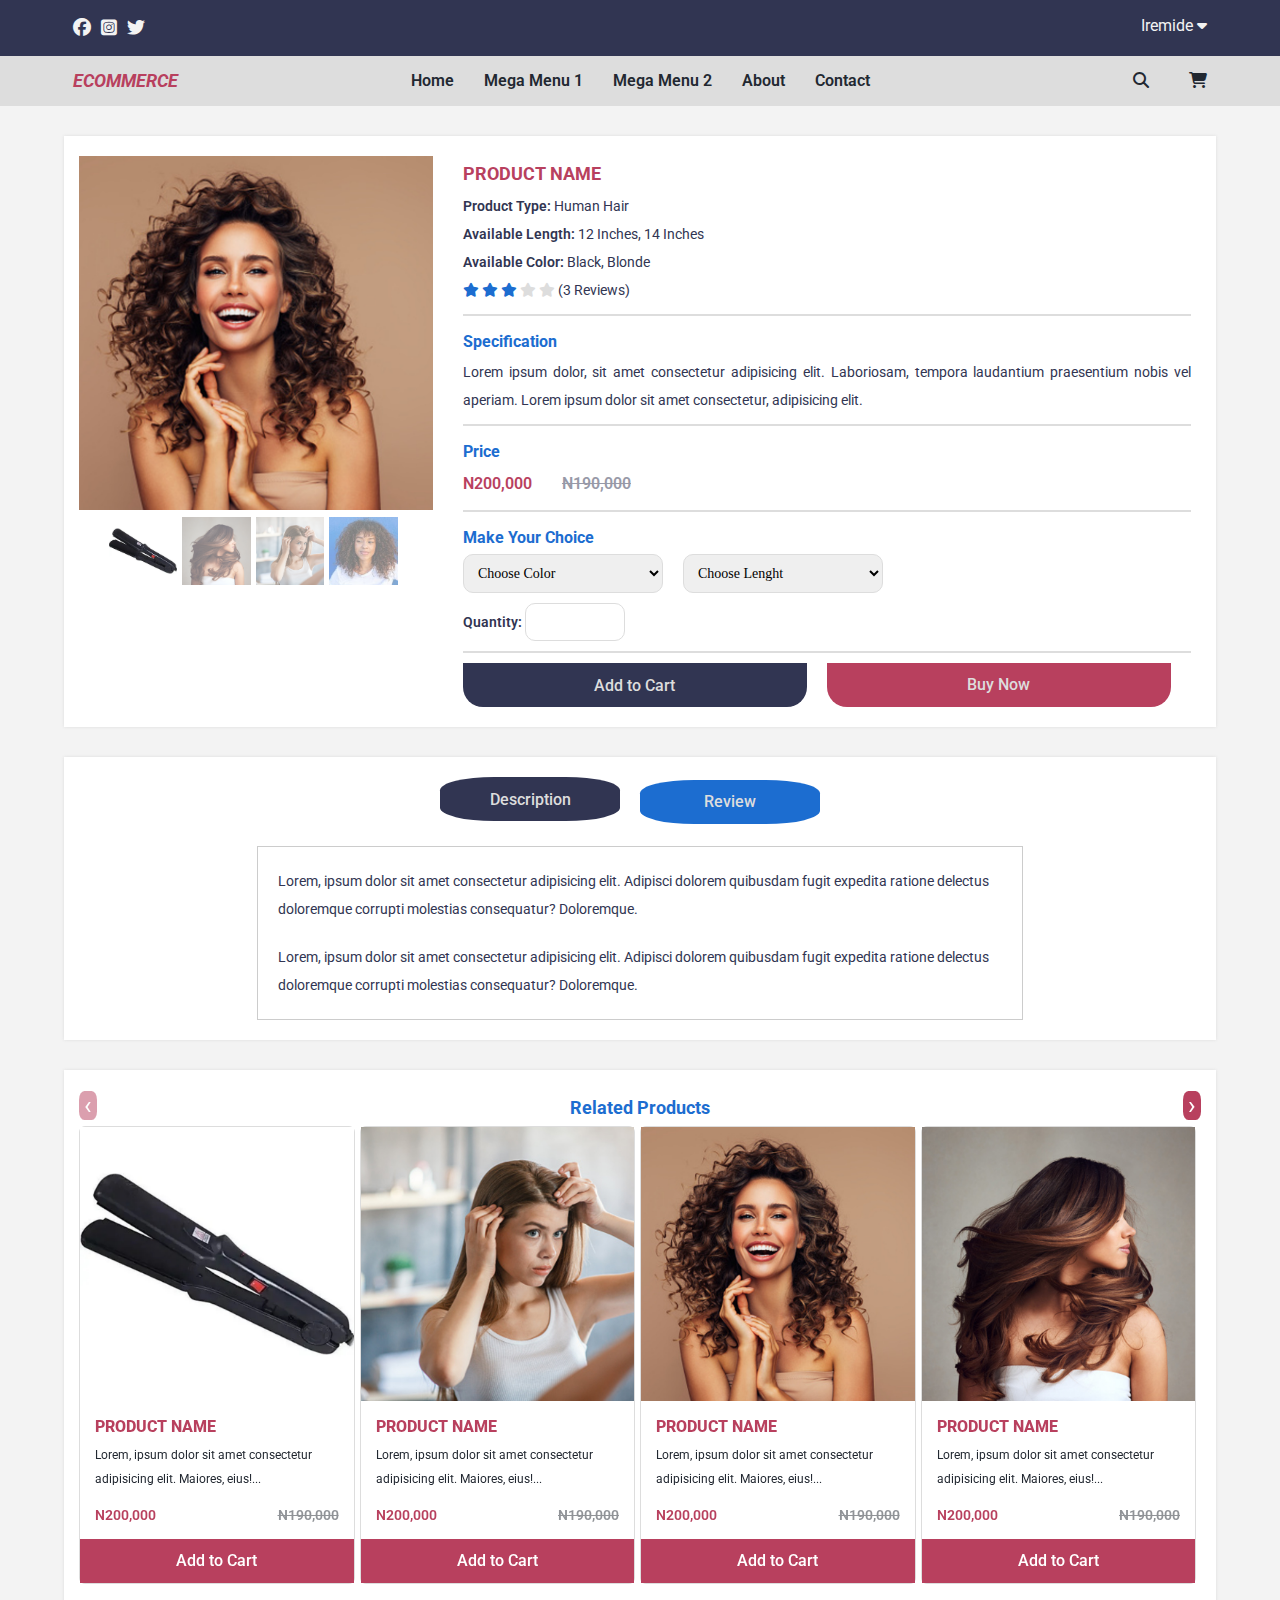
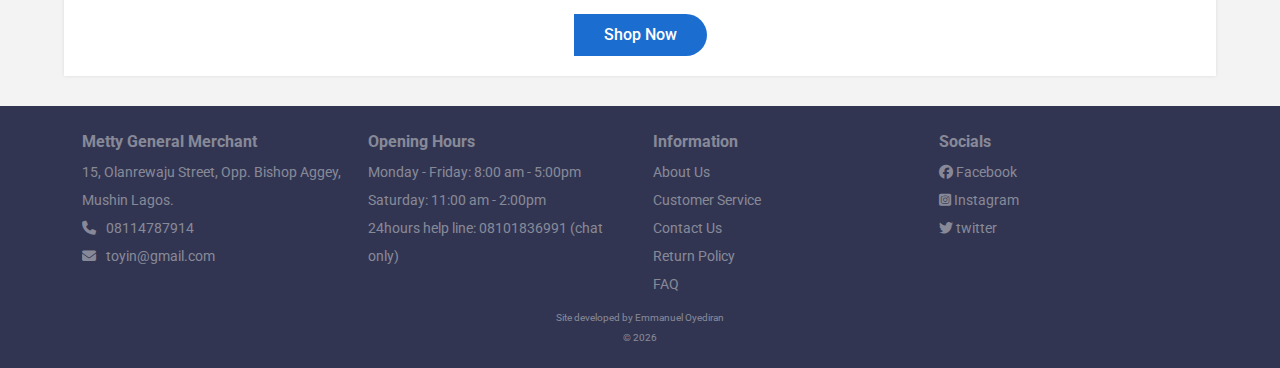
<file: product-details.html>
<!DOCTYPE html>
<html lang="en">
  <head>
    <meta charset="UTF-8" />
    <meta http-equiv="X-UA-Compatible" content="IE=edge" />
    <meta name="viewport" content="width=device-width, initial-scale=1.0" />
    <title>Ecommerce Store</title>
    <!-- Owl carousel css pluggin -->
    <link rel="stylesheet" href="css/owl.carousel.min.css" />
    <link rel="stylesheet" href="css/owl.theme.default.min.css" />
    <!-- Page Styles -->
    <link rel="stylesheet" href="css/utilities.css" />
    <link rel="stylesheet" href="css/responsive.css" />
    <link rel="stylesheet" href="css/styles.css" />

    <!-- Font Awesome -->
    <link
      rel="stylesheet"
      href="https://cdnjs.cloudflare.com/ajax/libs/font-awesome/6.1.2/css/all.min.css"
    />
    <!-- Owl carousel Js pluggin -->
    <script defer src="js/jquery.js"></script>
    <script defer src="js/owl.carousel.min.js"></script>
    <!-- Page scripts -->
    <script type="module" defer src="js/script.js"></script>
  </head>
  <body>
    <!-- Header -->
    <header class="page-header">
      <div class="top-nav">
        <div class="main-wrapper dflex jbtw jcenter-tsm">
          <div class="socials dflex dnone-tsm">
            <a class="socials-link fsize-18 mright-1 txt-white" href="#"
              ><i class="fa-brands fa-facebook"></i
            ></a>
            <a class="socials-link fsize-18 mright-1 txt-white" href="#"
              ><i class="fa-brands fa-square-instagram"></i
            ></a>
            <a class="socials-link fsize-18 mright-1 txt-white" href="#"
              ><i class="fa-brands fa-twitter"></i
            ></a>
          </div>
          <div class="auth-dropdown txt-white">
            <label for="auth-dropdown" class="fsize-16"
              >Iremide <i class="fa-solid fa-caret-down"></i
            ></label>
            <input type="checkbox" id="auth-dropdown" hidden />
            <div class="drop-down w-100px-tsm right-10-tsm jcenter-tsm">
              <a href="#" class="drop-item fsize-15 txt-white mbtm-half">
                <span class="mright-1 dnone-tsm"
                  ><i class="fa-solid fa-square-pen"></i
                ></span>
                <span>Register</span>
              </a>
              <a href="#" class="drop-item fsize-15 txt-white mbtm-half">
                <span class="mright-1 dnone-tsm"
                  ><i class="fa-solid fa-right-to-bracket"></i
                ></span>
                <span>Login</span>
              </a>
              <a href="#" class="drop-item fsize-15 txt-white mbtm-half">
                <span class="mright-1 dnone-tsm"
                  ><i class="fa-solid fa-circle-arrow-left"></i
                ></span>
                <span>Logout</span>
              </a>
              <a href="#" class="drop-item fsize-15 txt-white mbtm-half">
                <span class="mright-1 dnone-tsm"
                  ><i class="fa-solid fa-user"></i
                ></span>
                <span>Profile</span>
              </a>
            </div>
          </div>
        </div>
      </div>
      <nav class="main-nav padding-1 padding-half-tsm dflex jbtw">
        <div class="main-wrapper dflex jbtw alignItems">
          <h1
            class="nav-log uppercase fsize-18 txt-italic fw-700 txt-pink fsize-14-tsm"
            >Ecommerce</h1
          >
          <input type="checkbox" id="mobile-toggle" hidden />
          <ul class="nav-links dflex fdir-lg">
            <li class="nav-item">
              <a
                href="#"
                class="nav-link txt-dark txt-white-lg fsize-16 capitalise fw-600"
                >Home</a
              >
            </li>
            <li class="nav-item 1">
              <a
                href="#"
                class="nav-link txt-dark txt-white-lg fsize-16 capitalise fw-600 nav-link-hide"
                >Mega Menu 1</a
              >
              <label
                class="nav-link nav-link--dropdw txt-dark txt-white-lg fsize-16 capitalise fw-600 dnone dblock-lg"
                data-nav-label="1"
                >Mega Menu 1</label
              >
              <div class="mega-menu mega--1 main-row">
                <ul class="sub-menu mright-4">
                  <a class="heading txt-pink fsize-18 fw-700 ff-poppin" href="#"
                    >Hair</a
                  >
                  <li class="ff-roboto mbtm-1"
                    ><a class="txt-gray fsize-13" href="#"
                      >Brazillian Hair</a
                    ></li
                  >
                  <li class="ff-roboto mbtm-1"
                    ><a class="txt-gray fsize-13" href="#">Human Hair</a></li
                  >
                  <li class="ff-roboto mbtm-1"
                    ><a class="txt-gray fsize-13" href="#"
                      >Human Hair Blend</a
                    ></li
                  >
                  <li class="ff-roboto mbtm-1"
                    ><a class="txt-gray fsize-13" href="#">Others</a></li
                  >
                </ul>
                <ul class="sub-menu mright-4">
                  <a class="heading txt-pink fsize-18 fw-700 ff-poppin" href="#"
                    >Hair</a
                  >
                  <li class="ff-roboto mbtm-1"
                    ><a class="txt-gray fsize-13" href="#"
                      >Brazillian Hair</a
                    ></li
                  >
                  <li class="ff-roboto mbtm-1"
                    ><a class="txt-gray fsize-13" href="#">Human Hair</a></li
                  >
                  <li class="ff-roboto mbtm-1"
                    ><a class="txt-gray fsize-13" href="#"
                      >Human Hair Blend</a
                    ></li
                  >
                  <li class="ff-roboto mbtm-1"
                    ><a class="txt-gray fsize-13" href="#">Others</a></li
                  >
                </ul>
                <ul class="sub-menu mright-4">
                  <a class="heading txt-pink fsize-18 fw-700 ff-poppin" href="#"
                    >Hair</a
                  >
                  <li class="ff-roboto mbtm-1"
                    ><a class="txt-gray fsize-13" href="#"
                      >Brazillian Hair</a
                    ></li
                  >
                  <li class="ff-roboto mbtm-1"
                    ><a class="txt-gray fsize-13" href="#">Human Hair</a></li
                  >
                  <li class="ff-roboto mbtm-1"
                    ><a class="txt-gray fsize-13" href="#"
                      >Human Hair Blend</a
                    ></li
                  >
                  <li class="ff-roboto mbtm-1"
                    ><a class="txt-gray fsize-13" href="#">Others</a></li
                  >
                </ul>
                <ul class="sub-menu mright-4">
                  <a class="heading txt-pink fsize-18 fw-700 ff-poppin" href="#"
                    >Hair</a
                  >
                  <li class="ff-roboto mbtm-1"
                    ><a class="txt-gray fsize-13" href="#"
                      >Brazillian Hair</a
                    ></li
                  >
                  <li class="ff-roboto mbtm-1"
                    ><a class="txt-gray fsize-13" href="#">Human Hair</a></li
                  >
                  <li class="ff-roboto mbtm-1"
                    ><a class="txt-gray fsize-13" href="#"
                      >Human Hair Blend</a
                    ></li
                  >
                  <li class="ff-roboto mbtm-1"
                    ><a class="txt-gray fsize-13" href="#">Others</a></li
                  >
                </ul>
              </div>
            </li>
            <li class="nav-item 2">
              <a
                href="#"
                class="nav-link txt-dark txt-white-lg fsize-16 capitalise fw-600 nav-link-hide"
                >Mega Menu 2</a
              >
              <label
                class="nav-link nav-link--dropdw txt-dark txt-white-lg fsize-16 capitalise fw-600 dnone dblock-lg"
                data-nav-label="2"
                >Mega Menu 2</label
              >
              <div class="mega-menu mega--2 main-row">
                <ul class="sub-menu mright-4">
                  <a class="heading txt-pink fsize-18 fw-700 ff-poppin" href="#"
                    >Hair 2</a
                  >
                  <li class="ff-roboto mbtm-1"
                    ><a class="txt-gray fsize-13" href="#"
                      >Brazillian Hair 2</a
                    ></li
                  >
                  <li class="ff-roboto mbtm-1"
                    ><a class="txt-gray fsize-13" href="#">Human Hair 2</a></li
                  >
                  <li class="ff-roboto mbtm-1"
                    ><a class="txt-gray fsize-13" href="#"
                      >Human Hair Blend 2</a
                    ></li
                  >
                  <li class="ff-roboto mbtm-1"
                    ><a class="txt-gray fsize-13" href="#">Others 2</a></li
                  >
                </ul>
                <ul class="sub-menu mright-4">
                  <a class="heading txt-pink fsize-18 fw-700 ff-poppin" href="#"
                    >Hair</a
                  >
                  <li class="ff-roboto mbtm-1"
                    ><a class="txt-gray fsize-13" href="#"
                      >Brazillian Hair</a
                    ></li
                  >
                  <li class="ff-roboto mbtm-1"
                    ><a class="txt-gray fsize-13" href="#">Human Hair</a></li
                  >
                  <li class="ff-roboto mbtm-1"
                    ><a class="txt-gray fsize-13" href="#"
                      >Human Hair Blend</a
                    ></li
                  >
                  <li class="ff-roboto mbtm-1"
                    ><a class="txt-gray fsize-13" href="#">Others</a></li
                  >
                </ul>
                <ul class="sub-menu mright-4">
                  <a class="heading txt-pink fsize-18 fw-700 ff-poppin" href="#"
                    >Hair</a
                  >
                  <li class="ff-roboto mbtm-1"
                    ><a class="txt-gray fsize-13" href="#"
                      >Brazillian Hair</a
                    ></li
                  >
                  <li class="ff-roboto mbtm-1"
                    ><a class="txt-gray fsize-13" href="#">Human Hair</a></li
                  >
                  <li class="ff-roboto mbtm-1"
                    ><a class="txt-gray fsize-13" href="#"
                      >Human Hair Blend</a
                    ></li
                  >
                  <li class="ff-roboto mbtm-1"
                    ><a class="txt-gray fsize-13" href="#">Others</a></li
                  >
                </ul>
                <ul class="sub-menu mright-4">
                  <a class="heading txt-pink fsize-18 fw-700 ff-poppin" href="#"
                    >Hair</a
                  >
                  <li class="ff-roboto mbtm-1"
                    ><a class="txt-gray fsize-13" href="#"
                      >Brazillian Hair</a
                    ></li
                  >
                  <li class="ff-roboto mbtm-1"
                    ><a class="txt-gray fsize-13" href="#">Human Hair</a></li
                  >
                  <li class="ff-roboto mbtm-1"
                    ><a class="txt-gray fsize-13" href="#"
                      >Human Hair Blend</a
                    ></li
                  >
                  <li class="ff-roboto mbtm-1"
                    ><a class="txt-gray fsize-13" href="#">Others</a></li
                  >
                </ul>
              </div>
            </li>
            <li class="nav-item">
              <a
                href="#"
                class="nav-link txt-dark txt-white-lg fsize-16 capitalise fw-600"
                >About</a
              >
            </li>
            <li class="nav-item">
              <a
                href="#"
                class="nav-link txt-dark txt-white-lg fsize-16 capitalise fw-600"
                >Contact</a
              >
            </li>
          </ul>
          <div class="nav-action dflex">
            <div class="search--action">
              <label
                for="search-icon"
                class="search fsize-16 txt-dark capitalise fw-600 mright-2 mright-0-vsm dnone-tsm"
                ><i class="fa-solid fa-magnifying-glass"></i
              ></label>
              <input type="checkbox" id="search-icon" hidden />
              <div class="search-input w-100px-tsm">
                <form action="">
                  <input
                    type="text"
                    class="form-search"
                    placeholder="Search here..."
                  />
                  <button class="btn btn-search txt-dark fsize-16"
                    ><i class="fa-solid fa-magnifying-glass"></i
                  ></button>
                </form>
              </div>
            </div>
            <span
              class="cart-icon txt-dark fsize-16 fsize-12-tsm fw-600 mleft-2 mleft-0-tsm"
              ><i class="fa-solid fa-cart-shopping"></i
            ></span>
          </div>
          <label
            for="mobile-toggle"
            class="fsize-20 fsize-12-tsm dnone dblock-lg"
            ><i class="fa-solid fa-bars"></i
          ></label>
        </div>
      </nav>
    </header>
    <main class="main mtop-3 mbtm-3">
      <!-- Product details section -->
      <section class="section">
        <div class="main-wrapper product-sec">
          <div class="main-row">
            <div class="three-col one-col-md mright-3">
              <div class="main-image">
                <img
                  class="resize-img img-main"
                  src="images/prod-8d0rghc7cl5ydfshf-1658609779443.jpeg"
                  alt="Product image"
                />
              </div>
              <div class="thumbnails one-col dflex jcenter">
                <div class="thumb four-col">
                  <img
                    class="resize-img thumb-img thumb-active"
                    src="images/prod-8d0rgh9esl5yd9i7v-1658609486202.jpeg"
                    alt=""
                  />
                </div>
                <div class="thumb four-col">
                  <img
                    class="resize-img thumb-img"
                    src="images/prod-8d0rghc7cl5ydhz3f-1658609881323.jpeg"
                    alt=""
                  />
                </div>
                <div class="thumb four-col">
                  <img
                    class="resize-img thumb-img"
                    src="images/prod-8d0rghc7cl5ydcu5m-1658609641642.jpeg"
                    alt=""
                  />
                </div>
                <div class="thumb four-col">
                  <img
                    class="resize-img thumb-img"
                    src="images/prod-8d0rghfz0l686v1po-1659203395692.jpeg"
                    alt=""
                  />
                </div>
              </div>
            </div>
            <div class="st-col-66 one-col-md mtop-2-md">
              <h2 class="fsize-18 txt-pink uppercase">Product Name</h2>
              <div class="details btm-line capitalise">
                <div class="detail-type">
                  <span class="fsize-14 txt-dark-blue fw-600"
                    >Product Type:
                  </span>
                  <span class="fsize-14 txt-dark-blue">human Hair</span>
                </div>
                <div class="detail-type">
                  <span class="fsize-14 txt-dark-blue fw-600"
                    >Available Length:
                  </span>
                  <span class="fsize-14 txt-dark-blue"
                    >12 inches, 14 inches</span
                  >
                </div>
                <div class="detail-type">
                  <span class="fsize-14 txt-dark-blue fw-600"
                    >Available Color:
                  </span>
                  <span class="fsize-14 txt-dark-blue">black, blonde</span>
                </div>
                <div class="review">
                  <span class="fsize-14 txt-gray fw-600 active-star"
                    ><i class="fa-solid fa-star"></i>
                  </span>
                  <span class="fsize-14 txt-gray fw-600 active-star"
                    ><i class="fa-solid fa-star"></i>
                  </span>
                  <span class="fsize-14 txt-gray fw-600 active-star"
                    ><i class="fa-solid fa-star"></i>
                  </span>
                  <span class="fsize-14 txt-gray fw-600"
                    ><i class="fa-solid fa-star"></i>
                  </span>
                  <span class="fsize-14 txt-gray fw-600"
                    ><i class="fa-solid fa-star"></i>
                  </span>
                  <span class="fsize-14 txt-dark-blue">(3 Reviews)</span>
                </div>
              </div>
              <div class="spec btm-line">
                <h3 class="fsize-16 txt-blue capitalise">Specification</h3>
                <p class="fsize-14 txt-dark-blue txt-justify"
                  >Lorem ipsum dolor, sit amet consectetur adipisicing elit.
                  Laboriosam, tempora laudantium praesentium nobis vel aperiam.
                  Lorem ipsum dolor sit amet consectetur, adipisicing elit.</p
                >
              </div>
              <div class="pricing btm-line">
                <h3 class="fsize-16 txt-blue capitalise">price</h3>
                <div class="dflex mright-4 fsize-16 fw-600">
                  <p class="offering-price txt-pink mright-3">N200,000</p>
                  <p class="prev-price txt-linethru opacity-half">N190,000</p>
                </div>
              </div>
              <div class="choice btm-line">
                <h3 class="fsize-16 txt-blue capitalise">Make your choice</h3>
                <div class="dflex fdir-vsm mright-4 fsize-16 fw-600">
                  <select id="" class="choice-select mbtm-1-vsm">
                    <option value="null">Choose Color</option>
                    <option class="capitalise" value="value">black</option>
                    <option class="capitalise" value="value">blonde</option>
                  </select>
                  <select id="" class="choice-select">
                    <option value="null">Choose Lenght</option>
                    <option class="capitalise" value="value">12 inches</option>
                    <option class="capitalise" value="value">14 inches</option>
                  </select>
                </div>
                <div class="qty mtop-1">
                  <span class="fsize-14 txt-dark-blue fw-600">Quantity: </span>
                  <input
                    type="number"
                    class="choice-select pick-qty"
                    value=""
                    min="1"
                    max=""
                  />
                </div>
              </div>
              <div class="one-col dflex fdir-sm alignItems-sm">
                <button class="btn btn-details btn-mycart order-2-sm"
                  >Add to Cart</button
                >
                <a href="#" class="btn btn-details mbtm-1-sm">Buy Now</a>
              </div>
            </div>
          </div>
        </div>
      </section>
      <!-- Others section  -->
      <section class="section mtop-3">
        <div class="main-wrapper product-sec">
          <div class="tab">
            <div class="tab-btns dflex fdir-sm jcenter alignItems mbtm-2">
              <button class="btn btn-tab btn-tab-active" data-tab="0"
                >Description</button
              >
              <button class="btn btn-tab" data-tab="1">Review</button>
            </div>
            <div class="tab-content dflex fdir alignItems">
              <!-- Description -->
              <div
                class="content content-0 content-active st-col-70 one-col-sm"
              >
                <p class="fsize-14"
                  >Lorem, ipsum dolor sit amet consectetur adipisicing elit.
                  Adipisci dolorem quibusdam fugit expedita ratione delectus
                  doloremque corrupti molestias consequatur? Doloremque.</p
                >
                <br />
                <p class="fsize-14"
                  >Lorem, ipsum dolor sit amet consectetur adipisicing elit.
                  Adipisci dolorem quibusdam fugit expedita ratione delectus
                  doloremque corrupti molestias consequatur? Doloremque.</p
                >
              </div>
              <!-- review -->
              <div class="content content-1 st-col-70 one-col-sm">
                <div class="btm-line">
                  <div class="dflex fdir-sm jbtw alignItems">
                    <button
                      class="btn btn-review order-2 order-1-sm mbtm-1-sm"
                      data-add-review="0"
                      >Add Reviews</button
                    >
                    <h4 class="fsize-16 txt-blue mtop-1 order-1"
                      >Customers' Reviews</h4
                    >
                  </div>
                </div>
                <div class="customer-reviews mtop-2">
                  <div class="review-main">
                    <div class="review-heading dflex fdir-vsm alignItems">
                      <img
                        class="mright-2"
                        src="images/image-1.jpeg"
                        alt="User image"
                      />
                      <p
                        class="fsize-16 fsize-12-tsm txt-pink fw-600 capitalise"
                        >Iremide Emmanuel</p
                      >
                    </div>
                    <div class="review-title fsize-14 mleft-4 mleft-0-vsm">
                      <span class="txt-dark-blue fw-600 capitalise"
                        >The Best Product Ever...</span
                      >
                      <span class="mleft-1 txt-pink"
                        ><i class="fa-solid fa-calendar"></i
                      ></span>
                      <span class="txt-blue"> 3 days ago</span>
                    </div>
                    <div class="main-comment mleft-4 mleft-0-vsm txt-justify">
                      <p class="fsize-13 txt-dark-blue"
                        >Lorem ipsum dolor sit amet consectetur adipisicing
                        elit. Possimus inventore facere suscipit natus culpa
                        ipsam, facilis beatae incidunt impedit minima.</p
                      >
                    </div>
                  </div>
                  <div class="review-main">
                    <div class="review-heading dflex alignItems">
                      <img
                        class="mright-2"
                        src="images/image-1.jpeg"
                        alt="User image"
                      />
                      <p class="fsize-16 txt-pink fw-600 capitalise"
                        >Iremide Emmanuel</p
                      >
                    </div>
                    <div class="review-title fsize-14 mleft-4 mleft-0-vsm">
                      <span class="txt-dark-blue fw-600 capitalise"
                        >The Best Product Ever...</span
                      >
                      <span class="mleft-1 txt-pink"
                        ><i class="fa-solid fa-calendar"></i
                      ></span>
                      <span class="txt-blue"> 3 days ago</span>
                    </div>
                    <div class="main-comment mleft-4 mleft-0-vsm txt-justify">
                      <p class="fsize-13 txt-dark-blue"
                        >Lorem ipsum dolor sit amet consectetur adipisicing
                        elit. Possimus inventore facere suscipit natus culpa
                        ipsam, facilis beatae incidunt impedit minima.</p
                      >
                    </div>
                  </div>
                  <div class="review-main">
                    <div class="review-heading dflex alignItems">
                      <img
                        class="mright-2"
                        src="images/image-1.jpeg"
                        alt="User image"
                      />
                      <p class="fsize-16 txt-pink fw-600 capitalise"
                        >Iremide Emmanuel</p
                      >
                    </div>
                    <div class="review-title fsize-14 mleft-4 mleft-0-vsm">
                      <span class="txt-dark-blue fw-600 capitalise"
                        >The Best Product Ever...</span
                      >
                      <span class="mleft-1 txt-pink"
                        ><i class="fa-solid fa-calendar"></i
                      ></span>
                      <span class="txt-blue"> 3 days ago</span>
                    </div>
                    <div class="main-comment mleft-4 mleft-0-vsm txt-justify">
                      <p class="fsize-13 txt-dark-blue"
                        >Lorem ipsum dolor sit amet consectetur adipisicing
                        elit. Possimus inventore facere suscipit natus culpa
                        ipsam, facilis beatae incidunt impedit minima.</p
                      >
                    </div>
                  </div>
                </div>
              </div>
              <!-- Review form content -->
              <div class="content review-0 fsize-14 st-col-70 one-col-sm">
                <div class="review-form-wrapper">
                  <div class="btm-line">
                    <p class="txt-pink fw-600 txt-center fsize-16"
                      >Did you like this product? Please leave us a review</p
                    >
                  </div>
                  <form action="">
                    <div class="f-group">
                      <h3>Rating</h3>
                      <select id="rating" class="form-input">
                        <option value="1">1</option>
                        <option value="2">2</option>
                        <option value="3">3</option>
                        <option value="4">4</option>
                        <option value="5">5</option>
                      </select>
                    </div>
                    <div class="f-group">
                      <h3>Review</h3>
                      <textarea
                        name=""
                        id=""
                        class="form-input"
                        cols="10"
                        rows="5"
                      ></textarea>
                    </div>
                    <div class="f-group mtop-2">
                      <input
                        type="submit"
                        class="btn btn-review"
                        value="Submit Review"
                      />
                    </div>
                  </form>
                </div>
              </div>
            </div>
          </div>
        </div>
      </section>
      <section class="section mtop-3 mbtm-3">
        <div class="main-wrapper">
          <div class="product-sec">
            <h2 class="txt-center fsize-18 txt-blue">Related Products</h2>
            <div class="owl-carousel">
              <div class="main-card">
                <a href="#">
                  <img
                    src="images/prod-8d0rgh3lgl5z2j5fw-1658651926603.jpeg"
                    alt="Product image"
                  />
                  <div class="main-card-body">
                    <h3 class="fsize-16 txt-pink fw-800 uppercase"
                      >Product Name</h3
                    >
                    <p class="fsize-12 txt-dark mbtm-1"
                      >Lorem, ipsum dolor sit amet consectetur adipisicing elit.
                      Maiores, eius!...</p
                    >
                    <div class="pricing dflex jbtw fsize-13 fw-600 txt-dark">
                      <p class="offering-price txt-pink">N200,000</p>
                      <p class="prev-price txt-linethru opacity-half"
                        >N190,000</p
                      >
                    </div>
                  </div>
                </a>
                <button class="btn btn-add-cart">Add to Cart</button>
              </div>
              <div class="main-card">
                <a href="#">
                  <img
                    src="images/prod-8d0rghc7cl5ydcu5m-1658609641642.jpeg"
                    alt="Product image"
                  />
                  <div class="main-card-body">
                    <h3 class="fsize-16 txt-pink fw-800 uppercase"
                      >Product Name</h3
                    >
                    <p class="fsize-12 txt-dark mbtm-1"
                      >Lorem, ipsum dolor sit amet consectetur adipisicing elit.
                      Maiores, eius!...</p
                    >
                    <div class="pricing dflex jbtw fsize-13 fw-600 txt-dark">
                      <p class="offering-price txt-pink">N200,000</p>
                      <p class="prev-price txt-linethru opacity-half"
                        >N190,000</p
                      >
                    </div>
                  </div>
                </a>
                <button class="btn btn-add-cart">Add to Cart</button>
              </div>
              <div class="main-card">
                <a href="#">
                  <img
                    src="images/prod-8d0rghc7cl5ydfshf-1658609779443.jpeg"
                    alt="Product image"
                  />
                  <div class="main-card-body">
                    <h3 class="fsize-16 txt-pink fw-800 uppercase"
                      >Product Name</h3
                    >
                    <p class="fsize-12 txt-dark mbtm-1"
                      >Lorem, ipsum dolor sit amet consectetur adipisicing elit.
                      Maiores, eius!...</p
                    >
                    <div class="pricing dflex jbtw fsize-13 fw-600 txt-dark">
                      <p class="offering-price txt-pink">N200,000</p>
                      <p class="prev-price txt-linethru opacity-half"
                        >N190,000</p
                      >
                    </div>
                  </div>
                </a>
                <button class="btn btn-add-cart">Add to Cart</button>
              </div>
              <div class="main-card">
                <a href="#">
                  <img
                    src="images/prod-8d0rghc7cl5ydhz3f-1658609881323.jpeg"
                    alt="Product image"
                  />
                  <div class="main-card-body">
                    <h3 class="fsize-16 txt-pink fw-800 uppercase"
                      >Product Name</h3
                    >
                    <p class="fsize-12 txt-dark mbtm-1"
                      >Lorem, ipsum dolor sit amet consectetur adipisicing elit.
                      Maiores, eius!...</p
                    >
                    <div class="pricing dflex jbtw fsize-13 fw-600 txt-dark">
                      <p class="offering-price txt-pink">N200,000</p>
                      <p class="prev-price txt-linethru opacity-half"
                        >N190,000</p
                      >
                    </div>
                  </div>
                </a>
                <button class="btn btn-add-cart">Add to Cart</button>
              </div>
              <div class="main-card">
                <a href="#">
                  <img
                    src="images/prod-8d0rghfz0l686r7ae-1659203216293.jpeg"
                    alt="Product image"
                  />
                  <div class="main-card-body">
                    <h3 class="fsize-16 txt-pink fw-800 uppercase"
                      >Product Name</h3
                    >
                    <p class="fsize-12 txt-dark mbtm-1"
                      >Lorem, ipsum dolor sit amet consectetur adipisicing elit.
                      Maiores, eius!...</p
                    >
                    <div class="pricing dflex jbtw fsize-13 fw-600 txt-dark">
                      <p class="offering-price txt-pink">N200,000</p>
                      <p class="prev-price txt-linethru opacity-half"
                        >N190,000</p
                      >
                    </div>
                  </div>
                </a>
                <button class="btn btn-add-cart">Add to Cart</button>
              </div>
              <div class="main-card">
                <a href="#">
                  <img
                    src="images/prod-8d0rghfz0l686v1po-1659203395692.jpeg"
                    alt="Product image"
                  />
                  <div class="main-card-body">
                    <h3 class="fsize-16 txt-pink fw-800 uppercase"
                      >Product Name</h3
                    >
                    <p class="fsize-12 txt-dark mbtm-1"
                      >Lorem, ipsum dolor sit amet consectetur adipisicing elit.
                      Maiores, eius!...</p
                    >
                    <div class="pricing dflex jbtw fsize-13 fw-600 txt-dark">
                      <p class="offering-price txt-pink">N200,000</p>
                      <p class="prev-price txt-linethru opacity-half"
                        >N190,000</p
                      >
                    </div>
                  </div>
                </a>
                <button class="btn btn-add-cart">Add to Cart</button>
              </div>
            </div>
            <div class="dflex jcenter alignItems">
              <a class="btn btn-shop-now" href="#">Shop Now</a>
            </div>
          </div>
        </div>
      </section>
    </main>
    <footer class="section page-footer">
      <div class="main-wrapper">
        <div class="main-row jbtw">
          <div class="four-col opacity-half two-col-md one-col-vsm mbtm-2-md">
            <h3 class="fsize-16 txt-gray">Metty General Merchant</h3>
            <p class="fsize-14 txt-gray"
              >15, Olanrewaju Street, Opp. Bishop Aggey, Mushin Lagos.</p
            >
            <div class="dflex">
              <span class="fsize-14 txt-gray mright-1"
                ><i class="fa-solid fa-phone"></i
              ></span>
              <a class="fsize-14 txt-gray" href="tel:08114787914"
                >08114787914</a
              >
            </div>
            <div class="dflex">
              <span class="fsize-14 txt-gray mright-1"
                ><i class="fa-solid fa-envelope"></i
              ></span>
              <a
                class="fsize-14 txt-gray lowercase"
                href="mailto:toyin@gmail.com"
                >tOyin@gmail.com</a
              >
            </div>
          </div>
          <div class="four-col opacity-half two-col-md one-col-vsm mbtm-2-md">
            <h3 class="fsize-16 txt-gray">Opening Hours</h3>
            <p class="fsize-14 txt-gray">Monday - Friday: 8:00 am - 5:00pm</p>
            <p class="fsize-14 txt-gray">Saturday: 11:00 am - 2:00pm</p>
            <p class="fsize-14 txt-gray"
              >24hours help line: 08101836991 (chat only)</p
            >
          </div>
          <div class="four-col opacity-half two-col-md one-col-vsm mbtm-2-vsm">
            <h3 class="fsize-16 txt-gray">Information</h3>
            <p class="fsize-14 txt-gray">About Us</p>
            <p class="fsize-14 txt-gray">Customer Service</p>
            <p class="fsize-14 txt-gray">Contact Us</p>
            <p class="fsize-14 txt-gray">Return Policy</p>
            <p class="fsize-14 txt-gray">FAQ</p>
          </div>
          <div class="four-col opacity-half two-col-md one-col-vsm mbtm-2-vsm">
            <div class="dflex fdir">
              <h3 class="fsize-16 txt-gray">Socials</h3>
              <a class="fsize-14 txt-gray" href="#"
                ><i class="fa-brands fa-facebook"></i> Facebook</a
              >
              <a class="fsize-14 txt-gray" href="#"
                ><i class="fa-brands fa-instagram-square"></i> Instagram</a
              >
              <a class="fsize-14 txt-gray" href="#"
                ><i class="fa-brands fa-twitter"></i> twitter</a
              >
            </div>
          </div>
        </div>
        <div class="dflex fdir jcenter alignItems opacity-half mtop-1">
          <p class="txt-gray">Site developed by Emmanuel Oyediran</p>
          <p class="txt-gray">&copy <span id="year"></span></p>
        </div>
      </div>
    </footer>
  </body>
</html>
</file>
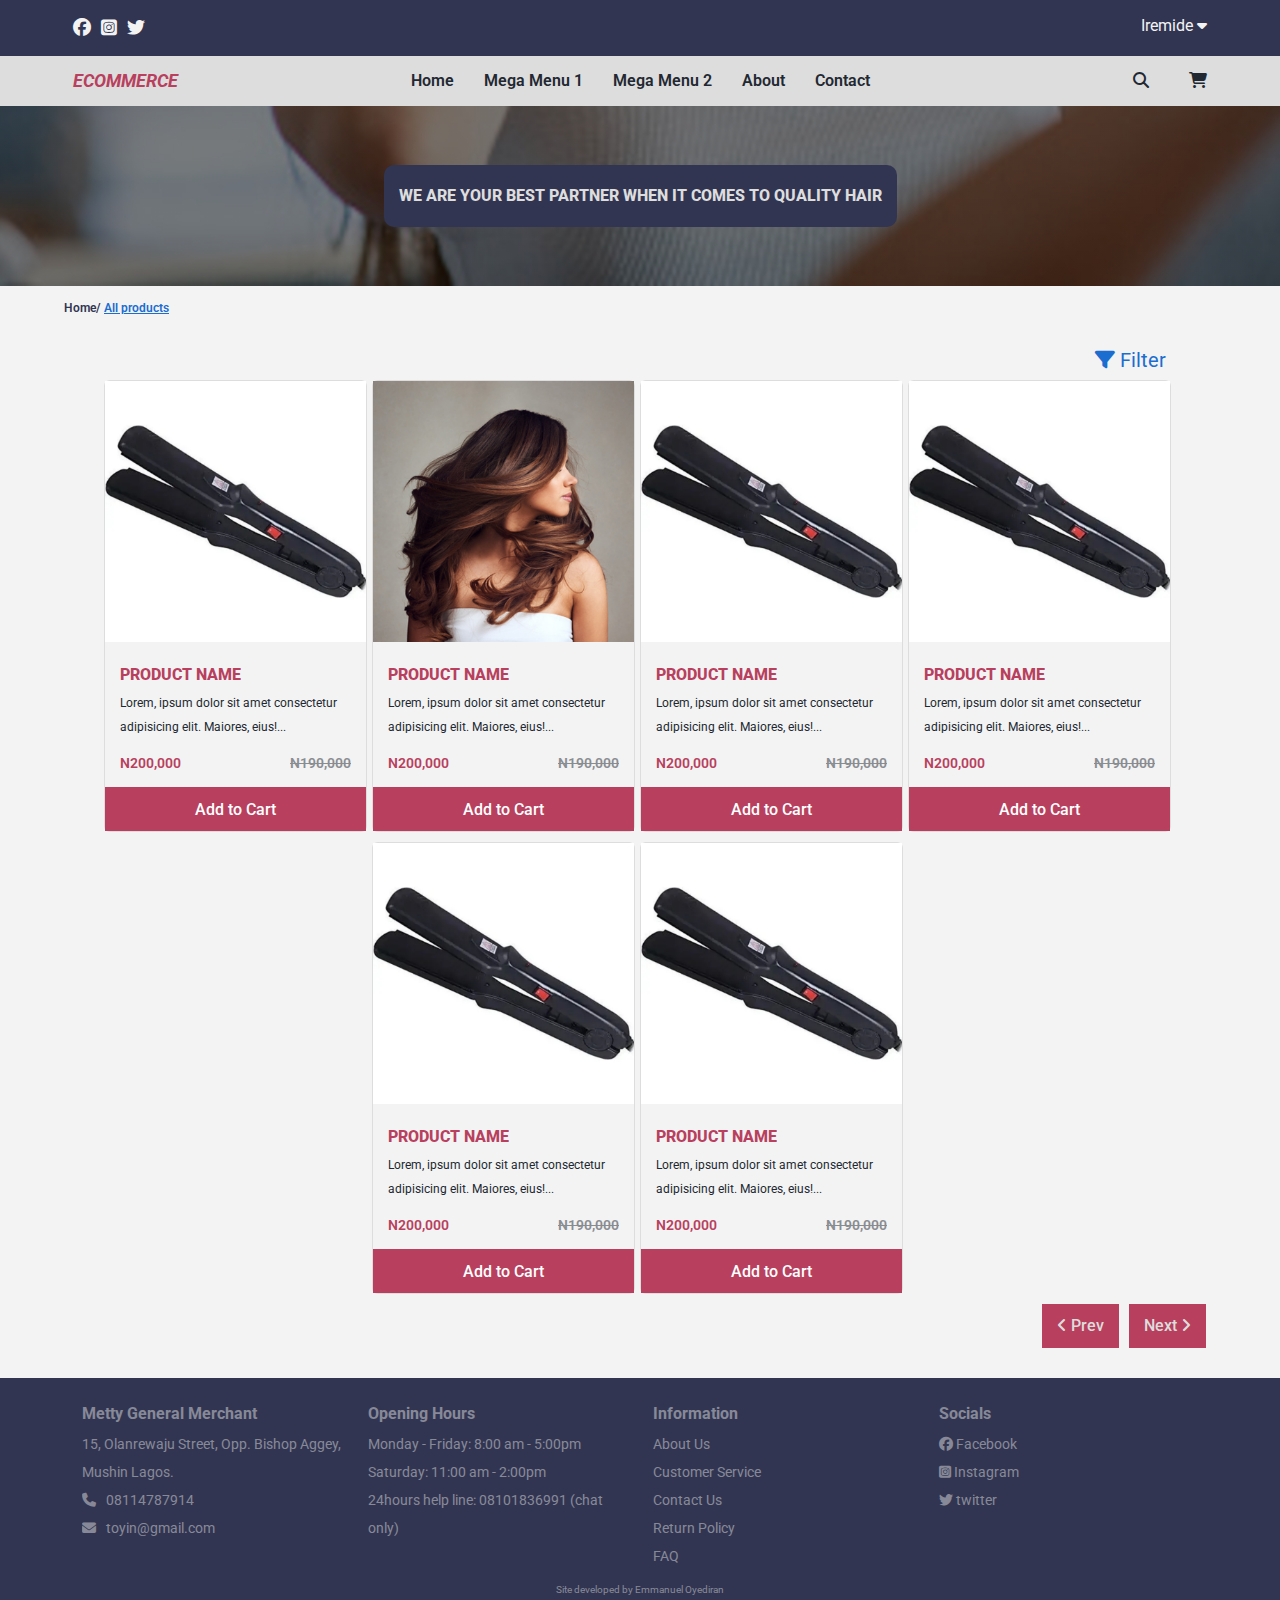
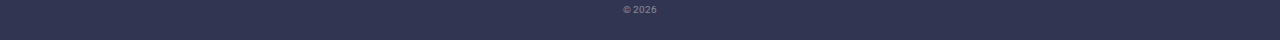
<file: product.html>
<!DOCTYPE html>
<html lang="en">
  <head>
    <meta charset="UTF-8" />
    <meta http-equiv="X-UA-Compatible" content="IE=edge" />
    <meta name="viewport" content="width=device-width, initial-scale=1.0" />
    <title>Ecommerce Store</title>
    <!-- Owl carousel css pluggin -->
    <link rel="stylesheet" href="css/owl.carousel.min.css" />
    <link rel="stylesheet" href="css/owl.theme.default.min.css" />
    <!-- Page Styles -->
    <link rel="stylesheet" href="css/utilities.css" />
    <link rel="stylesheet" href="css/responsive.css" />
    <link rel="stylesheet" href="css/styles.css" />

    <!-- Font Awesome -->
    <link
      rel="stylesheet"
      href="https://cdnjs.cloudflare.com/ajax/libs/font-awesome/6.1.2/css/all.min.css"
    />
    <!-- Owl carousel Js pluggin -->
    <script defer src="js/jquery.js"></script>
    <script defer src="js/owl.carousel.min.js"></script>
    <!-- Page scripts -->
    <script type="module" defer src="js/script.js"></script>
  </head>
  <body>
    <!-- Header -->
    <header class="page-header">
      <div class="top-nav">
        <div class="main-wrapper dflex jbtw jcenter-tsm">
          <div class="socials dflex dnone-tsm">
            <a class="socials-link fsize-18 mright-1 txt-white" href="#"
              ><i class="fa-brands fa-facebook"></i
            ></a>
            <a class="socials-link fsize-18 mright-1 txt-white" href="#"
              ><i class="fa-brands fa-square-instagram"></i
            ></a>
            <a class="socials-link fsize-18 mright-1 txt-white" href="#"
              ><i class="fa-brands fa-twitter"></i
            ></a>
          </div>
          <div class="auth-dropdown txt-white">
            <label for="auth-dropdown" class="fsize-16"
              >Iremide <i class="fa-solid fa-caret-down"></i
            ></label>
            <input type="checkbox" id="auth-dropdown" hidden />
            <div class="drop-down w-100px-tsm right-10-tsm jcenter-tsm">
              <a href="#" class="drop-item fsize-15 txt-white mbtm-half">
                <span class="mright-1 dnone-tsm"
                  ><i class="fa-solid fa-square-pen"></i
                ></span>
                <span>Register</span>
              </a>
              <a href="#" class="drop-item fsize-15 txt-white mbtm-half">
                <span class="mright-1 dnone-tsm"
                  ><i class="fa-solid fa-right-to-bracket"></i
                ></span>
                <span>Login</span>
              </a>
              <a href="#" class="drop-item fsize-15 txt-white mbtm-half">
                <span class="mright-1 dnone-tsm"
                  ><i class="fa-solid fa-circle-arrow-left"></i
                ></span>
                <span>Logout</span>
              </a>
              <a href="#" class="drop-item fsize-15 txt-white mbtm-half">
                <span class="mright-1 dnone-tsm"
                  ><i class="fa-solid fa-user"></i
                ></span>
                <span>Profile</span>
              </a>
            </div>
          </div>
        </div>
      </div>
      <nav class="main-nav padding-1 padding-half-tsm dflex jbtw">
        <div class="main-wrapper dflex jbtw alignItems">
          <h1
            class="nav-log uppercase fsize-18 txt-italic fw-700 txt-pink fsize-14-tsm"
            >Ecommerce</h1
          >
          <input type="checkbox" id="mobile-toggle" hidden />
          <ul class="nav-links dflex fdir-lg">
            <li class="nav-item">
              <a
                href="#"
                class="nav-link txt-dark txt-white-lg fsize-16 capitalise fw-600"
                >Home</a
              >
            </li>
            <li class="nav-item 1">
              <a
                href="#"
                class="nav-link txt-dark txt-white-lg fsize-16 capitalise fw-600 nav-link-hide"
                >Mega Menu 1</a
              >
              <label
                class="nav-link nav-link--dropdw txt-dark txt-white-lg fsize-16 capitalise fw-600 dnone dblock-lg"
                data-nav-label="1"
                >Mega Menu 1</label
              >
              <div class="mega-menu mega--1 main-row">
                <ul class="sub-menu mright-4">
                  <a class="heading txt-pink fsize-18 fw-700 ff-poppin" href="#"
                    >Hair</a
                  >
                  <li class="ff-roboto mbtm-1"
                    ><a class="txt-gray fsize-13" href="#"
                      >Brazillian Hair</a
                    ></li
                  >
                  <li class="ff-roboto mbtm-1"
                    ><a class="txt-gray fsize-13" href="#">Human Hair</a></li
                  >
                  <li class="ff-roboto mbtm-1"
                    ><a class="txt-gray fsize-13" href="#"
                      >Human Hair Blend</a
                    ></li
                  >
                  <li class="ff-roboto mbtm-1"
                    ><a class="txt-gray fsize-13" href="#">Others</a></li
                  >
                </ul>
                <ul class="sub-menu mright-4">
                  <a class="heading txt-pink fsize-18 fw-700 ff-poppin" href="#"
                    >Hair</a
                  >
                  <li class="ff-roboto mbtm-1"
                    ><a class="txt-gray fsize-13" href="#"
                      >Brazillian Hair</a
                    ></li
                  >
                  <li class="ff-roboto mbtm-1"
                    ><a class="txt-gray fsize-13" href="#">Human Hair</a></li
                  >
                  <li class="ff-roboto mbtm-1"
                    ><a class="txt-gray fsize-13" href="#"
                      >Human Hair Blend</a
                    ></li
                  >
                  <li class="ff-roboto mbtm-1"
                    ><a class="txt-gray fsize-13" href="#">Others</a></li
                  >
                </ul>
                <ul class="sub-menu mright-4">
                  <a class="heading txt-pink fsize-18 fw-700 ff-poppin" href="#"
                    >Hair</a
                  >
                  <li class="ff-roboto mbtm-1"
                    ><a class="txt-gray fsize-13" href="#"
                      >Brazillian Hair</a
                    ></li
                  >
                  <li class="ff-roboto mbtm-1"
                    ><a class="txt-gray fsize-13" href="#">Human Hair</a></li
                  >
                  <li class="ff-roboto mbtm-1"
                    ><a class="txt-gray fsize-13" href="#"
                      >Human Hair Blend</a
                    ></li
                  >
                  <li class="ff-roboto mbtm-1"
                    ><a class="txt-gray fsize-13" href="#">Others</a></li
                  >
                </ul>
                <ul class="sub-menu mright-4">
                  <a class="heading txt-pink fsize-18 fw-700 ff-poppin" href="#"
                    >Hair</a
                  >
                  <li class="ff-roboto mbtm-1"
                    ><a class="txt-gray fsize-13" href="#"
                      >Brazillian Hair</a
                    ></li
                  >
                  <li class="ff-roboto mbtm-1"
                    ><a class="txt-gray fsize-13" href="#">Human Hair</a></li
                  >
                  <li class="ff-roboto mbtm-1"
                    ><a class="txt-gray fsize-13" href="#"
                      >Human Hair Blend</a
                    ></li
                  >
                  <li class="ff-roboto mbtm-1"
                    ><a class="txt-gray fsize-13" href="#">Others</a></li
                  >
                </ul>
              </div>
            </li>
            <li class="nav-item 2">
              <a
                href="#"
                class="nav-link txt-dark txt-white-lg fsize-16 capitalise fw-600 nav-link-hide"
                >Mega Menu 2</a
              >
              <label
                class="nav-link nav-link--dropdw txt-dark txt-white-lg fsize-16 capitalise fw-600 dnone dblock-lg"
                data-nav-label="2"
                >Mega Menu 2</label
              >
              <div class="mega-menu mega--2 main-row">
                <ul class="sub-menu mright-4">
                  <a class="heading txt-pink fsize-18 fw-700 ff-poppin" href="#"
                    >Hair 2</a
                  >
                  <li class="ff-roboto mbtm-1"
                    ><a class="txt-gray fsize-13" href="#"
                      >Brazillian Hair 2</a
                    ></li
                  >
                  <li class="ff-roboto mbtm-1"
                    ><a class="txt-gray fsize-13" href="#">Human Hair 2</a></li
                  >
                  <li class="ff-roboto mbtm-1"
                    ><a class="txt-gray fsize-13" href="#"
                      >Human Hair Blend 2</a
                    ></li
                  >
                  <li class="ff-roboto mbtm-1"
                    ><a class="txt-gray fsize-13" href="#">Others 2</a></li
                  >
                </ul>
                <ul class="sub-menu mright-4">
                  <a class="heading txt-pink fsize-18 fw-700 ff-poppin" href="#"
                    >Hair</a
                  >
                  <li class="ff-roboto mbtm-1"
                    ><a class="txt-gray fsize-13" href="#"
                      >Brazillian Hair</a
                    ></li
                  >
                  <li class="ff-roboto mbtm-1"
                    ><a class="txt-gray fsize-13" href="#">Human Hair</a></li
                  >
                  <li class="ff-roboto mbtm-1"
                    ><a class="txt-gray fsize-13" href="#"
                      >Human Hair Blend</a
                    ></li
                  >
                  <li class="ff-roboto mbtm-1"
                    ><a class="txt-gray fsize-13" href="#">Others</a></li
                  >
                </ul>
                <ul class="sub-menu mright-4">
                  <a class="heading txt-pink fsize-18 fw-700 ff-poppin" href="#"
                    >Hair</a
                  >
                  <li class="ff-roboto mbtm-1"
                    ><a class="txt-gray fsize-13" href="#"
                      >Brazillian Hair</a
                    ></li
                  >
                  <li class="ff-roboto mbtm-1"
                    ><a class="txt-gray fsize-13" href="#">Human Hair</a></li
                  >
                  <li class="ff-roboto mbtm-1"
                    ><a class="txt-gray fsize-13" href="#"
                      >Human Hair Blend</a
                    ></li
                  >
                  <li class="ff-roboto mbtm-1"
                    ><a class="txt-gray fsize-13" href="#">Others</a></li
                  >
                </ul>
                <ul class="sub-menu mright-4">
                  <a class="heading txt-pink fsize-18 fw-700 ff-poppin" href="#"
                    >Hair</a
                  >
                  <li class="ff-roboto mbtm-1"
                    ><a class="txt-gray fsize-13" href="#"
                      >Brazillian Hair</a
                    ></li
                  >
                  <li class="ff-roboto mbtm-1"
                    ><a class="txt-gray fsize-13" href="#">Human Hair</a></li
                  >
                  <li class="ff-roboto mbtm-1"
                    ><a class="txt-gray fsize-13" href="#"
                      >Human Hair Blend</a
                    ></li
                  >
                  <li class="ff-roboto mbtm-1"
                    ><a class="txt-gray fsize-13" href="#">Others</a></li
                  >
                </ul>
              </div>
            </li>
            <li class="nav-item">
              <a
                href="#"
                class="nav-link txt-dark txt-white-lg fsize-16 capitalise fw-600"
                >About</a
              >
            </li>
            <li class="nav-item">
              <a
                href="#"
                class="nav-link txt-dark txt-white-lg fsize-16 capitalise fw-600"
                >Contact</a
              >
            </li>
          </ul>
          <div class="nav-action dflex">
            <div class="search--action">
              <label
                for="search-icon"
                class="search fsize-16 txt-dark capitalise fw-600 mright-2 mright-0-vsm dnone-tsm"
                ><i class="fa-solid fa-magnifying-glass"></i
              ></label>
              <input type="checkbox" id="search-icon" hidden />
              <div class="search-input w-100px-tsm">
                <form action="">
                  <input
                    type="text"
                    class="form-search"
                    placeholder="Search here..."
                  />
                  <button class="btn btn-search txt-dark fsize-16"
                    ><i class="fa-solid fa-magnifying-glass"></i
                  ></button>
                </form>
              </div>
            </div>
            <span
              class="cart-icon txt-dark fsize-16 fsize-12-tsm fw-600 mleft-2 mleft-0-tsm"
              ><i class="fa-solid fa-cart-shopping"></i
            ></span>
          </div>
          <label
            for="mobile-toggle"
            class="fsize-20 fsize-12-tsm dnone dblock-lg"
            ><i class="fa-solid fa-bars"></i
          ></label>
        </div>
      </nav>
    </header>
    <main class="main">
      <div
        class="bg banner dflex jcenter alignItems dnone-sm"
        style="
          background-image: linear-gradient(
              rgba(0, 0, 0, 0.5),
              rgba(0, 0, 0, 0.5)
            ),
            url('images/prod-8d0rghc7cl5ydcu5m-1658609641642.jpeg');
        "
      >
        <p class="bg-dark txt-gray fsize-16 uppercase fw-800"
          >We are your best partner when it comes to quality hair</p
        >
      </div>
      <div class="breadcum mtop-1">
        <div class="main-wrapper fsize-12 fw-600">
          <a class="txt-dark-blue" href="/">Home/</a>
          <a class="txt-dark-blue active-nav" href="#">All products</a>
        </div>
      </div>
      <section class="section mtop-2 mbtm-3">
        <div class="main-wrapper">
          <div class="main-row">
            <input type="checkbox" id="filter-toggle" hidden />
            <div
              class="product-aside four-col two-col-lg st-col-70-sm one-col-vsm dflex fdir"
            >
              <div class="btm-line">
                <div
                  class="close-side dflex jbtw alignItems padding-1 fsize-16 txt-white"
                >
                  <h3>Filter and sorting</h3>
                </div>
              </div>
              <!-- <div class="accordions">
                <div class="accordion-wrap">
                  <button class="btn accordion">Section</button>
                  <div class="accordion-content fsize-16">
                    <a class="txt-gray" href="#">Hair Store</a>
                    <a class="txt-gray" href="#">Hair Store</a>
                    <a class="txt-gray" href="#">Hair Store</a>
                    <a class="txt-gray" href="#">Hair Store</a>
                    <a class="txt-gray" href="#">Hair Store</a>
                  </div>
                </div>
                <div class="accordion-wrap">
                  <button class="btn accordion">Category</button>
                  <div class="accordion-content fsize-16">
                    <a class="txt-gray" href="#">category 1</a>
                    <a class="txt-gray" href="#">category 2</a>
                    <a class="txt-gray" href="#">category 2</a>
                    <a class="txt-gray" href="#">category 2</a>
                    <a class="txt-gray" href="#">category 2</a>
                    <a class="txt-gray" href="#">category 2</a>
                  </div>
                </div>
                <div class="accordion-wrap">
                  <button class="btn accordion">Subcategory</button>
                  <div class="accordion-content fsize-16">
                    <a class="txt-gray" href="#">Hair Store</a>
                    <a class="txt-gray" href="#">Hair Store</a>
                  </div>
                </div>
              </div> -->
              <div class="sorting txt-gray fsize-14 btm-line">
                <div class="price-sorting padding-1">
                  <h3><i class="fa-solid fa-sort"></i> Sort by Price</h3>
                  <a class="dblock txt-white font-size-13" href="#"
                    ><i class="fa-solid fa-sort-up"></i> Lowest to Highest</a
                  >
                  <a class="dblock txt-white font-size-13" href="#"
                    ><i class="fa-solid fa-sort-down"></i> Highest to lowest</a
                  >
                </div>
              </div>
              <div class="sorting txt-gray fsize-14 btm-line">
                <div class="prange-sorting padding-1">
                  <h3>Search by Price Range</h3>
                  <div class="f-group">
                    <h5 class="fsize-13">Lowest range</h5>
                    <input
                      type="number"
                      class="form-input input-side"
                      id="low-range"
                      min="1"
                    />
                  </div>
                  <div class="f-group">
                    <h5 class="fsize-13">Highest range</h5>
                    <input
                      type="number"
                      class="form-input input-side"
                      id="high-range"
                      min="1"
                    />
                  </div>
                  <div class="f-group mtop-1">
                    <input
                      type="submit"
                      class="btn btn-shop-now"
                      value="Search"
                    />
                  </div>
                </div>
              </div>
              <div class="sorting txt-gray fsize-14">
                <div class="other-sorting padding-1">
                  <h3>Search by </h3>
                  <div class="f-group">
                    <h5 class="fsize-13">Search Criteria</h5>
                    <select class="form-input input-side" id="">
                      <option value="">Color</option>
                      <option value="">Length</option>
                    </select>
                  </div>
                  <div class="f-group">
                    <h5 class="fsize-13">Your Search</h5>
                    <input
                      type="text"
                      class="form-input input-side"
                      id="high-range"
                    />
                    <span>Specify length in inches (12 inches).</span>
                  </div>
                  <div class="f-group mtop-1">
                    <input
                      type="submit"
                      class="btn btn-shop-now"
                      value="Search"
                    />
                  </div>
                </div>
              </div>
            </div>
            <div class="one-col">
              <div class="dflex flex-end">
                <label class="fsize-20 txt-blue mright-5" for="filter-toggle"
                  ><i class="fa-solid fa-filter"></i> Filter</label
                >
              </div>
              <div class="main-row jcenter">
                <div class="four-col three-col-lg two-col-md one-col-sm">
                  <div class="main-card">
                    <a href="#">
                      <img
                        src="images/prod-8d0rgh3lgl5z2j5fw-1658651926603.jpeg"
                        alt="Product image"
                      />
                      <div class="main-card-body">
                        <h3 class="fsize-16 txt-pink fw-800 uppercase"
                          >Product Name</h3
                        >
                        <p class="fsize-12 txt-dark mbtm-1"
                          >Lorem, ipsum dolor sit amet consectetur adipisicing
                          elit. Maiores, eius!...</p
                        >
                        <div
                          class="pricing dflex jbtw fsize-13 fw-600 txt-dark"
                        >
                          <p class="offering-price txt-pink">N200,000</p>
                          <p class="prev-price txt-linethru opacity-half"
                            >N190,000</p
                          >
                        </div>
                      </div>
                    </a>
                    <button class="btn btn-add-cart">Add to Cart</button>
                  </div>
                </div>
                <div class="four-col three-col-lg two-col-md one-col-sm">
                  <div class="main-card">
                    <a href="#">
                      <img
                        src="images/prod-8d0rghc7cl5ydhz3f-1658609881323.jpeg"
                        alt="Product image"
                      />
                      <div class="main-card-body">
                        <h3 class="fsize-16 txt-pink fw-800 uppercase"
                          >Product Name</h3
                        >
                        <p class="fsize-12 txt-dark mbtm-1"
                          >Lorem, ipsum dolor sit amet consectetur adipisicing
                          elit. Maiores, eius!...</p
                        >
                        <div
                          class="pricing dflex jbtw fsize-13 fw-600 txt-dark"
                        >
                          <p class="offering-price txt-pink">N200,000</p>
                          <p class="prev-price txt-linethru opacity-half"
                            >N190,000</p
                          >
                        </div>
                      </div>
                    </a>
                    <button class="btn btn-add-cart">Add to Cart</button>
                  </div>
                </div>
                <div class="four-col three-col-lg two-col-md one-col-sm">
                  <div class="main-card">
                    <a href="#">
                      <img
                        src="images/prod-8d0rgh3lgl5z2j5fw-1658651926603.jpeg"
                        alt="Product image"
                      />
                      <div class="main-card-body">
                        <h3 class="fsize-16 txt-pink fw-800 uppercase"
                          >Product Name</h3
                        >
                        <p class="fsize-12 txt-dark mbtm-1"
                          >Lorem, ipsum dolor sit amet consectetur adipisicing
                          elit. Maiores, eius!...</p
                        >
                        <div
                          class="pricing dflex jbtw fsize-13 fw-600 txt-dark"
                        >
                          <p class="offering-price txt-pink">N200,000</p>
                          <p class="prev-price txt-linethru opacity-half"
                            >N190,000</p
                          >
                        </div>
                      </div>
                    </a>
                    <button class="btn btn-add-cart">Add to Cart</button>
                  </div>
                </div>
                <div class="four-col three-col-lg two-col-md one-col-sm">
                  <div class="main-card">
                    <a href="#">
                      <img
                        src="images/prod-8d0rgh3lgl5z2j5fw-1658651926603.jpeg"
                        alt="Product image"
                      />
                      <div class="main-card-body">
                        <h3 class="fsize-16 txt-pink fw-800 uppercase"
                          >Product Name</h3
                        >
                        <p class="fsize-12 txt-dark mbtm-1"
                          >Lorem, ipsum dolor sit amet consectetur adipisicing
                          elit. Maiores, eius!...</p
                        >
                        <div
                          class="pricing dflex jbtw fsize-13 fw-600 txt-dark"
                        >
                          <p class="offering-price txt-pink">N200,000</p>
                          <p class="prev-price txt-linethru opacity-half"
                            >N190,000</p
                          >
                        </div>
                      </div>
                    </a>
                    <button class="btn btn-add-cart">Add to Cart</button>
                  </div>
                </div>
                <div class="four-col three-col-lg two-col-md one-col-sm">
                  <div class="main-card">
                    <a href="#">
                      <img
                        src="images/prod-8d0rgh3lgl5z2j5fw-1658651926603.jpeg"
                        alt="Product image"
                      />
                      <div class="main-card-body">
                        <h3 class="fsize-16 txt-pink fw-800 uppercase"
                          >Product Name</h3
                        >
                        <p class="fsize-12 txt-dark mbtm-1"
                          >Lorem, ipsum dolor sit amet consectetur adipisicing
                          elit. Maiores, eius!...</p
                        >
                        <div
                          class="pricing dflex jbtw fsize-13 fw-600 txt-dark"
                        >
                          <p class="offering-price txt-pink">N200,000</p>
                          <p class="prev-price txt-linethru opacity-half"
                            >N190,000</p
                          >
                        </div>
                      </div>
                    </a>
                    <button class="btn btn-add-cart">Add to Cart</button>
                  </div>
                </div>
                <div class="four-col three-col-lg two-col-md one-col-sm">
                  <div class="main-card">
                    <a href="#">
                      <img
                        src="images/prod-8d0rgh3lgl5z2j5fw-1658651926603.jpeg"
                        alt="Product image"
                      />
                      <div class="main-card-body">
                        <h3 class="fsize-16 txt-pink fw-800 uppercase"
                          >Product Name</h3
                        >
                        <p class="fsize-12 txt-dark mbtm-1"
                          >Lorem, ipsum dolor sit amet consectetur adipisicing
                          elit. Maiores, eius!...</p
                        >
                        <div
                          class="pricing dflex jbtw fsize-13 fw-600 txt-dark"
                        >
                          <p class="offering-price txt-pink">N200,000</p>
                          <p class="prev-price txt-linethru opacity-half"
                            >N190,000</p
                          >
                        </div>
                      </div>
                    </a>
                    <button class="btn btn-add-cart">Add to Cart</button>
                  </div>
                </div>
              </div>
              <div class="pagination dflex">
                <a class="btn btn-nav" href="#">
                  <span class="prev-icon"
                    ><i class="fa-solid fa-angle-left"></i
                  ></span>
                  <span>Prev</span>
                </a>
                <a class="btn btn-nav" href="#">
                  <span>Next</span>
                  <span class="next-icon"
                    ><i class="fa-solid fa-angle-right"></i
                  ></span>
                </a>
              </div>
            </div>
          </div>
        </div>
      </section>
    </main>
    <footer class="section page-footer">
      <div class="main-wrapper">
        <div class="main-row jbtw">
          <div class="four-col opacity-half two-col-md one-col-vsm mbtm-2-md">
            <h3 class="fsize-16 txt-gray">Metty General Merchant</h3>
            <p class="fsize-14 txt-gray"
              >15, Olanrewaju Street, Opp. Bishop Aggey, Mushin Lagos.</p
            >
            <div class="dflex">
              <span class="fsize-14 txt-gray mright-1"
                ><i class="fa-solid fa-phone"></i
              ></span>
              <a class="fsize-14 txt-gray" href="tel:08114787914"
                >08114787914</a
              >
            </div>
            <div class="dflex">
              <span class="fsize-14 txt-gray mright-1"
                ><i class="fa-solid fa-envelope"></i
              ></span>
              <a
                class="fsize-14 txt-gray lowercase"
                href="mailto:toyin@gmail.com"
                >tOyin@gmail.com</a
              >
            </div>
          </div>
          <div class="four-col opacity-half two-col-md one-col-vsm mbtm-2-md">
            <h3 class="fsize-16 txt-gray">Opening Hours</h3>
            <p class="fsize-14 txt-gray">Monday - Friday: 8:00 am - 5:00pm</p>
            <p class="fsize-14 txt-gray">Saturday: 11:00 am - 2:00pm</p>
            <p class="fsize-14 txt-gray"
              >24hours help line: 08101836991 (chat only)</p
            >
          </div>
          <div class="four-col opacity-half two-col-md one-col-vsm mbtm-2-vsm">
            <h3 class="fsize-16 txt-gray">Information</h3>
            <p class="fsize-14 txt-gray">About Us</p>
            <p class="fsize-14 txt-gray">Customer Service</p>
            <p class="fsize-14 txt-gray">Contact Us</p>
            <p class="fsize-14 txt-gray">Return Policy</p>
            <p class="fsize-14 txt-gray">FAQ</p>
          </div>
          <div class="four-col opacity-half two-col-md one-col-vsm mbtm-2-vsm">
            <div class="dflex fdir">
              <h3 class="fsize-16 txt-gray">Socials</h3>
              <a class="fsize-14 txt-gray" href="#"
                ><i class="fa-brands fa-facebook"></i> Facebook</a
              >
              <a class="fsize-14 txt-gray" href="#"
                ><i class="fa-brands fa-instagram-square"></i> Instagram</a
              >
              <a class="fsize-14 txt-gray" href="#"
                ><i class="fa-brands fa-twitter"></i> twitter</a
              >
            </div>
          </div>
        </div>
        <div class="dflex fdir jcenter alignItems opacity-half mtop-1">
          <p class="txt-gray">Site developed by Emmanuel Oyediran</p>
          <p class="txt-gray">&copy <span id="year"></span></p>
        </div>
      </div>
    </footer>
  </body>
</html>
</file>
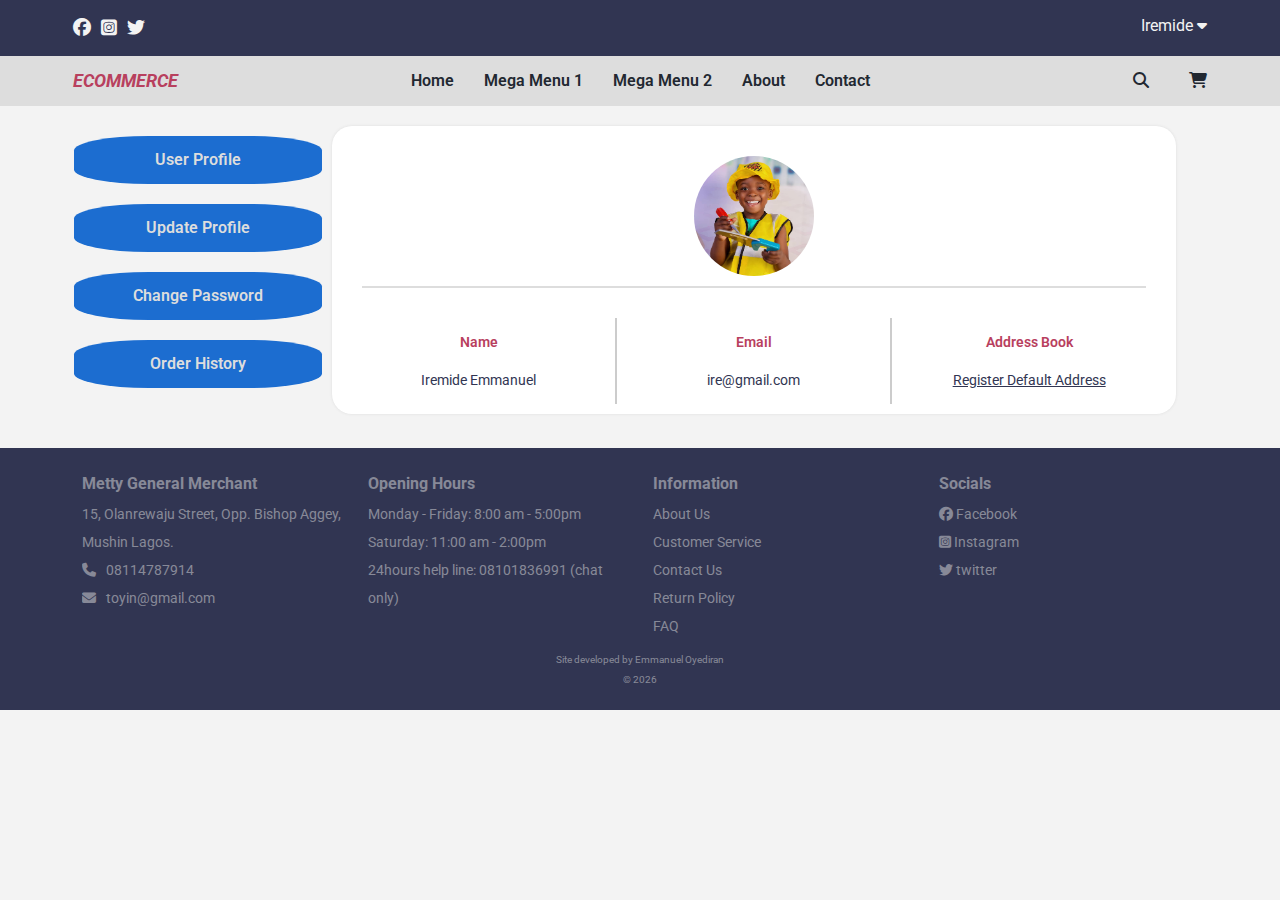
<file: profile.html>
<!DOCTYPE html>
<html lang="en">
  <head>
    <meta charset="UTF-8" />
    <meta http-equiv="X-UA-Compatible" content="IE=edge" />
    <meta name="viewport" content="width=device-width, initial-scale=1.0" />
    <title>Ecommerce Store</title>
    <!-- Owl carousel css pluggin -->
    <link rel="stylesheet" href="css/owl.carousel.min.css" />
    <link rel="stylesheet" href="css/owl.theme.default.min.css" />
    <!-- Page Styles -->
    <link rel="stylesheet" href="css/utilities.css" />
    <link rel="stylesheet" href="css/responsive.css" />
    <link rel="stylesheet" href="css/styles.css" />

    <!-- Font Awesome -->
    <link
      rel="stylesheet"
      href="https://cdnjs.cloudflare.com/ajax/libs/font-awesome/6.1.2/css/all.min.css"
    />
    <!-- Owl carousel Js pluggin -->
    <script defer src="js/jquery.js"></script>
    <script defer src="js/owl.carousel.min.js"></script>
    <!-- Page scripts -->
    <script type="module" defer src="js/script.js"></script>
  </head>
  <body>
    <!-- Header -->
    <header class="page-header">
      <div class="top-nav">
        <div class="main-wrapper dflex jbtw jcenter-tsm">
          <div class="socials dflex dnone-tsm">
            <a class="socials-link fsize-18 mright-1 txt-white" href="#"
              ><i class="fa-brands fa-facebook"></i
            ></a>
            <a class="socials-link fsize-18 mright-1 txt-white" href="#"
              ><i class="fa-brands fa-square-instagram"></i
            ></a>
            <a class="socials-link fsize-18 mright-1 txt-white" href="#"
              ><i class="fa-brands fa-twitter"></i
            ></a>
          </div>
          <div class="auth-dropdown txt-white">
            <label for="auth-dropdown" class="fsize-16"
              >Iremide <i class="fa-solid fa-caret-down"></i
            ></label>
            <input type="checkbox" id="auth-dropdown" hidden />
            <div class="drop-down w-100px-tsm right-10-tsm jcenter-tsm">
              <a href="#" class="drop-item fsize-15 txt-white mbtm-half">
                <span class="mright-1 dnone-tsm"
                  ><i class="fa-solid fa-square-pen"></i
                ></span>
                <span>Register</span>
              </a>
              <a href="#" class="drop-item fsize-15 txt-white mbtm-half">
                <span class="mright-1 dnone-tsm"
                  ><i class="fa-solid fa-right-to-bracket"></i
                ></span>
                <span>Login</span>
              </a>
              <a href="#" class="drop-item fsize-15 txt-white mbtm-half">
                <span class="mright-1 dnone-tsm"
                  ><i class="fa-solid fa-circle-arrow-left"></i
                ></span>
                <span>Logout</span>
              </a>
              <a href="#" class="drop-item fsize-15 txt-white mbtm-half">
                <span class="mright-1 dnone-tsm"
                  ><i class="fa-solid fa-user"></i
                ></span>
                <span>Profile</span>
              </a>
            </div>
          </div>
        </div>
      </div>
      <nav class="main-nav padding-1 padding-half-tsm dflex jbtw">
        <div class="main-wrapper dflex jbtw alignItems">
          <h1
            class="nav-log uppercase fsize-18 txt-italic fw-700 txt-pink fsize-14-tsm"
            >Ecommerce</h1
          >
          <input type="checkbox" id="mobile-toggle" hidden />
          <ul class="nav-links dflex fdir-lg">
            <li class="nav-item">
              <a
                href="#"
                class="nav-link txt-dark txt-white-lg fsize-16 capitalise fw-600"
                >Home</a
              >
            </li>
            <li class="nav-item 1">
              <a
                href="#"
                class="nav-link txt-dark txt-white-lg fsize-16 capitalise fw-600 nav-link-hide"
                >Mega Menu 1</a
              >
              <label
                class="nav-link nav-link--dropdw txt-dark txt-white-lg fsize-16 capitalise fw-600 dnone dblock-lg"
                data-nav-label="1"
                >Mega Menu 1</label
              >
              <div class="mega-menu mega--1 main-row">
                <ul class="sub-menu mright-4">
                  <a class="heading txt-pink fsize-18 fw-700 ff-poppin" href="#"
                    >Hair</a
                  >
                  <li class="ff-roboto mbtm-1"
                    ><a class="txt-gray fsize-13" href="#"
                      >Brazillian Hair</a
                    ></li
                  >
                  <li class="ff-roboto mbtm-1"
                    ><a class="txt-gray fsize-13" href="#">Human Hair</a></li
                  >
                  <li class="ff-roboto mbtm-1"
                    ><a class="txt-gray fsize-13" href="#"
                      >Human Hair Blend</a
                    ></li
                  >
                  <li class="ff-roboto mbtm-1"
                    ><a class="txt-gray fsize-13" href="#">Others</a></li
                  >
                </ul>
                <ul class="sub-menu mright-4">
                  <a class="heading txt-pink fsize-18 fw-700 ff-poppin" href="#"
                    >Hair</a
                  >
                  <li class="ff-roboto mbtm-1"
                    ><a class="txt-gray fsize-13" href="#"
                      >Brazillian Hair</a
                    ></li
                  >
                  <li class="ff-roboto mbtm-1"
                    ><a class="txt-gray fsize-13" href="#">Human Hair</a></li
                  >
                  <li class="ff-roboto mbtm-1"
                    ><a class="txt-gray fsize-13" href="#"
                      >Human Hair Blend</a
                    ></li
                  >
                  <li class="ff-roboto mbtm-1"
                    ><a class="txt-gray fsize-13" href="#">Others</a></li
                  >
                </ul>
                <ul class="sub-menu mright-4">
                  <a class="heading txt-pink fsize-18 fw-700 ff-poppin" href="#"
                    >Hair</a
                  >
                  <li class="ff-roboto mbtm-1"
                    ><a class="txt-gray fsize-13" href="#"
                      >Brazillian Hair</a
                    ></li
                  >
                  <li class="ff-roboto mbtm-1"
                    ><a class="txt-gray fsize-13" href="#">Human Hair</a></li
                  >
                  <li class="ff-roboto mbtm-1"
                    ><a class="txt-gray fsize-13" href="#"
                      >Human Hair Blend</a
                    ></li
                  >
                  <li class="ff-roboto mbtm-1"
                    ><a class="txt-gray fsize-13" href="#">Others</a></li
                  >
                </ul>
                <ul class="sub-menu mright-4">
                  <a class="heading txt-pink fsize-18 fw-700 ff-poppin" href="#"
                    >Hair</a
                  >
                  <li class="ff-roboto mbtm-1"
                    ><a class="txt-gray fsize-13" href="#"
                      >Brazillian Hair</a
                    ></li
                  >
                  <li class="ff-roboto mbtm-1"
                    ><a class="txt-gray fsize-13" href="#">Human Hair</a></li
                  >
                  <li class="ff-roboto mbtm-1"
                    ><a class="txt-gray fsize-13" href="#"
                      >Human Hair Blend</a
                    ></li
                  >
                  <li class="ff-roboto mbtm-1"
                    ><a class="txt-gray fsize-13" href="#">Others</a></li
                  >
                </ul>
              </div>
            </li>
            <li class="nav-item 2">
              <a
                href="#"
                class="nav-link txt-dark txt-white-lg fsize-16 capitalise fw-600 nav-link-hide"
                >Mega Menu 2</a
              >
              <label
                class="nav-link nav-link--dropdw txt-dark txt-white-lg fsize-16 capitalise fw-600 dnone dblock-lg"
                data-nav-label="2"
                >Mega Menu 2</label
              >
              <div class="mega-menu mega--2 main-row">
                <ul class="sub-menu mright-4">
                  <a class="heading txt-pink fsize-18 fw-700 ff-poppin" href="#"
                    >Hair 2</a
                  >
                  <li class="ff-roboto mbtm-1"
                    ><a class="txt-gray fsize-13" href="#"
                      >Brazillian Hair 2</a
                    ></li
                  >
                  <li class="ff-roboto mbtm-1"
                    ><a class="txt-gray fsize-13" href="#">Human Hair 2</a></li
                  >
                  <li class="ff-roboto mbtm-1"
                    ><a class="txt-gray fsize-13" href="#"
                      >Human Hair Blend 2</a
                    ></li
                  >
                  <li class="ff-roboto mbtm-1"
                    ><a class="txt-gray fsize-13" href="#">Others 2</a></li
                  >
                </ul>
                <ul class="sub-menu mright-4">
                  <a class="heading txt-pink fsize-18 fw-700 ff-poppin" href="#"
                    >Hair</a
                  >
                  <li class="ff-roboto mbtm-1"
                    ><a class="txt-gray fsize-13" href="#"
                      >Brazillian Hair</a
                    ></li
                  >
                  <li class="ff-roboto mbtm-1"
                    ><a class="txt-gray fsize-13" href="#">Human Hair</a></li
                  >
                  <li class="ff-roboto mbtm-1"
                    ><a class="txt-gray fsize-13" href="#"
                      >Human Hair Blend</a
                    ></li
                  >
                  <li class="ff-roboto mbtm-1"
                    ><a class="txt-gray fsize-13" href="#">Others</a></li
                  >
                </ul>
                <ul class="sub-menu mright-4">
                  <a class="heading txt-pink fsize-18 fw-700 ff-poppin" href="#"
                    >Hair</a
                  >
                  <li class="ff-roboto mbtm-1"
                    ><a class="txt-gray fsize-13" href="#"
                      >Brazillian Hair</a
                    ></li
                  >
                  <li class="ff-roboto mbtm-1"
                    ><a class="txt-gray fsize-13" href="#">Human Hair</a></li
                  >
                  <li class="ff-roboto mbtm-1"
                    ><a class="txt-gray fsize-13" href="#"
                      >Human Hair Blend</a
                    ></li
                  >
                  <li class="ff-roboto mbtm-1"
                    ><a class="txt-gray fsize-13" href="#">Others</a></li
                  >
                </ul>
                <ul class="sub-menu mright-4">
                  <a class="heading txt-pink fsize-18 fw-700 ff-poppin" href="#"
                    >Hair</a
                  >
                  <li class="ff-roboto mbtm-1"
                    ><a class="txt-gray fsize-13" href="#"
                      >Brazillian Hair</a
                    ></li
                  >
                  <li class="ff-roboto mbtm-1"
                    ><a class="txt-gray fsize-13" href="#">Human Hair</a></li
                  >
                  <li class="ff-roboto mbtm-1"
                    ><a class="txt-gray fsize-13" href="#"
                      >Human Hair Blend</a
                    ></li
                  >
                  <li class="ff-roboto mbtm-1"
                    ><a class="txt-gray fsize-13" href="#">Others</a></li
                  >
                </ul>
              </div>
            </li>
            <li class="nav-item">
              <a
                href="#"
                class="nav-link txt-dark txt-white-lg fsize-16 capitalise fw-600"
                >About</a
              >
            </li>
            <li class="nav-item">
              <a
                href="#"
                class="nav-link txt-dark txt-white-lg fsize-16 capitalise fw-600"
                >Contact</a
              >
            </li>
          </ul>
          <div class="nav-action dflex">
            <div class="search--action">
              <label
                for="search-icon"
                class="search fsize-16 txt-dark capitalise fw-600 mright-2 mright-0-vsm dnone-tsm"
                ><i class="fa-solid fa-magnifying-glass"></i
              ></label>
              <input type="checkbox" id="search-icon" hidden />
              <div class="search-input w-100px-tsm">
                <form action="">
                  <input
                    type="text"
                    class="form-search"
                    placeholder="Search here..."
                  />
                  <button class="btn btn-search txt-dark fsize-16"
                    ><i class="fa-solid fa-magnifying-glass"></i
                  ></button>
                </form>
              </div>
            </div>
            <span
              class="cart-icon txt-dark fsize-16 fsize-12-tsm fw-600 mleft-2 mleft-0-tsm"
              ><i class="fa-solid fa-cart-shopping"></i
            ></span>
          </div>
          <label
            for="mobile-toggle"
            class="fsize-20 fsize-12-tsm dnone dblock-lg"
            ><i class="fa-solid fa-bars"></i
          ></label>
        </div>
      </nav>
    </header>
    <main class="main">
      <section class="section mtop-2 mtop-1-vsm mbtm-3">
        <div class="main-wrapper">
          <div class="two-side-profile">
            <div class="main-row fdir-lg">
              <!-- Profile Navigation buttons -->
              <div class="four-col one-col-lg">
                <div class="tab-btns padding-1 dflex-lg jcenter-md fwrap-md">
                  <a href="profile.html" class="btn btn-tab profile-btn"
                    >User Profile</a
                  >
                  <a href="update-profile.html" class="btn btn-tab profile-btn"
                    >Update Profile</a
                  >
                  <a href="change-password.html" class="btn btn-tab profile-btn"
                    >Change Password</a
                  >
                  <a href="order-history.html" class="btn btn-tab profile-btn"
                    >Order History</a
                  >
                </div>
              </div>

              <!-- Profile  contents -->
              <div class="st-col-75 one-col-lg">
                <div class="profile-content">
                  <div class="content-profile padding-1">
                    <div class="btm-line padding-2 pbtm-0-sm">
                      <div class="dflex jcenter alignItems">
                        <img
                          class="profile-img"
                          src="images/image-1.jpeg"
                          alt="Profile image"
                        />
                      </div>
                    </div>
                    <div class="profile-details dflex fdir-sm jbtw alignItems">
                      <div class="p-details fsize-14">
                        <p class="fw-600 txt-pink mbtm-1">Name</p>
                        <p class="capitalise">Iremide Emmanuel</p>
                      </div>
                      <div class="p-details fsize-14">
                        <p class="fw-600 txt-pink mbtm-1">Email</p>
                        <p class="lowercase">Ire@gmail.com</p>
                      </div>
                      <div class="p-details fsize-14">
                        <p class="fw-600 txt-pink mbtm-1">Address Book</p>
                        <a
                          href="address-book.html"
                          class="txt-decor txt-dark-blue"
                          >Register Default Address</a
                        >
                      </div>
                    </div>
                  </div>
                </div>
              </div>
            </div>
          </div>
        </div>
      </section>
    </main>
    <footer class="section page-footer">
      <div class="main-wrapper">
        <div class="main-row jbtw">
          <div class="four-col opacity-half two-col-md one-col-vsm mbtm-2-md">
            <h3 class="fsize-16 txt-gray">Metty General Merchant</h3>
            <p class="fsize-14 txt-gray"
              >15, Olanrewaju Street, Opp. Bishop Aggey, Mushin Lagos.</p
            >
            <div class="dflex">
              <span class="fsize-14 txt-gray mright-1"
                ><i class="fa-solid fa-phone"></i
              ></span>
              <a class="fsize-14 txt-gray" href="tel:08114787914"
                >08114787914</a
              >
            </div>
            <div class="dflex">
              <span class="fsize-14 txt-gray mright-1"
                ><i class="fa-solid fa-envelope"></i
              ></span>
              <a
                class="fsize-14 txt-gray lowercase"
                href="mailto:toyin@gmail.com"
                >tOyin@gmail.com</a
              >
            </div>
          </div>
          <div class="four-col opacity-half two-col-md one-col-vsm mbtm-2-md">
            <h3 class="fsize-16 txt-gray">Opening Hours</h3>
            <p class="fsize-14 txt-gray">Monday - Friday: 8:00 am - 5:00pm</p>
            <p class="fsize-14 txt-gray">Saturday: 11:00 am - 2:00pm</p>
            <p class="fsize-14 txt-gray"
              >24hours help line: 08101836991 (chat only)</p
            >
          </div>
          <div class="four-col opacity-half two-col-md one-col-vsm mbtm-2-vsm">
            <h3 class="fsize-16 txt-gray">Information</h3>
            <p class="fsize-14 txt-gray">About Us</p>
            <p class="fsize-14 txt-gray">Customer Service</p>
            <p class="fsize-14 txt-gray">Contact Us</p>
            <p class="fsize-14 txt-gray">Return Policy</p>
            <p class="fsize-14 txt-gray">FAQ</p>
          </div>
          <div class="four-col opacity-half two-col-md one-col-vsm mbtm-2-vsm">
            <div class="dflex fdir">
              <h3 class="fsize-16 txt-gray">Socials</h3>
              <a class="fsize-14 txt-gray" href="#"
                ><i class="fa-brands fa-facebook"></i> Facebook</a
              >
              <a class="fsize-14 txt-gray" href="#"
                ><i class="fa-brands fa-instagram-square"></i> Instagram</a
              >
              <a class="fsize-14 txt-gray" href="#"
                ><i class="fa-brands fa-twitter"></i> twitter</a
              >
            </div>
          </div>
        </div>
        <div class="dflex fdir jcenter alignItems opacity-half mtop-1">
          <p class="txt-gray">Site developed by Emmanuel Oyediran</p>
          <p class="txt-gray">&copy <span id="year"></span></p>
        </div>
      </div>
    </footer>
  </body>
</html>
</file>
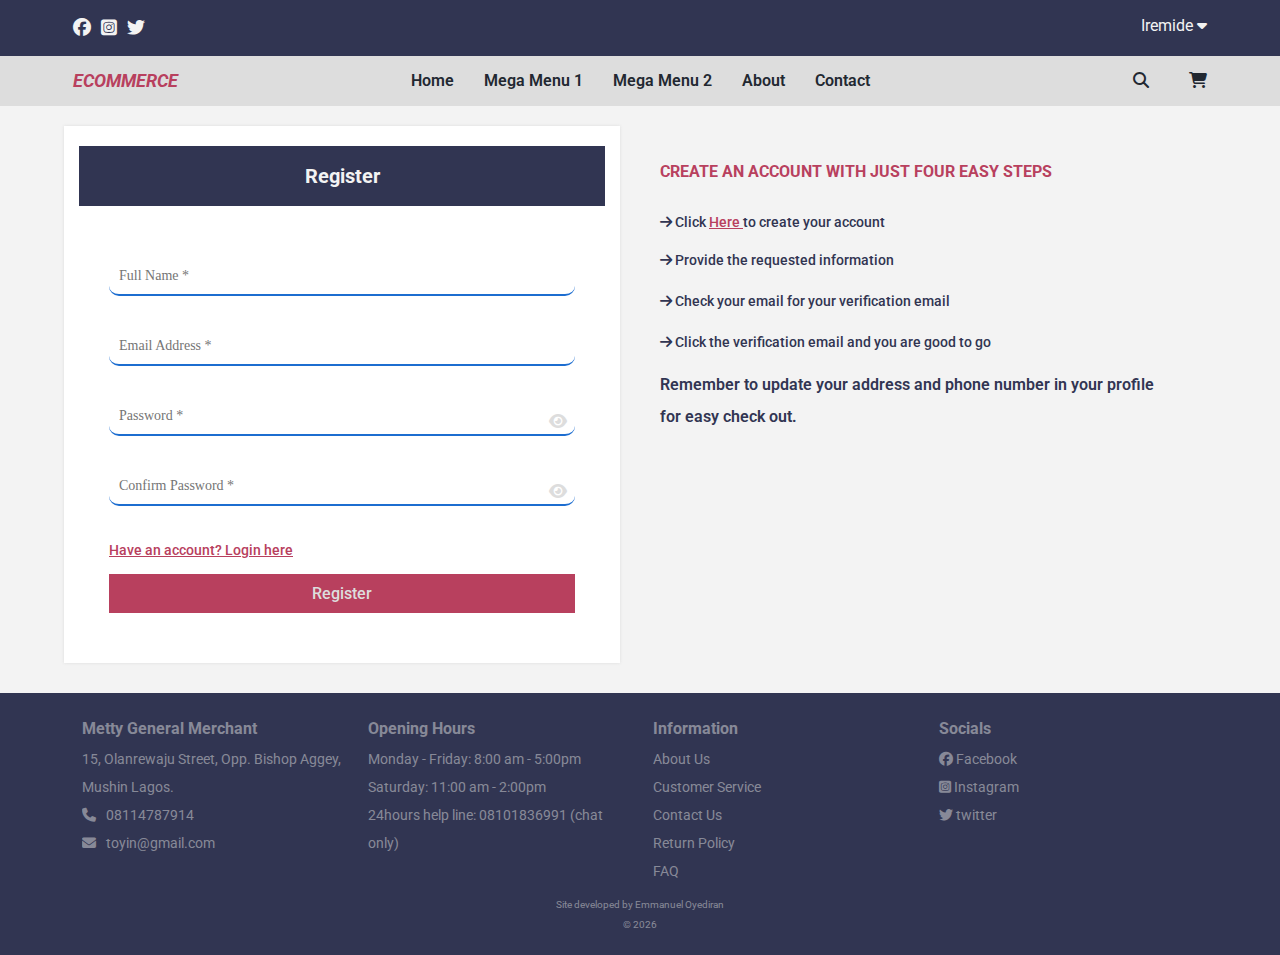
<file: signup.html>
<!DOCTYPE html>
<html lang="en">
  <head>
    <meta charset="UTF-8" />
    <meta http-equiv="X-UA-Compatible" content="IE=edge" />
    <meta name="viewport" content="width=device-width, initial-scale=1.0" />
    <title>Ecommerce Store</title>
    <!-- Owl carousel css pluggin -->
    <link rel="stylesheet" href="css/owl.carousel.min.css" />
    <link rel="stylesheet" href="css/owl.theme.default.min.css" />
    <!-- Page Styles -->
    <link rel="stylesheet" href="css/utilities.css" />
    <link rel="stylesheet" href="css/responsive.css" />
    <link rel="stylesheet" href="css/styles.css" />

    <!-- Font Awesome -->
    <link
      rel="stylesheet"
      href="https://cdnjs.cloudflare.com/ajax/libs/font-awesome/6.1.2/css/all.min.css"
    />
    <!-- Owl carousel Js pluggin -->
    <script defer src="js/jquery.js"></script>
    <script defer src="js/owl.carousel.min.js"></script>
    <!-- Page scripts -->
    <script type="module" defer src="js/script.js"></script>
  </head>
  <body>
    <!-- Header -->
    <header class="page-header">
      <div class="top-nav">
        <div class="main-wrapper dflex jbtw jcenter-tsm">
          <div class="socials dflex dnone-tsm">
            <a class="socials-link fsize-18 mright-1 txt-white" href="#"
              ><i class="fa-brands fa-facebook"></i
            ></a>
            <a class="socials-link fsize-18 mright-1 txt-white" href="#"
              ><i class="fa-brands fa-square-instagram"></i
            ></a>
            <a class="socials-link fsize-18 mright-1 txt-white" href="#"
              ><i class="fa-brands fa-twitter"></i
            ></a>
          </div>
          <div class="auth-dropdown txt-white">
            <label for="auth-dropdown" class="fsize-16"
              >Iremide <i class="fa-solid fa-caret-down"></i
            ></label>
            <input type="checkbox" id="auth-dropdown" hidden />
            <div class="drop-down w-100px-tsm right-10-tsm jcenter-tsm">
              <a href="#" class="drop-item fsize-15 txt-white mbtm-half">
                <span class="mright-1 dnone-tsm"
                  ><i class="fa-solid fa-square-pen"></i
                ></span>
                <span>Register</span>
              </a>
              <a href="#" class="drop-item fsize-15 txt-white mbtm-half">
                <span class="mright-1 dnone-tsm"
                  ><i class="fa-solid fa-right-to-bracket"></i
                ></span>
                <span>Login</span>
              </a>
              <a href="#" class="drop-item fsize-15 txt-white mbtm-half">
                <span class="mright-1 dnone-tsm"
                  ><i class="fa-solid fa-circle-arrow-left"></i
                ></span>
                <span>Logout</span>
              </a>
              <a href="#" class="drop-item fsize-15 txt-white mbtm-half">
                <span class="mright-1 dnone-tsm"
                  ><i class="fa-solid fa-user"></i
                ></span>
                <span>Profile</span>
              </a>
            </div>
          </div>
        </div>
      </div>
      <nav class="main-nav padding-1 padding-half-tsm dflex jbtw">
        <div class="main-wrapper dflex jbtw alignItems">
          <h1
            class="nav-log uppercase fsize-18 txt-italic fw-700 txt-pink fsize-14-tsm"
            >Ecommerce</h1
          >
          <input type="checkbox" id="mobile-toggle" hidden />
          <ul class="nav-links dflex fdir-lg">
            <li class="nav-item">
              <a
                href="#"
                class="nav-link txt-dark txt-white-lg fsize-16 capitalise fw-600"
                >Home</a
              >
            </li>
            <li class="nav-item 1">
              <a
                href="#"
                class="nav-link txt-dark txt-white-lg fsize-16 capitalise fw-600 nav-link-hide"
                >Mega Menu 1</a
              >
              <label
                class="nav-link nav-link--dropdw txt-dark txt-white-lg fsize-16 capitalise fw-600 dnone dblock-lg"
                data-nav-label="1"
                >Mega Menu 1</label
              >
              <div class="mega-menu mega--1 main-row">
                <ul class="sub-menu mright-4">
                  <a class="heading txt-pink fsize-18 fw-700 ff-poppin" href="#"
                    >Hair</a
                  >
                  <li class="ff-roboto mbtm-1"
                    ><a class="txt-gray fsize-13" href="#"
                      >Brazillian Hair</a
                    ></li
                  >
                  <li class="ff-roboto mbtm-1"
                    ><a class="txt-gray fsize-13" href="#">Human Hair</a></li
                  >
                  <li class="ff-roboto mbtm-1"
                    ><a class="txt-gray fsize-13" href="#"
                      >Human Hair Blend</a
                    ></li
                  >
                  <li class="ff-roboto mbtm-1"
                    ><a class="txt-gray fsize-13" href="#">Others</a></li
                  >
                </ul>
                <ul class="sub-menu mright-4">
                  <a class="heading txt-pink fsize-18 fw-700 ff-poppin" href="#"
                    >Hair</a
                  >
                  <li class="ff-roboto mbtm-1"
                    ><a class="txt-gray fsize-13" href="#"
                      >Brazillian Hair</a
                    ></li
                  >
                  <li class="ff-roboto mbtm-1"
                    ><a class="txt-gray fsize-13" href="#">Human Hair</a></li
                  >
                  <li class="ff-roboto mbtm-1"
                    ><a class="txt-gray fsize-13" href="#"
                      >Human Hair Blend</a
                    ></li
                  >
                  <li class="ff-roboto mbtm-1"
                    ><a class="txt-gray fsize-13" href="#">Others</a></li
                  >
                </ul>
                <ul class="sub-menu mright-4">
                  <a class="heading txt-pink fsize-18 fw-700 ff-poppin" href="#"
                    >Hair</a
                  >
                  <li class="ff-roboto mbtm-1"
                    ><a class="txt-gray fsize-13" href="#"
                      >Brazillian Hair</a
                    ></li
                  >
                  <li class="ff-roboto mbtm-1"
                    ><a class="txt-gray fsize-13" href="#">Human Hair</a></li
                  >
                  <li class="ff-roboto mbtm-1"
                    ><a class="txt-gray fsize-13" href="#"
                      >Human Hair Blend</a
                    ></li
                  >
                  <li class="ff-roboto mbtm-1"
                    ><a class="txt-gray fsize-13" href="#">Others</a></li
                  >
                </ul>
                <ul class="sub-menu mright-4">
                  <a class="heading txt-pink fsize-18 fw-700 ff-poppin" href="#"
                    >Hair</a
                  >
                  <li class="ff-roboto mbtm-1"
                    ><a class="txt-gray fsize-13" href="#"
                      >Brazillian Hair</a
                    ></li
                  >
                  <li class="ff-roboto mbtm-1"
                    ><a class="txt-gray fsize-13" href="#">Human Hair</a></li
                  >
                  <li class="ff-roboto mbtm-1"
                    ><a class="txt-gray fsize-13" href="#"
                      >Human Hair Blend</a
                    ></li
                  >
                  <li class="ff-roboto mbtm-1"
                    ><a class="txt-gray fsize-13" href="#">Others</a></li
                  >
                </ul>
              </div>
            </li>
            <li class="nav-item 2">
              <a
                href="#"
                class="nav-link txt-dark txt-white-lg fsize-16 capitalise fw-600 nav-link-hide"
                >Mega Menu 2</a
              >
              <label
                class="nav-link nav-link--dropdw txt-dark txt-white-lg fsize-16 capitalise fw-600 dnone dblock-lg"
                data-nav-label="2"
                >Mega Menu 2</label
              >
              <div class="mega-menu mega--2 main-row">
                <ul class="sub-menu mright-4">
                  <a class="heading txt-pink fsize-18 fw-700 ff-poppin" href="#"
                    >Hair 2</a
                  >
                  <li class="ff-roboto mbtm-1"
                    ><a class="txt-gray fsize-13" href="#"
                      >Brazillian Hair 2</a
                    ></li
                  >
                  <li class="ff-roboto mbtm-1"
                    ><a class="txt-gray fsize-13" href="#">Human Hair 2</a></li
                  >
                  <li class="ff-roboto mbtm-1"
                    ><a class="txt-gray fsize-13" href="#"
                      >Human Hair Blend 2</a
                    ></li
                  >
                  <li class="ff-roboto mbtm-1"
                    ><a class="txt-gray fsize-13" href="#">Others 2</a></li
                  >
                </ul>
                <ul class="sub-menu mright-4">
                  <a class="heading txt-pink fsize-18 fw-700 ff-poppin" href="#"
                    >Hair</a
                  >
                  <li class="ff-roboto mbtm-1"
                    ><a class="txt-gray fsize-13" href="#"
                      >Brazillian Hair</a
                    ></li
                  >
                  <li class="ff-roboto mbtm-1"
                    ><a class="txt-gray fsize-13" href="#">Human Hair</a></li
                  >
                  <li class="ff-roboto mbtm-1"
                    ><a class="txt-gray fsize-13" href="#"
                      >Human Hair Blend</a
                    ></li
                  >
                  <li class="ff-roboto mbtm-1"
                    ><a class="txt-gray fsize-13" href="#">Others</a></li
                  >
                </ul>
                <ul class="sub-menu mright-4">
                  <a class="heading txt-pink fsize-18 fw-700 ff-poppin" href="#"
                    >Hair</a
                  >
                  <li class="ff-roboto mbtm-1"
                    ><a class="txt-gray fsize-13" href="#"
                      >Brazillian Hair</a
                    ></li
                  >
                  <li class="ff-roboto mbtm-1"
                    ><a class="txt-gray fsize-13" href="#">Human Hair</a></li
                  >
                  <li class="ff-roboto mbtm-1"
                    ><a class="txt-gray fsize-13" href="#"
                      >Human Hair Blend</a
                    ></li
                  >
                  <li class="ff-roboto mbtm-1"
                    ><a class="txt-gray fsize-13" href="#">Others</a></li
                  >
                </ul>
                <ul class="sub-menu mright-4">
                  <a class="heading txt-pink fsize-18 fw-700 ff-poppin" href="#"
                    >Hair</a
                  >
                  <li class="ff-roboto mbtm-1"
                    ><a class="txt-gray fsize-13" href="#"
                      >Brazillian Hair</a
                    ></li
                  >
                  <li class="ff-roboto mbtm-1"
                    ><a class="txt-gray fsize-13" href="#">Human Hair</a></li
                  >
                  <li class="ff-roboto mbtm-1"
                    ><a class="txt-gray fsize-13" href="#"
                      >Human Hair Blend</a
                    ></li
                  >
                  <li class="ff-roboto mbtm-1"
                    ><a class="txt-gray fsize-13" href="#">Others</a></li
                  >
                </ul>
              </div>
            </li>
            <li class="nav-item">
              <a
                href="#"
                class="nav-link txt-dark txt-white-lg fsize-16 capitalise fw-600"
                >About</a
              >
            </li>
            <li class="nav-item">
              <a
                href="#"
                class="nav-link txt-dark txt-white-lg fsize-16 capitalise fw-600"
                >Contact</a
              >
            </li>
          </ul>
          <div class="nav-action dflex">
            <div class="search--action">
              <label
                for="search-icon"
                class="search fsize-16 txt-dark capitalise fw-600 mright-2 mright-0-vsm dnone-tsm"
                ><i class="fa-solid fa-magnifying-glass"></i
              ></label>
              <input type="checkbox" id="search-icon" hidden />
              <div class="search-input w-100px-tsm">
                <form action="">
                  <input
                    type="text"
                    class="form-search"
                    placeholder="Search here..."
                  />
                  <button class="btn btn-search txt-dark fsize-16"
                    ><i class="fa-solid fa-magnifying-glass"></i
                  ></button>
                </form>
              </div>
            </div>
            <span
              class="cart-icon txt-dark fsize-16 fsize-12-tsm fw-600 mleft-2 mleft-0-tsm"
              ><i class="fa-solid fa-cart-shopping"></i
            ></span>
          </div>
          <label
            for="mobile-toggle"
            class="fsize-20 fsize-12-tsm dnone dblock-lg"
            ><i class="fa-solid fa-bars"></i
          ></label>
        </div>
      </nav>
    </header>
    <main class="main">
      <section class="section mtop-2 mtop-1-vsm mbtm-3">
        <div class="main-wrapper">
          <div class="main-row">
            <div class="two-col one-col-md product-sec">
              <div class="checkout-heading">
                <h3 class="fsize-20 txt-white">Register</h3>
              </div>
              <form
                action=""
                class="padding-3 padding-0-sm form update-pass-form"
              >
                <div class="f-group mbtm-3">
                  <input
                    type="text"
                    class="form-input-plain"
                    id="name"
                    placeholder="Full Name *"
                  />
                </div>
                <div class="f-group mbtm-3">
                  <input
                    type="email"
                    class="form-input-plain"
                    id="email"
                    placeholder="Email Address *"
                  />
                </div>
                <div class="f-group mbtm-3">
                  <input
                    type="password"
                    class="form-input-plain"
                    id="password"
                    placeholder="Password *"
                  />
                  <span class="password-icon"
                    ><i class="fa-solid fa-eye"></i
                  ></span>
                </div>
                <div class="f-group mbtm-3">
                  <input
                    type="password"
                    class="form-input-plain"
                    id="confirmPassword"
                    placeholder="Confirm Password *"
                  />
                  <span class="password-icon"
                    ><i class="fa-solid fa-eye"></i
                  ></span>
                </div>
                <div class="dflex jbtw fwrap fw-500">
                  <a class="txt-pink fsize-13 txt-decor" href="login.html"
                    >Have an account? Login here</a
                  >
                </div>
                <input
                  type="submit"
                  class="btn btn-login mtop-1"
                  value="Register"
                />
              </form>
            </div>
            <div
              class="two-col one-col-md pleft-4 pleft-0-sm padding-1-sm mtop-3"
            >
              <h3 class="fsize-16 fw-700 txt-pink uppercase"
                >Create an account with Just four easy steps</h3
              >
              <div class="fsize-14 fw-500 mbtm-1 mtop-2">
                <span><i class="fa-solid fa-arrow-right"></i> Click </span>
                <span><a class="txt-decor txt-pink" href="#">Here </a></span>
                <span>to create your account</span>
              </div>
              <p class="fsize-14 fw-500"
                ><i class="fa-solid fa-arrow-right mbtm-2"></i> Provide the
                requested information</p
              >
              <p class="fsize-14 fw-500"
                ><i class="fa-solid fa-arrow-right mbtm-2"></i> Check your email
                for your verification email</p
              >
              <p class="fsize-14 fw-500"
                ><i class="fa-solid fa-arrow-right mbtm-2"></i> Click the
                verification email and you are good to go</p
              >
              <p class="fsize-16 fw-600"
                >Remember to update your address and phone number in your
                profile for easy check out.</p
              >
            </div>
          </div>
        </div>
      </section>
    </main>
    <footer class="section page-footer">
      <div class="main-wrapper">
        <div class="main-row jbtw">
          <div class="four-col opacity-half two-col-md one-col-vsm mbtm-2-md">
            <h3 class="fsize-16 txt-gray">Metty General Merchant</h3>
            <p class="fsize-14 txt-gray"
              >15, Olanrewaju Street, Opp. Bishop Aggey, Mushin Lagos.</p
            >
            <div class="dflex">
              <span class="fsize-14 txt-gray mright-1"
                ><i class="fa-solid fa-phone"></i
              ></span>
              <a class="fsize-14 txt-gray" href="tel:08114787914"
                >08114787914</a
              >
            </div>
            <div class="dflex">
              <span class="fsize-14 txt-gray mright-1"
                ><i class="fa-solid fa-envelope"></i
              ></span>
              <a
                class="fsize-14 txt-gray lowercase"
                href="mailto:toyin@gmail.com"
                >tOyin@gmail.com</a
              >
            </div>
          </div>
          <div class="four-col opacity-half two-col-md one-col-vsm mbtm-2-md">
            <h3 class="fsize-16 txt-gray">Opening Hours</h3>
            <p class="fsize-14 txt-gray">Monday - Friday: 8:00 am - 5:00pm</p>
            <p class="fsize-14 txt-gray">Saturday: 11:00 am - 2:00pm</p>
            <p class="fsize-14 txt-gray"
              >24hours help line: 08101836991 (chat only)</p
            >
          </div>
          <div class="four-col opacity-half two-col-md one-col-vsm mbtm-2-vsm">
            <h3 class="fsize-16 txt-gray">Information</h3>
            <p class="fsize-14 txt-gray">About Us</p>
            <p class="fsize-14 txt-gray">Customer Service</p>
            <p class="fsize-14 txt-gray">Contact Us</p>
            <p class="fsize-14 txt-gray">Return Policy</p>
            <p class="fsize-14 txt-gray">FAQ</p>
          </div>
          <div class="four-col opacity-half two-col-md one-col-vsm mbtm-2-vsm">
            <div class="dflex fdir">
              <h3 class="fsize-16 txt-gray">Socials</h3>
              <a class="fsize-14 txt-gray" href="#"
                ><i class="fa-brands fa-facebook"></i> Facebook</a
              >
              <a class="fsize-14 txt-gray" href="#"
                ><i class="fa-brands fa-instagram-square"></i> Instagram</a
              >
              <a class="fsize-14 txt-gray" href="#"
                ><i class="fa-brands fa-twitter"></i> twitter</a
              >
            </div>
          </div>
        </div>
        <div class="dflex fdir jcenter alignItems opacity-half mtop-1">
          <p class="txt-gray">Site developed by Emmanuel Oyediran</p>
          <p class="txt-gray">&copy <span id="year"></span></p>
        </div>
      </div>
    </footer>
  </body>
</html>
</file>
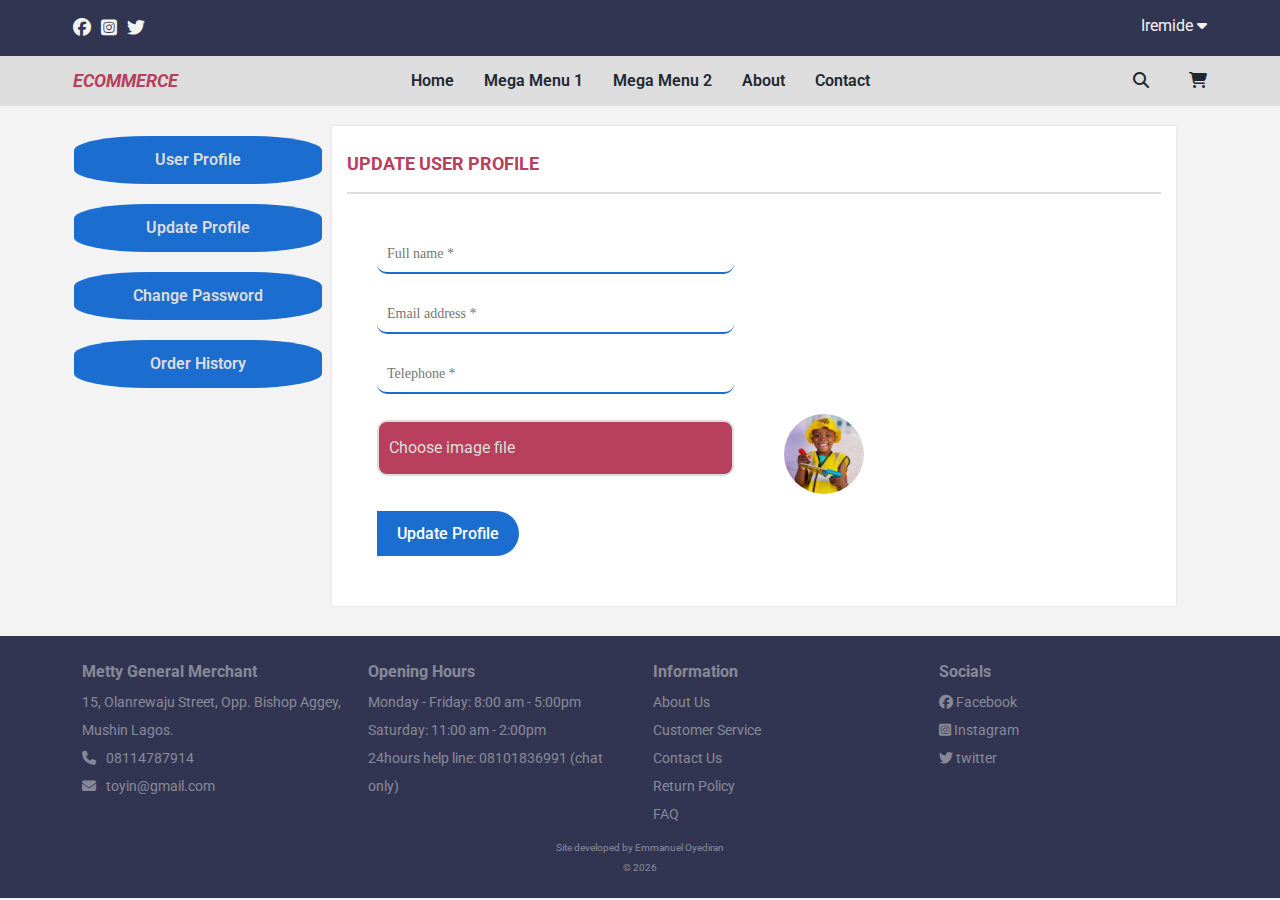
<file: update-profile.html>
<!DOCTYPE html>
<html lang="en">
  <head>
    <meta charset="UTF-8" />
    <meta http-equiv="X-UA-Compatible" content="IE=edge" />
    <meta name="viewport" content="width=device-width, initial-scale=1.0" />
    <title>Ecommerce Store</title>
    <!-- Owl carousel css pluggin -->
    <link rel="stylesheet" href="css/owl.carousel.min.css" />
    <link rel="stylesheet" href="css/owl.theme.default.min.css" />
    <!-- Page Styles -->
    <link rel="stylesheet" href="css/utilities.css" />
    <link rel="stylesheet" href="css/responsive.css" />
    <link rel="stylesheet" href="css/styles.css" />

    <!-- Font Awesome -->
    <link
      rel="stylesheet"
      href="https://cdnjs.cloudflare.com/ajax/libs/font-awesome/6.1.2/css/all.min.css"
    />
    <!-- Owl carousel Js pluggin -->
    <script defer src="js/jquery.js"></script>
    <script defer src="js/owl.carousel.min.js"></script>
    <!-- Page scripts -->
    <script type="module" defer src="js/script.js"></script>
  </head>
  <body>
    <!-- Header -->
    <header class="page-header">
      <div class="top-nav">
        <div class="main-wrapper dflex jbtw jcenter-tsm">
          <div class="socials dflex dnone-tsm">
            <a class="socials-link fsize-18 mright-1 txt-white" href="#"
              ><i class="fa-brands fa-facebook"></i
            ></a>
            <a class="socials-link fsize-18 mright-1 txt-white" href="#"
              ><i class="fa-brands fa-square-instagram"></i
            ></a>
            <a class="socials-link fsize-18 mright-1 txt-white" href="#"
              ><i class="fa-brands fa-twitter"></i
            ></a>
          </div>
          <div class="auth-dropdown txt-white">
            <label for="auth-dropdown" class="fsize-16"
              >Iremide <i class="fa-solid fa-caret-down"></i
            ></label>
            <input type="checkbox" id="auth-dropdown" hidden />
            <div class="drop-down w-100px-tsm right-10-tsm jcenter-tsm">
              <a href="#" class="drop-item fsize-15 txt-white mbtm-half">
                <span class="mright-1 dnone-tsm"
                  ><i class="fa-solid fa-square-pen"></i
                ></span>
                <span>Register</span>
              </a>
              <a href="#" class="drop-item fsize-15 txt-white mbtm-half">
                <span class="mright-1 dnone-tsm"
                  ><i class="fa-solid fa-right-to-bracket"></i
                ></span>
                <span>Login</span>
              </a>
              <a href="#" class="drop-item fsize-15 txt-white mbtm-half">
                <span class="mright-1 dnone-tsm"
                  ><i class="fa-solid fa-circle-arrow-left"></i
                ></span>
                <span>Logout</span>
              </a>
              <a href="#" class="drop-item fsize-15 txt-white mbtm-half">
                <span class="mright-1 dnone-tsm"
                  ><i class="fa-solid fa-user"></i
                ></span>
                <span>Profile</span>
              </a>
            </div>
          </div>
        </div>
      </div>
      <nav class="main-nav padding-1 padding-half-tsm dflex jbtw">
        <div class="main-wrapper dflex jbtw alignItems">
          <h1
            class="nav-log uppercase fsize-18 txt-italic fw-700 txt-pink fsize-14-tsm"
            >Ecommerce</h1
          >
          <input type="checkbox" id="mobile-toggle" hidden />
          <ul class="nav-links dflex fdir-lg">
            <li class="nav-item">
              <a
                href="#"
                class="nav-link txt-dark txt-white-lg fsize-16 capitalise fw-600"
                >Home</a
              >
            </li>
            <li class="nav-item 1">
              <a
                href="#"
                class="nav-link txt-dark txt-white-lg fsize-16 capitalise fw-600 nav-link-hide"
                >Mega Menu 1</a
              >
              <label
                class="nav-link nav-link--dropdw txt-dark txt-white-lg fsize-16 capitalise fw-600 dnone dblock-lg"
                data-nav-label="1"
                >Mega Menu 1</label
              >
              <div class="mega-menu mega--1 main-row">
                <ul class="sub-menu mright-4">
                  <a class="heading txt-pink fsize-18 fw-700 ff-poppin" href="#"
                    >Hair</a
                  >
                  <li class="ff-roboto mbtm-1"
                    ><a class="txt-gray fsize-13" href="#"
                      >Brazillian Hair</a
                    ></li
                  >
                  <li class="ff-roboto mbtm-1"
                    ><a class="txt-gray fsize-13" href="#">Human Hair</a></li
                  >
                  <li class="ff-roboto mbtm-1"
                    ><a class="txt-gray fsize-13" href="#"
                      >Human Hair Blend</a
                    ></li
                  >
                  <li class="ff-roboto mbtm-1"
                    ><a class="txt-gray fsize-13" href="#">Others</a></li
                  >
                </ul>
                <ul class="sub-menu mright-4">
                  <a class="heading txt-pink fsize-18 fw-700 ff-poppin" href="#"
                    >Hair</a
                  >
                  <li class="ff-roboto mbtm-1"
                    ><a class="txt-gray fsize-13" href="#"
                      >Brazillian Hair</a
                    ></li
                  >
                  <li class="ff-roboto mbtm-1"
                    ><a class="txt-gray fsize-13" href="#">Human Hair</a></li
                  >
                  <li class="ff-roboto mbtm-1"
                    ><a class="txt-gray fsize-13" href="#"
                      >Human Hair Blend</a
                    ></li
                  >
                  <li class="ff-roboto mbtm-1"
                    ><a class="txt-gray fsize-13" href="#">Others</a></li
                  >
                </ul>
                <ul class="sub-menu mright-4">
                  <a class="heading txt-pink fsize-18 fw-700 ff-poppin" href="#"
                    >Hair</a
                  >
                  <li class="ff-roboto mbtm-1"
                    ><a class="txt-gray fsize-13" href="#"
                      >Brazillian Hair</a
                    ></li
                  >
                  <li class="ff-roboto mbtm-1"
                    ><a class="txt-gray fsize-13" href="#">Human Hair</a></li
                  >
                  <li class="ff-roboto mbtm-1"
                    ><a class="txt-gray fsize-13" href="#"
                      >Human Hair Blend</a
                    ></li
                  >
                  <li class="ff-roboto mbtm-1"
                    ><a class="txt-gray fsize-13" href="#">Others</a></li
                  >
                </ul>
                <ul class="sub-menu mright-4">
                  <a class="heading txt-pink fsize-18 fw-700 ff-poppin" href="#"
                    >Hair</a
                  >
                  <li class="ff-roboto mbtm-1"
                    ><a class="txt-gray fsize-13" href="#"
                      >Brazillian Hair</a
                    ></li
                  >
                  <li class="ff-roboto mbtm-1"
                    ><a class="txt-gray fsize-13" href="#">Human Hair</a></li
                  >
                  <li class="ff-roboto mbtm-1"
                    ><a class="txt-gray fsize-13" href="#"
                      >Human Hair Blend</a
                    ></li
                  >
                  <li class="ff-roboto mbtm-1"
                    ><a class="txt-gray fsize-13" href="#">Others</a></li
                  >
                </ul>
              </div>
            </li>
            <li class="nav-item 2">
              <a
                href="#"
                class="nav-link txt-dark txt-white-lg fsize-16 capitalise fw-600 nav-link-hide"
                >Mega Menu 2</a
              >
              <label
                class="nav-link nav-link--dropdw txt-dark txt-white-lg fsize-16 capitalise fw-600 dnone dblock-lg"
                data-nav-label="2"
                >Mega Menu 2</label
              >
              <div class="mega-menu mega--2 main-row">
                <ul class="sub-menu mright-4">
                  <a class="heading txt-pink fsize-18 fw-700 ff-poppin" href="#"
                    >Hair 2</a
                  >
                  <li class="ff-roboto mbtm-1"
                    ><a class="txt-gray fsize-13" href="#"
                      >Brazillian Hair 2</a
                    ></li
                  >
                  <li class="ff-roboto mbtm-1"
                    ><a class="txt-gray fsize-13" href="#">Human Hair 2</a></li
                  >
                  <li class="ff-roboto mbtm-1"
                    ><a class="txt-gray fsize-13" href="#"
                      >Human Hair Blend 2</a
                    ></li
                  >
                  <li class="ff-roboto mbtm-1"
                    ><a class="txt-gray fsize-13" href="#">Others 2</a></li
                  >
                </ul>
                <ul class="sub-menu mright-4">
                  <a class="heading txt-pink fsize-18 fw-700 ff-poppin" href="#"
                    >Hair</a
                  >
                  <li class="ff-roboto mbtm-1"
                    ><a class="txt-gray fsize-13" href="#"
                      >Brazillian Hair</a
                    ></li
                  >
                  <li class="ff-roboto mbtm-1"
                    ><a class="txt-gray fsize-13" href="#">Human Hair</a></li
                  >
                  <li class="ff-roboto mbtm-1"
                    ><a class="txt-gray fsize-13" href="#"
                      >Human Hair Blend</a
                    ></li
                  >
                  <li class="ff-roboto mbtm-1"
                    ><a class="txt-gray fsize-13" href="#">Others</a></li
                  >
                </ul>
                <ul class="sub-menu mright-4">
                  <a class="heading txt-pink fsize-18 fw-700 ff-poppin" href="#"
                    >Hair</a
                  >
                  <li class="ff-roboto mbtm-1"
                    ><a class="txt-gray fsize-13" href="#"
                      >Brazillian Hair</a
                    ></li
                  >
                  <li class="ff-roboto mbtm-1"
                    ><a class="txt-gray fsize-13" href="#">Human Hair</a></li
                  >
                  <li class="ff-roboto mbtm-1"
                    ><a class="txt-gray fsize-13" href="#"
                      >Human Hair Blend</a
                    ></li
                  >
                  <li class="ff-roboto mbtm-1"
                    ><a class="txt-gray fsize-13" href="#">Others</a></li
                  >
                </ul>
                <ul class="sub-menu mright-4">
                  <a class="heading txt-pink fsize-18 fw-700 ff-poppin" href="#"
                    >Hair</a
                  >
                  <li class="ff-roboto mbtm-1"
                    ><a class="txt-gray fsize-13" href="#"
                      >Brazillian Hair</a
                    ></li
                  >
                  <li class="ff-roboto mbtm-1"
                    ><a class="txt-gray fsize-13" href="#">Human Hair</a></li
                  >
                  <li class="ff-roboto mbtm-1"
                    ><a class="txt-gray fsize-13" href="#"
                      >Human Hair Blend</a
                    ></li
                  >
                  <li class="ff-roboto mbtm-1"
                    ><a class="txt-gray fsize-13" href="#">Others</a></li
                  >
                </ul>
              </div>
            </li>
            <li class="nav-item">
              <a
                href="#"
                class="nav-link txt-dark txt-white-lg fsize-16 capitalise fw-600"
                >About</a
              >
            </li>
            <li class="nav-item">
              <a
                href="#"
                class="nav-link txt-dark txt-white-lg fsize-16 capitalise fw-600"
                >Contact</a
              >
            </li>
          </ul>
          <div class="nav-action dflex">
            <div class="search--action">
              <label
                for="search-icon"
                class="search fsize-16 txt-dark capitalise fw-600 mright-2 mright-0-vsm dnone-tsm"
                ><i class="fa-solid fa-magnifying-glass"></i
              ></label>
              <input type="checkbox" id="search-icon" hidden />
              <div class="search-input w-100px-tsm">
                <form action="">
                  <input
                    type="text"
                    class="form-search"
                    placeholder="Search here..."
                  />
                  <button class="btn btn-search txt-dark fsize-16"
                    ><i class="fa-solid fa-magnifying-glass"></i
                  ></button>
                </form>
              </div>
            </div>
            <span
              class="cart-icon txt-dark fsize-16 fsize-12-tsm fw-600 mleft-2 mleft-0-tsm"
              ><i class="fa-solid fa-cart-shopping"></i
            ></span>
          </div>
          <label
            for="mobile-toggle"
            class="fsize-20 fsize-12-tsm dnone dblock-lg"
            ><i class="fa-solid fa-bars"></i
          ></label>
        </div>
      </nav>
    </header>
    <main class="main">
      <section class="section mtop-2 mtop-1-vsm mbtm-3">
        <div class="main-wrapper">
          <div class="two-side-profile">
            <div class="main-row fdir-lg">
              <!-- Profile Navigation buttons -->
              <div class="four-col one-col-lg">
                <div class="tab-btns padding-1 dflex-lg jcenter-md fwrap-md">
                  <a href="profile.html" class="btn btn-tab profile-btn"
                    >User Profile</a
                  >
                  <a href="update-profile.html" class="btn btn-tab profile-btn"
                    >Update Profile</a
                  >
                  <a href="change-password.html" class="btn btn-tab profile-btn"
                    >Change Password</a
                  >
                  <a href="order-history.html" class="btn btn-tab profile-btn"
                    >Order History</a
                  >
                </div>
              </div>

              <!-- Profile  contents -->
              <div class="st-col-75 one-col-lg">
                <div class="profile-content product-sec">
                  <div class="btm-line">
                    <h3 class="fsize-18 txt-pink uppercase"
                      >Update User Profile</h3
                    >
                  </div>
                  <form action="" class="padding-3">
                    <div class="f-group mbtm-2 two-col one-col-md">
                      <input
                        type="text"
                        class="form-input-plain"
                        id="name"
                        placeholder="Full name *"
                      />
                    </div>
                    <div class="f-group mbtm-2 two-col one-col-md">
                      <input
                        type="email"
                        class="form-input-plain"
                        id="email"
                        placeholder="Email address *"
                      />
                    </div>
                    <div class="f-group mbtm-2 two-col one-col-md">
                      <input
                        type="text"
                        class="form-input-plain"
                        id="phone"
                        placeholder="Telephone *"
                      />
                    </div>
                    <div class="main-row alignItems">
                      <div class="f-group mbtm-2 two-col one-col-md">
                        <label class="label-file" for="image"
                          >Choose image file</label
                        >
                        <input
                          type="file"
                          class="form-input-plain photo"
                          id="image"
                        />
                      </div>
                      <div class="preview mleft-5 mleft-0-md">
                        <img
                          class="preview-img"
                          src="images/image-1.jpeg"
                          alt="User image"
                        />
                      </div>
                    </div>
                    <input
                      type="submit"
                      class="btn btn-shop-now btn-form mtop-1"
                      value="Update Profile"
                    />
                  </form>
                </div>
              </div>
            </div>
          </div>
        </div>
      </section>
    </main>
    <footer class="section page-footer">
      <div class="main-wrapper">
        <div class="main-row jbtw">
          <div class="four-col opacity-half two-col-md one-col-vsm mbtm-2-md">
            <h3 class="fsize-16 txt-gray">Metty General Merchant</h3>
            <p class="fsize-14 txt-gray"
              >15, Olanrewaju Street, Opp. Bishop Aggey, Mushin Lagos.</p
            >
            <div class="dflex">
              <span class="fsize-14 txt-gray mright-1"
                ><i class="fa-solid fa-phone"></i
              ></span>
              <a class="fsize-14 txt-gray" href="tel:08114787914"
                >08114787914</a
              >
            </div>
            <div class="dflex">
              <span class="fsize-14 txt-gray mright-1"
                ><i class="fa-solid fa-envelope"></i
              ></span>
              <a
                class="fsize-14 txt-gray lowercase"
                href="mailto:toyin@gmail.com"
                >tOyin@gmail.com</a
              >
            </div>
          </div>
          <div class="four-col opacity-half two-col-md one-col-vsm mbtm-2-md">
            <h3 class="fsize-16 txt-gray">Opening Hours</h3>
            <p class="fsize-14 txt-gray">Monday - Friday: 8:00 am - 5:00pm</p>
            <p class="fsize-14 txt-gray">Saturday: 11:00 am - 2:00pm</p>
            <p class="fsize-14 txt-gray"
              >24hours help line: 08101836991 (chat only)</p
            >
          </div>
          <div class="four-col opacity-half two-col-md one-col-vsm mbtm-2-vsm">
            <h3 class="fsize-16 txt-gray">Information</h3>
            <p class="fsize-14 txt-gray">About Us</p>
            <p class="fsize-14 txt-gray">Customer Service</p>
            <p class="fsize-14 txt-gray">Contact Us</p>
            <p class="fsize-14 txt-gray">Return Policy</p>
            <p class="fsize-14 txt-gray">FAQ</p>
          </div>
          <div class="four-col opacity-half two-col-md one-col-vsm mbtm-2-vsm">
            <div class="dflex fdir">
              <h3 class="fsize-16 txt-gray">Socials</h3>
              <a class="fsize-14 txt-gray" href="#"
                ><i class="fa-brands fa-facebook"></i> Facebook</a
              >
              <a class="fsize-14 txt-gray" href="#"
                ><i class="fa-brands fa-instagram-square"></i> Instagram</a
              >
              <a class="fsize-14 txt-gray" href="#"
                ><i class="fa-brands fa-twitter"></i> twitter</a
              >
            </div>
          </div>
        </div>
        <div class="dflex fdir jcenter alignItems opacity-half mtop-1">
          <p class="txt-gray">Site developed by Emmanuel Oyediran</p>
          <p class="txt-gray">&copy <span id="year"></span></p>
        </div>
      </div>
    </footer>
  </body>
</html>
</file>
<file: css/utilities.css>
@import url('https://fonts.googleapis.com/css2?family=Montserrat:wght@400;500&family=Poppins:wght@400;500;600;700;800&family=Roboto:wght@400;500;700&display=swap');

/*====== color Setup ============*/

:root {
    --almost-white: #f3f3f3;
    --dark-color: #222831;
    --dark-blue: #313552;
    --light-blue: #D6E5FA;
    --main-blue: #1C6DD0;
    --grey-color: #DDDDDD;
    --almost-pink: #B8405E;
    --pink-color: #B8405E;
}

*{
    margin: 0;
    padding: 0;
    box-sizing: inherit;
    list-style: none;
    text-decoration: none;
}

html {
    font-size: 62.5%;
    box-sizing: border-box;
}
body {
    color: #313552;
    font-family: 'Roboto', sans-serif; 
    background-color: var(--almost-white);
    line-height: 2;
}
/* img {
    max-width: 100%;
} */

/*======= Utilities Styles ======*/
.main-wrapper {
    max-width: 90%;
    width: 100%;
    margin: 0 auto;
}
.main-row {
    display: flex;
    flex-wrap: wrap;
}
.main-row > * {
    flex-shrink: 0;
    max-width: 100%;
    /* width: 100%;     */
}
.fwrap {
    flex-wrap: wrap;
}
/*====== Grid using flexbox ====*/
.one-col {
    flex: 0 0 auto;
    width: 100%;
}
.two-col {
    flex: 0 0 auto;
    width: calc(50% - 20px);
}
.three-col {
    flex: 0 0 auto;
    width: calc(33.33% - 20px);
}
.four-col {
    flex: 0 0 auto;
    width: calc(25% - 20px);
}
.five-col {
    flex: 0 0 auto;
    width: calc(20% - 20px);
}
.st-col-80 {
    flex: 0 0 auto;
    width: calc(80% - 20px);
}
.st-col-75{
    flex: 0 0 auto;
    width: calc(75% - 20px);
}
.st-col-70{
    flex: 0 0 auto;
    width: calc(70% - 20px);
}
.st-col-30{
    flex: 0 0 auto;
    width: calc(30% - 20px);
}
.st-col-66{
    flex: 0 0 auto;
    width: calc(66.67% - 20px);
}
.st-col-60 {
    flex: 0 0 auto;
    width: 60%;
}
.st-col-40 {
    flex: 0 0 auto;
    width: 40%;
}

/* card */
.main-card {
    display: flex;
    flex-direction: column;
    color: var(--dark-blue);
    border: 1px solid #ddd;
    border-radius: .6rem;
    position: relative;
    min-width: 0;
    margin-right: .5rem;
    margin-bottom: 1rem;
    /* min-height: 0; */
}
.main-card img {
    max-width: 100%;
    width: 100%;
    height: auto;
    object-fit: fill;
}
.main-card-body {
    padding: 1rem 1.5rem;
}
.resize-img {
    max-width: 100%;
    object-fit: fill;
}
.border {
    border: 1px solid #DDDDDD;
}

/* ==== flex box ====*/
.dflex {
    display: flex;
}
.fdir {
    flex-direction: column;
}
.jbtw {
    justify-content: space-between;
}
.jcenter {
    justify-content: center;
}
.alignItems {
    align-items: center;
}
.gap-10 {
    gap: 1rem;
}
.gap-20 {
    gap: 2rem;
}
.gap-30 {
    gap: 3rem;
}
.gap-40 {
    gap: 4rem;
}
.gap-0 {
    gap: 0;
}
.r-gap-10 {
    row-gap: 1rem;
}
.r-gap-20 {
    row-gap: 2rem;
}
.r-gap-30 {
    row-gap: 3rem;
}
.r-gap-40 {
    row-gap: 4rem;
}
.r-gap-0 {
    row-gap: 0;
}
.c-gap-10 {
    column-gap: 1rem;
}
.c-gap-20 {
    column-gap: 2rem;
}
.c-gap-30 {
    column-gap: 3rem;
}
.c-gap-40 {
    column-gap: 4rem;
}
.c-gap-0 {
    column-gap: 0;
}
.order-1 {
    order: 1;
}
.order-2 {
    order: 2;
}
/* Displays */
.dnone {
    display: none;
}
.dblock {
    display: block;
}
.dinline {
    display: inline;
}
.dinline-block {
    display: inline-block;
}
.flex-start {
    justify-content: flex-start;
}
.flex-end {
    justify-content: flex-end;
}
/* Margins */
.mtop-0 {
    margin-top: 0;
}
.mtop-half {
    margin-top: .5rem;
}
.mtop-1 {
    margin-top: 1rem;
}
.mtop-2 {
    margin-top: 2rem;
}
.mtop-3 {
    margin-top: 3rem;
}
.mtop-4 {
    margin-top: 4rem;
}
.mtop-5 {
    margin-top: 5rem;
}
.mbtm-0 {
    margin-bottom: 0;
}
.mbtm-half {
    margin-bottom: .5rem;
}
.mbtm-1 {
    margin-bottom: 1rem;
}
.mbtm-2 {
    margin-bottom: 2rem;
}
.mbtm-3 {
    margin-bottom: 3rem;
}
.mbtm-4 {
    margin-bottom: 4rem;
}
.mbtm-5 {
    margin-bottom: 5rem;
}
.mright-0 {
    margin-right: 0;
}
.mright-1 {
    margin-right: 1rem;
}
.mright-2 {
    margin-right: 2rem;
}
.mright-3 {
    margin-right: 3rem;
}
.mright-4 {
    margin-right: 4rem;
}
.mright-5 {
    margin-right: 5rem;
}
.mright-half {
    margin-right: .5rem;
}
.mleft-0 {
    margin-left: 0;
}
.mleft-half {
    margin-left: 0.5rem;
}
.mleft-1 {
    margin-left: 1rem;
}
.mleft-2 {
    margin-left: 2rem;
}
.mleft-3 {
    margin-left: 3rem;
}
.mleft-4 {
    margin-left: 4rem;
}
.mleft-5 {
    margin-left: 5rem;
}
.margin-0 {
    margin: 0;
}
.margin-1 {
    margin: 1rem;
}
.margin-2 {
    margin: 2rem;
}
.margin-3 {
    margin: 3rem;
}
.margin-4 {
    margin: 4rem;
}
.margin-5 {
    margin: 5rem;
}

.ptop-0 {
    padding-top: 0;
}
.ptop-half {
    padding-top: .5rem;
}
.ptop-1 {
    padding-top: 1rem;
}
.ptop-2 {
    padding-top: 2rem;
}
.ptop-3 {
    padding-top: 3rem;
}
.ptop-4 {
    padding-top: 4rem;
}
.ptop-5 {
    padding-top: 5rem;
}
.pbtm-0 {
    padding-bottom: 0;
}
.pbtm-1 {
    padding-bottom: 1rem;
}
.pbtm-2 {
    padding-bottom: 2rem;
}
.pbtm-3 {
    padding-bottom: 3rem;
}
.pbtm-4 {
    padding-bottom: 4rem;
}
.pbtm-5 {
    padding-bottom: 5rem;
}
.pright-0 {
    padding-right: 0;
}
.pright-1 {
    padding-right: 1rem;
}
.pright-2 {
    padding-right: 2rem;
}
.pright-3 {
    padding-right: 3rem;
}
.pright-4 {
    padding-right: 4rem;
}
.pright-5 {
    padding-right: 5rem;
}
.pleft-0 {
    padding-left: 0;
}
.pleft-1 {
    padding-left: 1rem;
}
.pleft-2 {
    padding-left: 2rem;
}
.pleft-3 {
    padding-left: 3rem;
}
.pleft-4 {
    padding-left: 4rem;
}
.pleft-5 {
    padding-left: 5rem;
}
.padding-0 {
    padding: 0;
}
.padding-1 {
    padding: 1rem;
}
.padding-2 {
    padding: 2rem;
}
.padding-3 {
    padding: 3rem;
}
.padding-4 {
    padding: 4rem;
}
.padding-5 {
    padding: 5rem;
}
 /* Font size styles */
 .fsize-10 {
    font-size: 1rem;
 }
 .fsize-12 {
    font-size: 1.2rem;
 }
 .fsize-13 {
    font-size: 1.4rem;
 }
 .fsize-14 {
    font-size: 1.4rem;
 }
 .fsize-15 {
    font-size: 1.5rem;
 }
 .fsize-16 {
    font-size: 1.6rem;
 }
 .fsize-18 {
    font-size: 1.8rem;
 }
 .fsize-20 {
    font-size: 2rem;
 }
 .fsize-25 {
    font-size: 2.5rem;
 }
 .fsize-30 {
    font-size: 3rem;
 }
 .ff-poppin {
    font-family: 'Poppins', sans-serif;   
 }
 .ff-roboto {
    font-family: 'Roboto', sans-serif;
 }
 .ff-monst {
    font-family: 'Montserrat', sans-serif;
    font-weight: 500;
 }

 /* ===== No responsive yet ==== */
/* Text styles and color */
.txt-white {
    color: var(--almost-white);
}
.txt-dark {
    color: var(--dark-color);
}
.txt-dark-blue {
    color: var(--dark-blue);
}
.txt-pink {
    color: var(--pink-color);
}
.txt-blue {
    color: var(--main-blue);
}
.txt-gray {
    color: var(--grey-color);
}
.txt-italic {
    font-style: italic;
}
.txt-decor {
    text-decoration: underline;
}
.txt-linethru {
    text-decoration: line-through;
}
.capitalise {
    text-transform: capitalize;
}
.lowercase {
    text-transform: lowercase;
}
.uppercase {
    text-transform: uppercase;
}
.txt-center {
    text-align: center;
}
.txt-justify {
    text-align: justify;
}
.txt-left {
    text-align: left;
}
.txt-right {
    text-align: right;
}
.opacity-half {
    opacity: .5;
}

/* font-weight */
.fw-400 {
    font-weight: 400;
}
.fw-500 {
    font-weight: 500;
}
.fw-600 {
    font-weight: 600;
}
.fw-700 {
    font-weight: 700;
}
.fw-800 {
    font-weight: 800;
}
/* Others */
.flow-hidden {
    overflow: hidden;
}
.lheight-1 {
    line-height: 1.5;
}
.z-index-2 {
    z-index: 200;
}
.z-index-3 {
    z-index: 300;
}

/* Buttons */
.btn {
  display: inline-block;
  background-color: transparent;
  font-size: 1.6rem;
  font-family: inherit;
  font-weight: 500;
  border: none;
  padding: 1.25rem 4.5rem;
  /* border-radius: 10rem; */
  cursor: pointer;
  transition: all 0.3s;
}

/* Forms */
.form-input {
    display: block;
    border: 1px solid #DDDDDD;
    border-radius: 1rem;
    font-size: 1.6rem;
    padding: 1rem;
    outline: none;
    width: 100%;
}
.f-group {
    position: relative;
}
.form-input-plain {
    display: block;
    border: none;
    border-bottom: 2px solid #1C6DD0;
    border-radius: 1rem;
    font-family: poppin sans-serif;
    font-size: 1.6rem;
    outline: none;
    padding: 1rem;
    width: 100%;
}
.form-input-plain:focus {
    border-bottom: 2px solid #B8405E;
    background-color: rgba(28, 109, 208, .1);
}
.form-input:disabled,
.form-input-plain:disabled {
    background-color: rgba(28, 109, 208, .1);
}
input[type="file"] {
    display: none;
}
input::placeholder, select {
    font-size: 1.4rem;
    font-family: poppin sans-serif;
}
 
.label-file {
    display: block;
    color: #DDDDDD;
    font-size: 1.6rem;
    background-color: #B8405E;
    border: 2px solid #DDDDDD;
    border-radius: 1rem;
    padding: 1rem;
    width: 100%;
    
}

.bround {
    border: 1px solid #DDDDDD;
}
</file>
<file: css/responsive.css>
@media screen and (max-width: 1400px) {
    .one-col-xl {
        flex: 0 0 auto;
        width: 100%;
    }
    .two-col-xl {
        flex: 0 0 auto;
        width: calc(50% - 20px);
    }
    .three-col-xl {
        flex: 0 0 auto;
        width: calc(33.33% - 20px);
    }
    .four-col-xl {
        flex: 0 0 auto;
        width: calc(25% - 20px);
    }
    .five-col-xl {
        flex: 0 0 auto;
        width: calc(20% - 20px);
    }
    .st-col-80-xl {
        flex: 0 0 auto;
        width: calc(80% - 20px);
    }
    .st-col-75-xl {
        flex: 0 0 auto;
        width: calc(75% - 20px);
    }
    .st-col-70-xl {
        flex: 0 0 auto;
        width: calc(70% - 20px);
    }
    .st-col-66-xl {
        flex: 0 0 auto;
        width: calc(66.67% - 20px);
    }
    .st-col-60-xl {
    flex: 0 0 auto;
    width: 60%;
    }
    .st-col-40-xl {
        flex: 0 0 auto;
        width: 40%;
    }

    /* ==== flex box ====*/
    .dflex-xl {
        display: flex;
    }
    .fdir-xl {
        flex-direction: column;
    }
    .jbtw-xl {
        justify-content: space-between;
    }
    .jcenter-xl {
        justify-content: center;
    }
    .alignItems-xl {
        align-items: center;
    }
    .gap-10-xl {
        gap: 1rem;
    }
    .gap-20-xl {
        gap: 2rem;
    }
    .gap-0-xl {
        gap: 0;
    }
    .r-gap-10-xl {
        row-gap: 1rem;
    }
    .r-gap-20-xl {
        row-gap: 2rem;
    }
    .r-gap-0-xl {
        row-gap: 0;
    }
    .c-gap-10-xl {
        column-gap: 1rem;
    }
    .c-gap-20-xl {
        column-gap: 2rem;
    }
    .c-gap-0-xl {
        column-gap: 0;
    }

        /* Margins */
    .mtop-0-xl {
        margin-top: 0;
    }
    .mtop-half-xl {
        margin-top: .5rem;
    }
    .mtop-1-xl {
        margin-top: 1rem;
    }
    .mtop-2-xl {
        margin-top: 2rem;
    }
    .mtop-3-xl {
        margin-top: 3rem;
    }
    .mtop-4-xl {
        margin-top: 4rem;
    }
    .mtop-5-xl {
        margin-top: 5rem;
    }
    .mbtm-0-xl {
        margin-bottom: 0;
    }
    .mbtm-1-xl {
        margin-bottom: 1rem;
    }
    .mbtm-2-xl {
        margin-bottom: 2rem;
    }
    .mbtm-3-xl {
        margin-bottom: 3rem;
    }
    .mbtm-4-xl {
        margin-bottom: 4rem;
    }
    .mbtm-5-xl {
        margin-bottom: 5rem;
    }
    .mright-0-xl {
        margin-right: 0;
    }
    .mright-1-xl {
        margin-right: 1rem;
    }
    .mright-2-xl {
        margin-right: 2rem;
    }
    .mright-3-xl {
        margin-right: 3rem;
    }
    .mright-4-xl {
        margin-right: 4rem;
    }
    .mright-5-xl {
        margin-right: 5rem;
    }
    .mleft-0-xl {
        margin-left: 0;
    }
    .mleft-1-xl {
        margin-left: 1rem;
    }
    .mleft-2-xl {
        margin-left: 2rem;
    }
    .mleft-3-xl {
        margin-left: 3rem;
    }
    .mleft-4-xl {
        margin-left: 4rem;
    }
    .mleft-5-xl {
        margin-left: 5rem;
    }
    .margin-0-xl {
        margin: 0;
    }
    .margin-1-xl {
        margin: 1rem;
    }
    .margin-2-xl {
        margin: 2rem;
    }
    .margin-3-xl {
        margin: 3rem;
    }
    .margin-4-xl {
        margin: 4rem;
    }
    .margin-5-xl {
        margin: 5rem;
    }

    .ptop-0-xl {
        padding-top: 0;
    }
    .ptop-half-xl {
        padding-top: .5rem;
    }
    .ptop-1-xl {
        padding-top: 1rem;
    }
    .ptop-2-xl {
        padding-top: 2rem;
    }
    .ptop-3-xl {
        padding-top: 3rem;
    }
    .ptop-4-xl {
        padding-top: 4rem;
    }
    .ptop-5-xl {
        padding-top: 5rem;
    }
    .pbtm-0-xl {
        padding-bottom: 0;
    }
    .pbtm-1-xl {
        padding-bottom: 1rem;
    }
    .pbtm-2-xl {
        padding-bottom: 2rem;
    }
    .pbtm-3-xl {
        padding-bottom: 3rem;
    }
    .pbtm-4-xl {
        padding-bottom: 4rem;
    }
    .pbtm-5-xl {
        padding-bottom: 5rem;
    }
    .pright-0-xl {
        padding-right: 0;
    }
    .pright-1-xl {
        padding-right: 1rem;
    }
    .pright-2-xl {
        padding-right: 2rem;
    }
    .pright-3-xl {
        padding-right: 3rem;
    }
    .pright-4-xl {
        padding-right: 4rem;
    }
    .pright-5-xl {
        padding-right: 5rem;
    }
    .pleft-0-xl {
        padding-left: 0;
    }
    .pleft-1-xl {
        padding-left: 1rem;
    }
    .pleft-2-xl {
        padding-left: 2rem;
    }
    .pleft-3-xl {
        padding-left: 3rem;
    }
    .pleft-4-xl {
        padding-left: 4rem;
    }
    .pleft-5-xl {
        padding-left: 5rem;
    }
    .padding-0-xl {
        padding: 0;
    }
    .padding-1-xl {
        padding: 1rem;
    }
    .padding-2-xl {
        padding: 2rem;
    }
    .padding-3-xl {
        padding: 3rem;
    }
    .padding-4-xl {
        padding: 4rem;
    }
    .padding-5-xl {
        padding: 5rem;
    }

     /* Font size styles */
 .fsize-10-xl {
    font-size: 1rem;
 }
 .fsize-12-xl {
    font-size: 1.2rem;
 }
 .fsize-13-xl {
    font-size: 1.4rem;
 }
 .fsize-14-xl {
    font-size: 1.4rem;
 }
 .fsize-15-xl {
    font-size: 1.5rem;
 }
 .fsize-16-xl {
    font-size: 1.6rem;
 }
 .fsize-18-xl {
    font-size: 1.8rem;
 }
 .fsize-20-xl {
    font-size: 2rem;
 }
 .fsize-25-xl {
    font-size: 2.5rem;
 }
 .fsize-30-xl {
    font-size: 3rem;
 }
 /* Text styles and color */
.txt-white-xl {
    color: var(--almost-white);
}
.txt-dark-xl {
    color: var(--dark-color);
}
.txt-pink-xl {
    color: var(--pink-color);
}
.txt-gray-xl {
    color: var(--grey-color);
}
.txt-italic-xl {
    font-style: italic;
}
.capitalise-xl {
    text-transform: capitalize;
}
.lowercase-xl {
    text-transform: lowercase;
}
.uppercase-xl {
    text-transform: uppercase;
}
.txt-center-xl {
    text-align: center;
}
.txt-justify-xl {
    text-align: justify;
}
.txt-left-xl {
    text-align: left;
}
.txt-right-xl {
    text-align: right;
}
    
      
}

@media screen and (max-width: 995px) {
    .one-col-lg {
        flex: 0 0 auto;
        width: 100%;
    }
    .two-col-lg {
        flex: 0 0 auto;
        width: calc(50% - 20px);
    }
    .three-col-lg {
        flex: 0 0 auto;
        width: calc(33.33% - 20px);
    }
    .four-col-lg {
        flex: 0 0 auto;
        width: calc(25% - 20px);
    }
    .five-col-lg {
        flex: 0 0 auto;
        width: calc(20% - 20px);
    }
    .st-col-80-lg {
        flex: 0 0 auto;
        width: calc(80% - 20px);
    }
    .st-col-75-lg {
        flex: 0 0 auto;
        width: calc(75% - 20px);
    }
    .st-col-70-lg {
        flex: 0 0 auto;
        width: calc(70% - 20px);
    }
    .st-col-66-lg {
        flex: 0 0 auto;
        width: calc(66.67% - 20px);
    }
     .st-col-60-lg {
    flex: 0 0 auto;
    width: 60%;
    }
    .st-col-40-lg {
        flex: 0 0 auto;
        width: 40%;
    }

    /* ==== flex box ====*/
    .dflex-lg {
        display: flex;
    }
    .fdir-lg {
        flex-direction: column;
    }
    .jbtw-lg {
        justify-content: space-between;
    }
    .jcenter-lg {
        justify-content: center;
    }
    .alignItems-lg {
        align-items: center;
    }
    .gap-10-lg {
        gap: 1rem;
    }
    .gap-20-lg {
        gap: 2rem;
    }
    .gap-0-lg {
        gap: 0;
    }
    .r-gap-10-lg {
        row-gap: 1rem;
    }
    .r-gap-20-lg {
        row-gap: 2rem;
    }
    .r-gap-0-lg {
        row-gap: 0;
    }
    .c-gap-10-lg {
        column-gap: 1rem;
    }
    .c-gap-20-lg {
        column-gap: 2rem;
    }
    .c-gap-0-lg {
        column-gap: 0;
    }
    /* Displays */
    .dnone-lg {
        display: none;
    }
    .dblock-lg {
        display: block;
    }
    .dinline-lg {
        display: inline;
    }
    .dinline-block-lg {
        display: inline-block;
    }
    .order-1-lg {
        order: 1;
    }
     .order-2-lg {
        order: 2;
    }
     .order-3-lg {
        order: 3;
    }

   /* Text styles and color */
.txt-white-lg {
    color: var(--almost-white);
}
.txt-dark-lg {
    color: var(--dark-color);
}
.txt-pink-lg {
    color: var(--pink-color);
}
.txt-gray-lg {
    color: var(--grey-color);
}
.txt-italic-lg {
    font-style: italic;
}
.capitalise-lg {
    text-transform: capitalize;
}
.lowercase-lg {
    text-transform: lowercase;
}
.uppercase-lg {
    text-transform: uppercase;
}
.txt-center-lg {
    text-align: center;
}
.txt-justify-lg {
    text-align: justify;
}
.txt-left-lg {
    text-align: left;
}
.txt-right-lg {
    text-align: right;
}

/*  */
    .z-index-2-lg {
    z-index: 200;
    }
    .z-index-3-lg {
        z-index: 300;
    }
           /* Margins */
           .mtop-0-lg {
            margin-top: 0;
        }
        .mtop-half-lg {
            margin-top: .5rem;
        }
        .mtop-1-lg {
            margin-top: 1rem;
        }
        .mtop-2-lg {
            margin-top: 2rem;
        }
        .mtop-3-lg {
            margin-top: 3rem;
        }
        .mtop-4-lg {
            margin-top: 4rem;
        }
        .mtop-5-lg {
            margin-top: 5rem;
        }
        .mbtm-0-lg {
            margin-bottom: 0;
        }
        .mbtm-1-lg {
            margin-bottom: 1rem;
        }
        .mbtm-2-lg {
            margin-bottom: 2rem;
        }
        .mbtm-3-lg {
            margin-bottom: 3rem;
        }
        .mbtm-4-lg {
            margin-bottom: 4rem;
        }
        .mbtm-5-lg {
            margin-bottom: 5rem;
        }
        .mright-0-lg {
            margin-right: 0;
        }
        .mright-1-lg {
            margin-right: 1rem;
        }
        .mright-2-lg {
            margin-right: 2rem;
        }
        .mright-3-lg {
            margin-right: 3rem;
        }
        .mright-4-lg {
            margin-right: 4rem;
        }
        .mright-5-lg {
            margin-right: 5rem;
        }
        .mleft-0-lg {
            margin-left: 0;
        }
        .mleft-1-lg {
            margin-left: 1rem;
        }
        .mleft-2-lg {
            margin-left: 2rem;
        }
        .mleft-3-lg {
            margin-left: 3rem;
        }
        .mleft-4-lg {
            margin-left: 4rem;
        }
        .mleft-5-lg {
            margin-left: 5rem;
        }
        .margin-0-lg {
            margin: 0;
        }
        .margin-1-lg {
            margin: 1rem;
        }
        .margin-2-lg {
            margin: 2rem;
        }
        .margin-3-lg {
            margin: 3rem;
        }
        .margin-4-lg {
            margin: 4rem;
        }
        .margin-5-lg {
            margin: 5rem;
        }
    
        .ptop-0-lg {
            padding-top: 0;
        }
        .ptop-half-lg {
            padding-top: .5rem;
        }
        .ptop-1-lg {
            padding-top: 1rem;
        }
        .ptop-2-lg {
            padding-top: 2rem;
        }
        .ptop-3-lg {
            padding-top: 3rem;
        }
        .ptop-4-lg {
            padding-top: 4rem;
        }
        .ptop-5-lg {
            padding-top: 5rem;
        }
        .pbtm-0-lg {
            padding-bottom: 0;
        }
        .pbtm-1-lg {
            padding-bottom: 1rem;
        }
        .pbtm-2-lg {
            padding-bottom: 2rem;
        }
        .pbtm-3-lg {
            padding-bottom: 3rem;
        }
        .pbtm-4-lg {
            padding-bottom: 4rem;
        }
        .pbtm-5-lg {
            padding-bottom: 5rem;
        }
        .pright-0-lg {
            padding-right: 0;
        }
        .pright-1-lg {
            padding-right: 1rem;
        }
        .pright-2-lg {
            padding-right: 2rem;
        }
        .pright-3-lg {
            padding-right: 3rem;
        }
        .pright-4-lg {
            padding-right: 4rem;
        }
        .pright-5-lg {
            padding-right: 5rem;
        }
        .pleft-0-lg {
            padding-left: 0;
        }
        .pleft-1-lg {
            padding-left: 1rem;
        }
        .pleft-2-lg {
            padding-left: 2rem;
        }
        .pleft-3-lg {
            padding-left: 3rem;
        }
        .pleft-4-lg {
            padding-left: 4rem;
        }
        .pleft-5-lg {
            padding-left: 5rem;
        }
        .padding-0-lg {
            padding: 0;
        }
        .padding-1-lg {
            padding: 1rem;
        }
        .padding-2-lg {
            padding: 2rem;
        }
        .padding-3-lg {
            padding: 3rem;
        }
        .padding-4-lg {
            padding: 4rem;
        }
        .padding-5-lg {
            padding: 5rem;
        }

            /* Font size styles */
 .fsize-10-lg {
    font-size: 1rem;
 }
 .fsize-12-lg {
    font-size: 1.2rem;
 }
 .fsize-13-lg {
    font-size: 1.4rem;
 }
 .fsize-14-lg {
    font-size: 1.4rem;
 }
 .fsize-15-lg {
    font-size: 1.5rem;
 }
 .fsize-16-lg {
    font-size: 1.6rem;
 }
 .fsize-18-lg {
    font-size: 1.8rem;
 }
 .fsize-20-lg {
    font-size: 2rem;
 }
 .fsize-25-lg {
    font-size: 2.5rem;
 }
 .fsize-30-lg {
    font-size: 3rem;
 }
      
}

@media screen and (max-width: 768px) {
    .one-col-md {
        flex: 0 0 auto;
        width: 100%;
    }
    .two-col-md {
        flex: 0 0 auto;
        width: calc(50% - 20px);
    }
    .three-col-md {
        flex: 0 0 auto;
        width: calc(33.33% - 20px);
    }
    .four-col-md {
        flex: 0 0 auto;
        width: calc(25% - 20px);
    }
    .five-col-md {
        flex: 0 0 auto;
        width: calc(20% - 20px);
    }
    .st-col-80-md {
        flex: 0 0 auto;
        width: calc(80% - 20px);
    }
    .st-col-75-md {
        flex: 0 0 auto;
        width: calc(75% - 20px);
    }
    .st-col-70-md {
        flex: 0 0 auto;
        width: calc(70% - 20px);
    }
    .st-col-66-md {
        flex: 0 0 auto;
        width: calc(66.67% - 20px);
    }
     .st-col-60-md {
    flex: 0 0 auto;
    width: 60%;
    }
    .st-col-40-md {
        flex: 0 0 auto;
        width: 40%;
    }

    /* ==== flex box ====*/
    .dflex-md {
        display: flex;
    }
    .fdir-md {
        flex-direction: column;
    }
    .jbtw-md {
        justify-content: space-between;
    }
    .jcenter-md {
        justify-content: center;
    }
    .alignItems-md {
        align-items: center;
    }
    .gap-10-md {
        gap: 1rem;
    }
    .gap-20-md {
        gap: 2rem;
    }
    .gap-0-md {
        gap: 0;
    }
    .r-gap-10-md {
        row-gap: 1rem;
    }
    .r-gap-20-md {
        row-gap: 2rem;
    }
    .r-gap-0-md {
        row-gap: 0;
    }
    .c-gap-10-md {
        column-gap: 1rem;
    }
    .c-gap-20-md {
        column-gap: 2rem;
    }
    .c-gap-0-md {
        column-gap: 0;
    }
    .order-1-md {
        order: 1;
    }
    .order-2-md {
        order: 2;
    }
    .order-3-md {
        order: 3;
    }
    .fwrap-md {
        flex-wrap: wrap;
    }

           /* Margins */
           .mtop-0-md {
            margin-top: 0;
        }
        .mtop-half-md {
            margin-top: .5rem;
        }
        .mtop-1-md {
            margin-top: 1rem;
        }
        .mtop-2-md {
            margin-top: 2rem;
        }
        .mtop-3-md {
            margin-top: 3rem;
        }
        .mtop-4-md {
            margin-top: 4rem;
        }
        .mtop-5-md {
            margin-top: 5rem;
        }
        .mbtm-0-md {
            margin-bottom: 0;
        }
        .mbtm-1-md {
            margin-bottom: 1rem;
        }
        .mbtm-2-md {
            margin-bottom: 2rem;
        }
        .mbtm-3-md {
            margin-bottom: 3rem;
        }
        .mbtm-4-md {
            margin-bottom: 4rem;
        }
        .mbtm-5-md {
            margin-bottom: 5rem;
        }
        .mright-0-md {
            margin-right: 0;
        }
        .mright-1-md {
            margin-right: 1rem;
        }
        .mright-2-md {
            margin-right: 2rem;
        }
        .mright-3-md {
            margin-right: 3rem;
        }
        .mright-4-md {
            margin-right: 4rem;
        }
        .mright-5-md {
            margin-right: 5rem;
        }
        .mleft-0-md {
            margin-left: 0;
        }
        .mleft-1-md {
            margin-left: 1rem;
        }
        .mleft-2-md {
            margin-left: 2rem;
        }
        .mleft-3-md {
            margin-left: 3rem;
        }
        .mleft-4-md {
            margin-left: 4rem;
        }
        .mleft-5-md {
            margin-left: 5rem;
        }
        .margin-0-md {
            margin: 0;
        }
        .margin-1-md {
            margin: 1rem;
        }
        .margin-2-md {
            margin: 2rem;
        }
        .margin-3-md {
            margin: 3rem;
        }
        .margin-4-md {
            margin: 4rem;
        }
        .margin-5-md {
            margin: 5rem;
        }
    
        .ptop-0-md {
            padding-top: 0;
        }
        .ptop-half-md {
            padding-top: .5rem;
        }
        .ptop-1-md {
            padding-top: 1rem;
        }
        .ptop-2-md {
            padding-top: 2rem;
        }
        .ptop-3-md {
            padding-top: 3rem;
        }
        .ptop-4-md {
            padding-top: 4rem;
        }
        .ptop-5-md {
            padding-top: 5rem;
        }
        .pbtm-0-md {
            padding-bottom: 0;
        }
        .pbtm-1-md {
            padding-bottom: 1rem;
        }
        .pbtm-2-md {
            padding-bottom: 2rem;
        }
        .pbtm-3-md {
            padding-bottom: 3rem;
        }
        .pbtm-4-md {
            padding-bottom: 4rem;
        }
        .pbtm-5-md {
            padding-bottom: 5rem;
        }
        .pright-0-md {
            padding-right: 0;
        }
        .pright-1-md {
            padding-right: 1rem;
        }
        .pright-2-md {
            padding-right: 2rem;
        }
        .pright-3-md {
            padding-right: 3rem;
        }
        .pright-4-md {
            padding-right: 4rem;
        }
        .pright-5-md {
            padding-right: 5rem;
        }
        .pleft-0-md {
            padding-left: 0;
        }
        .pleft-1-md {
            padding-left: 1rem;
        }
        .pleft-2-md {
            padding-left: 2rem;
        }
        .pleft-3-md {
            padding-left: 3rem;
        }
        .pleft-4-md {
            padding-left: 4rem;
        }
        .pleft-5-md {
            padding-left: 5rem;
        }
        .padding-0-md {
            padding: 0;
        }
        .padding-1-md {
            padding: 1rem;
        }
        .padding-2-md {
            padding: 2rem;
        }
        .padding-3-md {
            padding: 3rem;
        }
        .padding-4-md {
            padding: 4rem;
        }
        .padding-5-md {
            padding: 5rem;
        }
      
            /* Font size styles */
 .fsize-10-md {
    font-size: 1rem;
 }
 .fsize-12-md {
    font-size: 1.2rem;
 }
 .fsize-13-md {
    font-size: 1.4rem;
 }
 .fsize-14-md {
    font-size: 1.4rem;
 }
 .fsize-15-md {
    font-size: 1.5rem;
 }
 .fsize-16-md {
    font-size: 1.6rem;
 }
 .fsize-18-md {
    font-size: 1.8rem;
 }
 .fsize-20-md {
    font-size: 2rem;
 }
 .fsize-25-md {
    font-size: 2.5rem;
 }
 .fsize-30-md {
    font-size: 3rem;
 }
 /* Text styles and color */
.txt-white-md {
    color: var(--almost-white);
}
.txt-dark-md {
    color: var(--dark-color);
}
.txt-pink-md {
    color: var(--pink-color);
}
.txt-gray-md {
    color: var(--grey-color);
}
.txt-italic-md {
    font-style: italic;
}
.capitalise-md {
    text-transform: capitalize;
}
.lowercase-md {
    text-transform: lowercase;
}
.uppercase-md {
    text-transform: uppercase;
}
.txt-center-md {
    text-align: center;
}
.txt-justify-md {
    text-align: justify;
}
.txt-left-md {
    text-align: left;
}
.txt-right-md {
    text-align: right;
}
.dnone-md {
    display: none;
}
}

@media screen and (max-width: 576px) {
    .one-col-sm {
        flex: 0 0 auto;
        width: 100%;
    }
    .two-col-sm {
        flex: 0 0 auto;
        width: calc(50% - 20px);
    }
    .three-col-sm {
        flex: 0 0 auto;
        width: calc(33.33% - 20px);
    }
    .four-col-sm {
        flex: 0 0 auto;
        width: calc(25% - 20px);
    }
    .five-col-sm {
        flex: 0 0 auto;
        width: calc(20% - 20px);
    }
    .st-col-80-sm {
        flex: 0 0 auto;
        width: calc(80% - 20px);
    }
    .st-col-75-sm {
        flex: 0 0 auto;
        width: calc(75% - 20px);
    }
    .st-col-70-sm {
        flex: 0 0 auto;
        width: calc(70% - 20px);
    }
    .st-col-66-sm {
        flex: 0 0 auto;
        width: calc(66.67% - 20px);
    }
     .st-col-60-sm {
    flex: 0 0 auto;
    width: 60%;
    }
    .st-col-40-sm {
        flex: 0 0 auto;
        width: 40%;
    }

    /* ==== flex box ====*/
    .dflex-sm {
        display: flex;
    }
    .fdir-sm {
        flex-direction: column;
    }
    .jbtw-sm {
        justify-content: space-between;
    }
    .jcenter-sm {
        justify-content: center;
    }
    .alignItems-sm {
        align-items: center;
    }
    .gap-10-sm {
        gap: 1rem;
    }
    .gap-20-sm {
        gap: 2rem;
    }
    .gap-0-sm {
        gap: 0;
    }
    .r-gap-10-sm {
        row-gap: 1rem;
    }
    .r-gap-20-sm {
        row-gap: 2rem;
    }
    .r-gap-0-sm {
        row-gap: 0;
    }
    .c-gap-10-sm {
        column-gap: 1rem;
    }
    .c-gap-20-sm {
        column-gap: 2rem;
    }
    .c-gap-0-sm {
        column-gap: 0;
    }
     .order-1-sm {
        order: 1;
    }
    .order-2-sm {
        order: 2;
    }
    .order-3-sm {
        order: 3;
    }
    .dnone-sm {
        display: none;
    }
 
           /* Margins */
           .mtop-0-sm {
            margin-top: 0;
        }
        .mtop-half-sm {
            margin-top: .5rem;
        }
        .mtop-1-sm {
            margin-top: 1rem;
        }
        .mtop-2-sm {
            margin-top: 2rem;
        }
        .mtop-3-sm {
            margin-top: 3rem;
        }
        .mtop-4-sm {
            margin-top: 4rem;
        }
        .mtop-5-sm {
            margin-top: 5rem;
        }
        .mbtm-0-sm {
            margin-bottom: 0;
        }
        .mbtm-1-sm {
            margin-bottom: 1rem;
        }
        .mbtm-2-sm {
            margin-bottom: 2rem;
        }
        .mbtm-3-sm {
            margin-bottom: 3rem;
        }
        .mbtm-4-sm {
            margin-bottom: 4rem;
        }
        .mbtm-5-sm {
            margin-bottom: 5rem;
        }
        .mright-0-sm {
            margin-right: 0;
        }
        .mright-1-sm {
            margin-right: 1rem;
        }
        .mright-2-sm {
            margin-right: 2rem;
        }
        .mright-3-sm {
            margin-right: 3rem;
        }
        .mright-4-sm {
            margin-right: 4rem;
        }
        .mright-5-sm {
            margin-right: 5rem;
        }
        .mleft-0-sm {
            margin-left: 0;
        }
        .mleft-1-sm {
            margin-left: 1rem;
        }
        .mleft-2-sm {
            margin-left: 2rem;
        }
        .mleft-3-sm {
            margin-left: 3rem;
        }
        .mleft-4-sm {
            margin-left: 4rem;
        }
        .mleft-5-sm {
            margin-left: 5rem;
        }
        .margin-0-sm {
            margin: 0;
        }
        .margin-1-sm {
            margin: 1rem;
        }
        .margin-2-sm {
            margin: 2rem;
        }
        .margin-3-sm {
            margin: 3rem;
        }
        .margin-4-sm {
            margin: 4rem;
        }
        .margin-5-sm {
            margin: 5rem;
        }
    
        .ptop-0-sm {
            padding-top: 0;
        }
        .ptop-half-sm {
            padding-top: .5rem;
        }
        .ptop-1-sm {
            padding-top: 1rem;
        }
        .ptop-2-sm {
            padding-top: 2rem;
        }
        .ptop-3-sm {
            padding-top: 3rem;
        }
        .ptop-4-sm {
            padding-top: 4rem;
        }
        .ptop-5-sm {
            padding-top: 5rem;
        }
        .pbtm-0-sm {
            padding-bottom: 0;
        }
        .pbtm-1-sm {
            padding-bottom: 1rem;
        }
        .pbtm-2-sm {
            padding-bottom: 2rem;
        }
        .pbtm-3-sm {
            padding-bottom: 3rem;
        }
        .pbtm-4-sm {
            padding-bottom: 4rem;
        }
        .pbtm-5-sm {
            padding-bottom: 5rem;
        }
        .pright-0-sm {
            padding-right: 0;
        }
        .pright-1-sm {
            padding-right: 1rem;
        }
        .pright-2-sm {
            padding-right: 2rem;
        }
        .pright-3-sm {
            padding-right: 3rem;
        }
        .pright-4-sm {
            padding-right: 4rem;
        }
        .pright-5-sm {
            padding-right: 5rem;
        }
        .pleft-0-sm {
            padding-left: 0;
        }
        .pleft-1-sm {
            padding-left: 1rem;
        }
        .pleft-2-sm {
            padding-left: 2rem;
        }
        .pleft-3-sm {
            padding-left: 3rem;
        }
        .pleft-4-sm {
            padding-left: 4rem;
        }
        .pleft-5-sm {
            padding-left: 5rem;
        }
        .padding-0-sm {
            padding: 0;
        }
        .padding-1-sm {
            padding: 1rem;
        }
        .padding-2-sm {
            padding: 2rem;
        }
        .padding-3-sm {
            padding: 3rem;
        }
        .padding-4-sm {
            padding: 4rem;
        }
        .padding-5-sm {
            padding: 5rem;
        }

            /* Font size styles */
 .fsize-10-sm {
    font-size: 1rem;
 }
 .fsize-12-sm {
    font-size: 1.2rem;
 }
 .fsize-13-sm {
    font-size: 1.4rem;
 }
 .fsize-14-sm {
    font-size: 1.4rem;
 }
 .fsize-15-sm {
    font-size: 1.5rem;
 }
 .fsize-16-sm {
    font-size: 1.6rem;
 }
 .fsize-18-sm {
    font-size: 1.8rem;
 }
 .fsize-20-sm {
    font-size: 2rem;
 }
 .fsize-25-sm {
    font-size: 2.5rem;
 }
 .fsize-30-sm {
    font-size: 3rem;
 }

 /* Text styles and color */
.txt-white-sm {
    color: var(--almost-white);
}
.txt-dark-sm {
    color: var(--dark-color);
}
.txt-pink-sm {
    color: var(--pink-color);
}
.txt-gray-sm {
    color: var(--grey-color);
}
.txt-italic-sm {
    font-style: italic;
}
.capitalise-sm {
    text-transform: capitalize;
}
.lowercase-sm {
    text-transform: lowercase;
}
.uppercase-sm {
    text-transform: uppercase;
}
.txt-center-sm {
    text-align: center;
}
.txt-justify-sm {
    text-align: justify;
}
.txt-left-sm {
    text-align: left;
}
.txt-right-sm {
    text-align: right;
}
      
}

@media screen and (max-width: 400px) {
  .main-wrapper {
    max-width: 100%;
    padding: 1rem;
}
    .one-col-vsm {
        flex: 0 0 auto;
        width: 100%;
    }
    .two-col-vsm {
        flex: 0 0 auto;
        width: calc(50% - 20px);
    }
    .three-col-vsm {
        flex: 0 0 auto;
        width: calc(33.33% - 20px);
    }
    .four-col-vsm {
        flex: 0 0 auto;
        width: calc(25% - 20px);
    }
    .five-col-vsm {
        flex: 0 0 auto;
        width: calc(20% - 20px);
    }
    .st-col-80-vsm {
        flex: 0 0 auto;
        width: calc(80% - 20px);
    }
    .st-col-75-vsm {
        flex: 0 0 auto;
        width: calc(75% - 20px);
    }
    .st-col-70-vsm {
        flex: 0 0 auto;
        width: calc(70% - 20px);
    }
    .st-col-66-vsm {
        flex: 0 0 auto;
        width: calc(66.67% - 20px);
    }
     .st-col-60-vsm {
    flex: 0 0 auto;
    width: 60%;
    }
    .st-col-40-vsm {
        flex: 0 0 auto;
        width: 40%;
    }

    /* ==== flex box ====*/
    .dflex-vsm {
        display: flex;
    }
    .fdir-vsm {
        flex-direction: column;
    }
    .jbtw-vsm {
        justify-content: space-between;
    }
    .jcenter-vsm {
        justify-content: center;
    }
    .alignItems-vsm {
        align-items: center;
    }
    .gap-10-vsm {
        gap: 1rem;
    }
    .gap-20-vsm {
        gap: 2rem;
    }
    .gap-0-vsm {
        gap: 0;
    }
    .r-gap-10-vsm {
        row-gap: 1rem;
    }
    .r-gap-20-vsm {
        row-gap: 2rem;
    }
    .r-gap-0-vsm {
        row-gap: 0;
    }
    .c-gap-10-vsm {
        column-gap: 1rem;
    }
    .c-gap-20-vsm {
        column-gap: 2rem;
    }
    .c-gap-0-vsm {
        column-gap: 0;
    }
    .dnone-vsm {
        display: none;
    }
    .dblock-vsm {
        display: block;
    }
           /* Margins */
           .mtop-0-vsm {
            margin-top: 0;
        }
        .mtop-half-vsm {
            margin-top: .5rem;
        }
        .mtop-1-vsm {
            margin-top: 1rem;
        }
        .mtop-2-vsm {
            margin-top: 2rem;
        }
        .mtop-3-vsm {
            margin-top: 3rem;
        }
        .mtop-4-vsm {
            margin-top: 4rem;
        }
        .mtop-5-vsm {
            margin-top: 5rem;
        }
        .mbtm-0-vsm {
            margin-bottom: 0;
        }
        .mbtm-1-vsm {
            margin-bottom: 1rem;
        }
        .mbtm-2-vsm {
            margin-bottom: 2rem;
        }
        .mbtm-3-vsm {
            margin-bottom: 3rem;
        }
        .mbtm-4-vsm {
            margin-bottom: 4rem;
        }
        .mbtm-5-vsm {
            margin-bottom: 5rem;
        }
        .mright-0-vsm {
            margin-right: 0;
        }
        .mright-half-vsm {
            margin-right: .5rem;
        }
        .mright-1-vsm {
            margin-right: 1rem;
        }
        .mright-2-vsm {
            margin-right: 2rem;
        }
        .mright-3-vsm {
            margin-right: 3rem;
        }
        .mright-4-vsm {
            margin-right: 4rem;
        }
        .mright-5-vsm {
            margin-right: 5rem;
        }
        .mleft-0-vsm {
            margin-left: 0;
        }
        .mleft-1-vsm {
            margin-left: 1rem;
        }
        .mleft-2-vsm {
            margin-left: 2rem;
        }
        .mleft-3-vsm {
            margin-left: 3rem;
        }
        .mleft-4-vsm {
            margin-left: 4rem;
        }
        .mleft-5-vsm {
            margin-left: 5rem;
        }
        .margin-0-vsm {
            margin: 0;
        }
        .margin-1-vsm {
            margin: 1rem;
        }
        .margin-2-vsm {
            margin: 2rem;
        }
        .margin-3-vsm {
            margin: 3rem;
        }
        .margin-4-vsm {
            margin: 4rem;
        }
        .margin-5-vsm {
            margin: 5rem;
        }
    
        .ptop-0-vsm {
            padding-top: 0;
        }
        .ptop-half-vsm {
            padding-top: .5rem;
        }
        .ptop-1-vsm {
            padding-top: 1rem;
        }
        .ptop-2-vsm {
            padding-top: 2rem;
        }
        .ptop-3-vsm {
            padding-top: 3rem;
        }
        .ptop-4-vsm {
            padding-top: 4rem;
        }
        .ptop-5-vsm {
            padding-top: 5rem;
        }
        .pbtm-0-vsm {
            padding-bottom: 0;
        }
        .pbtm-1-vsm {
            padding-bottom: 1rem;
        }
        .pbtm-2-vsm {
            padding-bottom: 2rem;
        }
        .pbtm-3-vsm {
            padding-bottom: 3rem;
        }
        .pbtm-4-vsm {
            padding-bottom: 4rem;
        }
        .pbtm-5-vsm {
            padding-bottom: 5rem;
        }
        .pright-0-vsm {
            padding-right: 0;
        }
        .pright-1-vsm {
            padding-right: 1rem;
        }
        .pright-2-vsm {
            padding-right: 2rem;
        }
        .pright-3-vsm {
            padding-right: 3rem;
        }
        .pright-4-vsm {
            padding-right: 4rem;
        }
        .pright-5-vsm {
            padding-right: 5rem;
        }
        .pleft-0-vsm {
            padding-left: 0;
        }
        .pleft-1-vsm {
            padding-left: 1rem;
        }
        .pleft-2-vsm {
            padding-left: 2rem;
        }
        .pleft-3-vsm {
            padding-left: 3rem;
        }
        .pleft-4-vsm {
            padding-left: 4rem;
        }
        .pleft-5-vsm {
            padding-left: 5rem;
        }
        .padding-0-vsm {
            padding: 0;
        }
        .padding-1-vsm {
            padding: 1rem;
        }
        .padding-2-vsm {
            padding: 2rem;
        }
        .padding-3-vsm {
            padding: 3rem;
        }
        .padding-4-vsm {
            padding: 4rem;
        }
        .padding-5-vsm {
            padding: 5rem;
        }

            /* Font size styles */
 .fsize-10-vsm {
    font-size: 1rem;
 }
 .fsize-12-vsm {
    font-size: 1.2rem;
 }
 .fsize-13-vsm {
    font-size: 1.4rem;
 }
 .fsize-14-vsm {
    font-size: 1.4rem;
 }
 .fsize-15-vsm {
    font-size: 1.5rem;
 }
 .fsize-16-vsm {
    font-size: 1.6rem;
 }
 .fsize-18-vsm {
    font-size: 1.8rem;
 }
 .fsize-20-vsm {
    font-size: 2rem;
 }
 .fsize-25-vsm {
    font-size: 2.5rem;
 }
 .fsize-30-vsm {
    font-size: 3rem;
 }

 /* Text styles and color */
.txt-white-vsm {
    color: var(--almost-white);
}
.txt-dark-vsm {
    color: var(--dark-color);
}
.txt-pink-vsm {
    color: var(--pink-color);
}
.txt-gray-vsm {
    color: var(--grey-color);
}
.txt-italic-vsm {
    font-style: italic;
}
.capitalise-vsm {
    text-transform: capitalize;
}
.lowercase-vsm {
    text-transform: lowercase;
}
.uppercase-vsm {
    text-transform: uppercase;
}
.txt-center-vsm {
    text-align: center;
}
.txt-justify-vsm {
    text-align: justify;
}
.txt-left-vsm {
    text-align: left;
}
.txt-right-vsm {
    text-align: right;
}
      
}

@media screen and (max-width: 226px) {
    .dnone-tsm {
        display: none;
    }
    .alignItems-tsm {
        align-items: center;
    }
    .jcenter-tsm {
        justify-content: center;
    }
    .w-100px-tsm {
        width: 100px;
    }
                /* Font size styles */
    .fsize-10-tsm {
        font-size: 1rem;
    }
    .fsize-12-tsm {
        font-size: 1.2rem;
    }
    .fsize-13-tsm {
        font-size: 1.4rem;
    }
    .fsize-14-tsm {
        font-size: 1.4rem;
    }
    .fsize-15-tsm {
        font-size: 1.5rem;
    }
    .fsize-16-tsm {
        font-size: 1.6rem;
    }
    .fsize-18-tsm {
        font-size: 1.8rem;
    }
    .fsize-20-tsm {
        font-size: 2rem;
    }
    .fsize-25-tsm {
        font-size: 2.5rem;
    }
    .fsize-30-tsm {
        font-size: 3rem;
    }
    /* Text styles and color */
.txt-white-tsm {
    color: var(--almost-white);
}
.txt-dark-tsm {
    color: var(--dark-color);
}
.txt-pink-tsm {
    color: var(--pink-color);
}
.txt-gray-tsm {
    color: var(--grey-color);
}
.txt-italic-tsm {
    font-style: italic;
}
.capitalise-tsm {
    text-transform: capitalize;
}
.lowercase-tsm {
    text-transform: lowercase;
}
.uppercase-tsm {
    text-transform: uppercase;
}
.txt-center-tsm {
    text-align: center;
}
.txt-justify-tsm {
    text-align: justify;
}
.txt-left-tsm {
    text-align: left;
}
.txt-right-tsm {
    text-align: right;
}

    .padding-half-tsm {
        padding: .5rem;
    }
     .padding-1-tsm {
        padding: 1rem;
    }
    .mleft-0-tsm {
        margin-left: 0;
    }

 
}
</file>
<file: css/styles.css>
.top-nav {
   background-color: #313552;
   padding: 1rem;
   /* box-shadow: 0 8px 2px -2px #fff; */    
}
.auth-dropdown {
    position: relative;
}
.drop-down {
    display: flex;
    flex-direction: column;
    position: absolute;
    top: 45px;
    right: 70px;
    background-color: #313552;
    padding:.8rem 1rem;
    width: 150px;
    opacity: 0;
    visibility: hidden;
    z-index: 1000;
    transition: all .3s;
}
.drop-item {
    padding: 0 .5rem;
    transition: all .5s;
}
.drop-item:hover {
    background-color: #f3f3f3;
    border-radius: .5rem;
    color: #A62349;
    font-weight: 600;
}
#auth-dropdown:checked ~ .drop-down {
    right: 2px;
    opacity: 1;
    visibility: visible;
}
.main-nav {
    position: relative;
    background-color: var(--grey-color);
    height: 5rem;
    width: 100%;
}

.nav-item {
    margin-right: 2rem;
    padding-right: 1rem;
}

/* ===== Mega Menu ======*/
.mega-menu {
    background-color: #313552;
    position: absolute;
    top: 120px;
    left: 50%;
    transform: translateX(-50%);
    width: 60%;
    padding: 1rem 3rem;
    opacity: 0;
    visibility: hidden;
    z-index: 1000;
    transition: all .6s;

}
.nav-item:hover .mega-menu {
    top: 100%;
    opacity: 1;
    visibility: visible;
}
.sub-menu li {
    width: 100%;
}
.sub-menu li a, .heading {
    display: block;
}
.active-nav {
    color: #1C6DD0;
    text-decoration: underline;
}
.bg-grad {
    background: linear-gradient(to right,rgba(46, 46, 55, 0.8), 
    rgba(106, 127, 148, 0.7));
}
.date {
    width: 100%;
}
.w-adj {
    width: 50%;
}
/* Footer */
.page-footer {
    background-color: #313552 !important;
    padding: 2rem;
    min-height: 200px;
}
.ord-btns .btn-shop-now:first-child {
    background-color: #B8405E;
}
.ord-btns .btn-shop-now:first-child:hover {
    background-color: #1C6DD0;
}
/* ===== Search form =====*/
.search-input {
    position: absolute;
    left: 50%;
    top: 100px;
    transform: translateX(-50%);
    width: 50%;
    opacity: 0;
    visibility: hidden;
    z-index: 900;
    transition: all .3s;      
}
.form-search {
    border: 1px solid #ddd;
    outline: none;
    padding: 1rem;
    width: 100%;
    padding-left: 3rem;    
}
.btn-search {
    color: #ddd;
    padding: .9rem 1rem;
    position: absolute;
    left: 0px;    
}
#search-icon:checked ~ .search-input {
    top: 60px;
    opacity: 1;
    visibility: visible;
}

/*===== Slider styles =====*/
.slider {
    position: relative;
    min-height: 650px;
    overflow: hidden;
}
.slide {
    position: absolute;
    top: 0;
    width: 100%;
    height: 100%;
    transition: transform 2s;
}
.slider-img {
    position: relative;
    max-width: 100%;
    height: 600px;
}
.full-slider {
    height: 100%;
}
.slider-img img {
    width: 100%;
    height: 100%;
    object-fit: fill;
}
.slider-control {
    display: flex;
    justify-content: space-between;
    color: #fff;
    position: absolute;
    top: 50%;
    transform: translateY(-50%);
    width: 100%;
    padding: 1.5rem;
    z-index: 20;
}
.slider-control .control {
    cursor: pointer;
}
.slider-dot {
   display: flex; 
   position: absolute;
   bottom: 20px;
   left: 50%;
   transform:  translateX(-50%);
}
.slide-dot {
    background-color: #ddd;
    border-radius: 50%;
    width: 10px;
    height: 10px;
    margin-left: .5rem;
}
.slide-dot-active {
    background-color: #A62349;
}

.product-sec {
    background-color: #fff;
    padding:2rem 1.5rem;
    box-shadow: 0 0 3px #ddd;
    /* position: relative; */
}
.section { position: relative;}
/* Owl carousel custom styles */
.owl-nav {
    display: flex;
    justify-content: space-between;
    font-size: 2.5rem !important;
    position: absolute;
    top: -45px;
    width: 100%;
}
/* .owl-nav button.owl-prev {
    font-size: 2.5rem !important;
} */
.owl-nav button.owl-prev span, 
.owl-nav button.owl-next span {
    color: #fff;
    background-color: #B8405E !important;
    padding:0 .5rem;
    border-radius: 30%;
    /* height: 20px; */
}
.owl-nav button.owl-prev.disabled,
.owl-nav button.owl-next.disabled {
    opacity: .5;
}
.tag {
    color: #fff;
    border-radius: 50%;
    font-weight: 600;
    position: absolute;
    top: 2px;
    right: 2px;
    padding: 1rem;
    text-transform: uppercase;
}
.tag-new {
    background-color: #1C6DD0;
}
.tag-hot {
    background-color: #B8405E;
    /* padding: 1rem .5rem; */
}
.bg {
    height: 50vh;
    background-repeat: no-repeat;
    background-position: bottom center ;
    background-size: cover;
}
.bg-pink {
    background-color: #B8405E;
    padding:1rem 2rem;
}
/* All customised button styles */
.btn-add-cart {
    color: #fff;
    background-color: #B8405E;
    width: 100%;
}
.btn-shop-now {
    color: #fff;
    background-color: #1C6DD0;
    border-bottom-right-radius: 4rem;
    border-top-right-radius: 4rem;
    padding: .5rem 3rem;
    transition: all .8s;
}
.btn-shop-now:hover {
    background-color: #B8405E;
    opacity: .8;
}
.btn-details {
    display: flex;
    justify-content: center;
    align-items: center;
    color: #DDDDDD;
    background-color: #B8405E;
    border-bottom-right-radius: 2rem;
    border-bottom-left-radius: 2rem;
    width: 50%;
    margin-right: 2rem;
    padding: .6rem 1rem;
}
.btn-mycart {
    background-color: #313552;
}
.btn-tab {
    background-color: #1C6DD0;
    border-radius: 30%;
    color: #DDDDDD;
    margin-right: 2rem;
    width: 180px;
}
.btn-tab-active {
    background-color: #313552;
    margin-bottom: .5rem;
}
.btn-tab:hover,
.btn-review:hover {
    opacity: .8;
}
.btn-review {
    color: #DDDDDD;
    background-color: #313552;
    border-bottom-left-radius: 2rem;
    border-bottom-right-radius: 2rem;
    padding: 1rem 1.5rem;
}
.btn-nav {
    color: #DDDDDD;
    background-color: #B8405E;
    padding: .6rem 1.5rem;
    margin-right: 1rem;  
}
.btn-nav:hover .prev-icon i {
    transform: scale(50%);
}
.btn-nav:hover .next-icon i {
    transform: scale(50%);
}
/* Product Details */
.thumb {
    margin-right: .5rem;    
}
.thumb-img {
    opacity: .5;
}
.thumb-active {
    opacity: 1;
}
.active-star {
    color: #1C6DD0;
}
.btm-line::after {
    content: '';
    display: block;
    border-bottom: 2px solid #DDDDDD;
    margin-top: 1rem;
    margin-bottom: 1rem;
}
.choice-select {
    border: 1px solid #DDDDDD;
    border-radius: 1rem;
    font-size: 1.4rem;
    outline: none;
    padding: 1rem;
    width: 200px;
    margin-right: 2rem;
}
.pick-qty {
    width: 100px;
}

/* Tab */
.tab-content {
    position: relative;
}
.content {
    border: 1px solid #ccc;
    padding: 2rem;
    display: none;
    transition: all .5s;
}
.content-active {
    display: block;
}
.review-main {
    background-color: #DDDDDD;
    padding: 2rem;
    margin-bottom: 1rem;
}
.review-main:nth-of-type(odd) {
    border-bottom-right-radius: 5rem;
    border-top-left-radius: 5rem;
    margin-right: 3rem;
}
.review-main:nth-of-type(even) {
    border-top-right-radius: 5rem;
    border-bottom-left-radius: 5rem;
    margin-left: 3rem;
}
.review-heading img {
    border-radius: 50%;
    width: 40px;
    height: 40px;
    object-fit: cover;
}
.review-form-wrapper {
    background-color: #f3f3f3;
    padding: 2rem;
}
#rating {
    width: 150px;
}
.banner {
    height: 180px;
    background-position: bottom ;
}
.bg-dark {
    background-color: #313552;
    padding: 1.5rem;
    border-radius: 1rem;
}

/* All Products */
.product-aside {
    background-color: #313552;
    position: absolute;
    left: -100%;
    top: 45px;
    height: 98%;
    z-index: 3000;
    overflow-y: auto;
    transition: left .5s ease-in-out;
}
#filter-toggle:checked ~ .product-aside {
    left: 1px;
}

.product-aside::-webkit-scrollbar {
  width: 30px;
}
.accordion {
    display: block;
    color: #DDDDDD;
    border-bottom: 1px solid #ccc;
    width: 100%;
    text-align: left;
    padding: 1rem 1rem;
    outline: none;
}
.accordion-content {
    padding: 1rem 1rem;
    max-height: 0px;
    overflow: hidden;
    visibility: hidden;
    transition: all .8s;
}
.accordion-active {
    max-height: 100%;
    visibility: visible;
}
.accordion-content a {
    display: block;
}
.input-side {
    width: 60%;
}
.pagination {
    justify-content: flex-end;
}

/* User Profile */
.profile-btn {
    display: flex;
    justify-content: center;
    align-items: center;
    font-weight: 600;
    margin-bottom: 2rem;
    width: 100%;
    text-align: center;
    padding: .8rem 1rem;
}
.content-profile {
    border: none;
    border-radius: 2rem;
    background-color: #fff;
    box-shadow: 0 0 3px #DDDDDD;
}
.profile-img, 
.preview-img {
    border-radius: 50%;
    width: 120px;
    height: 120px;
    object-fit: cover;
}
.preview-img {
    width: 80px;
    height: 80px;
}
.p-details {
    border-right: 2px solid #ccc;
    width: 100%;
    padding: 1rem;
    text-align: center;
}
.p-details:last-child {
    border-right: none;
}
.btn-form {
    padding: 1.3rem 2rem;
}
.password-icon {
    color: #DDDDDD;
    font-size: 16px;
    position: absolute;
    top: 10px;
    right: 8px;
    z-index: 200;
}
.btn-address {
    color: #B8405E;
    font-size: 1.4rem;
    text-decoration: underline;
    padding: 1rem;
}
.close-form span {
    background-color: #DDDDDD;
    border-radius: 50%;
    padding: .5rem 1rem;
    cursor: pointer;
}

/* Shopping Cart */
/* .cart-img-wrapper {
    width: 30%;
    height: 100%;
} */
.cart-img {
    width: 150px;
    height: 150px;
    border-radius: 1rem;
    object-fit: cover;
}
.cart-input {
    border-radius: 0;
    width: 50px;
    height: 40px;
    padding: 0;
}
.increase-btn, .decrease-btn {
    color: #DDDDDD;
    width: 40px;
    height: 40px;
    background-color: #313552;
    border: 1px solid #DDDDDD;
    outline: none;
}
.cart-info {
    width: 70%;
}
.btn-checkout,
.btn-pay {
    text-align: center;
    margin-top: 1rem;
}
.btn-checkout:hover,
.btn-pay:hover {
    background-color: #1C6DD0;
    opacity: .8;
}
.btn-coupon, 
.btn-login {
    color: #DDDDDD;
    background-color: #B8405E;
    padding: 1rem;
    margin-top: 1rem;
}
.c-pointer {
    cursor: pointer;
}

/* Checkout */
.checkout-heading {
    background-color: #313552;
    padding: 1rem;
    text-align: center;
    margin-bottom: 2rem;
}
.checkout-img {
    border-radius: 2rem;
    width: 100px;
    height: 120px;
    object-fit: 100%;
}
.btn-pay {
    padding: 1rem 2rem;
}
.btn-login {
    width: 100%;
}
.error-sec {
    min-height: 40rem;
}
.error-sec h1 {
    font-size: 15rem;
}

@media screen and (min-width: 1650px) {
     .slider {
    min-height: 900px;
}   

 .slider-img {
    height: 800px;
    }
    .full-slider {
    height: 100%;
}
}
@media  screen and (max-width: 995px) {
    .nav-links {
        justify-content: center;
        align-items: center;
        background-color: #313552;
        position: absolute;
        top: 120%;
        left: 50%;
        transform: translateX(-50%);
        width: 90%;
        text-align: center;
        opacity: 0;
        visibility: hidden;
        z-index: 800;
        transition: all .5s;
    }
      #mobile-toggle:checked ~ .nav-links {
        top: 100%;
        opacity: 1;
        visibility: visible;
    }
    .nav-item {
        width: 100%;
        margin: 0 auto;     
    }
    .nav-item:first-child {
        margin-top: 2rem;
    }
    .nav-item:last-child {
        margin-bottom: 2rem;
    }
    .nav-link {
        display: block;
        width: 100%;
        padding: .5rem; 
        position: relative; 
    }
  
    .nav-link-hide {
        display: none;
    }
    .mega-menu {
        flex-direction: column;
        position: relative;
        top: 0;
        left: 50%;
        transform: translateX(-50%);
        opacity: 1;
        visibility: visible;
        display: none;
    }
    .sub-menu {
        margin-right: 0;
    }
    .show {
        display: block;
    }
    
}

@media  screen and (max-width: 768px) {

    .slider-img {
    height: 450px;
    }
    .full-slider {
    height: 100%;
    }
    .profile-btn {
    width: 45%;
    }
    .preview {
        margin: 0 auto;
    }
    
}

@media screen and (max-width: 576px) {
     .slider {
    min-height: 500px;
}   
.btn-details {
    width: 100%;
     margin-right: 0;
}
.btn-tab {
    width: 80%;
    margin-right: 0;
    text-align: center;
}
.profile-btn {
    width: 100%;
}
.p-details {
    border-right: none;
    border-bottom: 2px solid #DDDDDD;
}
.p-details:last-child {
    border-bottom: none;
}

}

@media screen and (max-width: 400px) {
  .review-main {
    padding: 1.5rem;
    margin-right: 0;
    }
    .review-main:nth-of-type(odd) {
        margin-right: 0rem;
    }
    .review-main:nth-of-type(even) {
        margin-left: 0rem;
    }
    #rating {
        width: 100%;
    }
    body {
        zoom: 75%;
    }

}
@media screen and (max-width: 300px) {
   .fwrap-300 {
    flex-wrap: wrap;
   }
   .cart-info {
    width: 100%;
    }
    /* .cart-details {
        width: 100%;
    } */
    .margin-auto-300 {
        margin: 0 auto;
    }
    .mright-0-300 {
        margin-right: 0;
    }
    .pleft-0-300 {
        padding-left: 0;
    }
}
@media screen and (max-width: 220px) {
   .choice-select {
    width: 150px;
    }
    .btn-tab {
        font-size: 1rem;
        text-align: center;
    }
    
    
}
</file>
